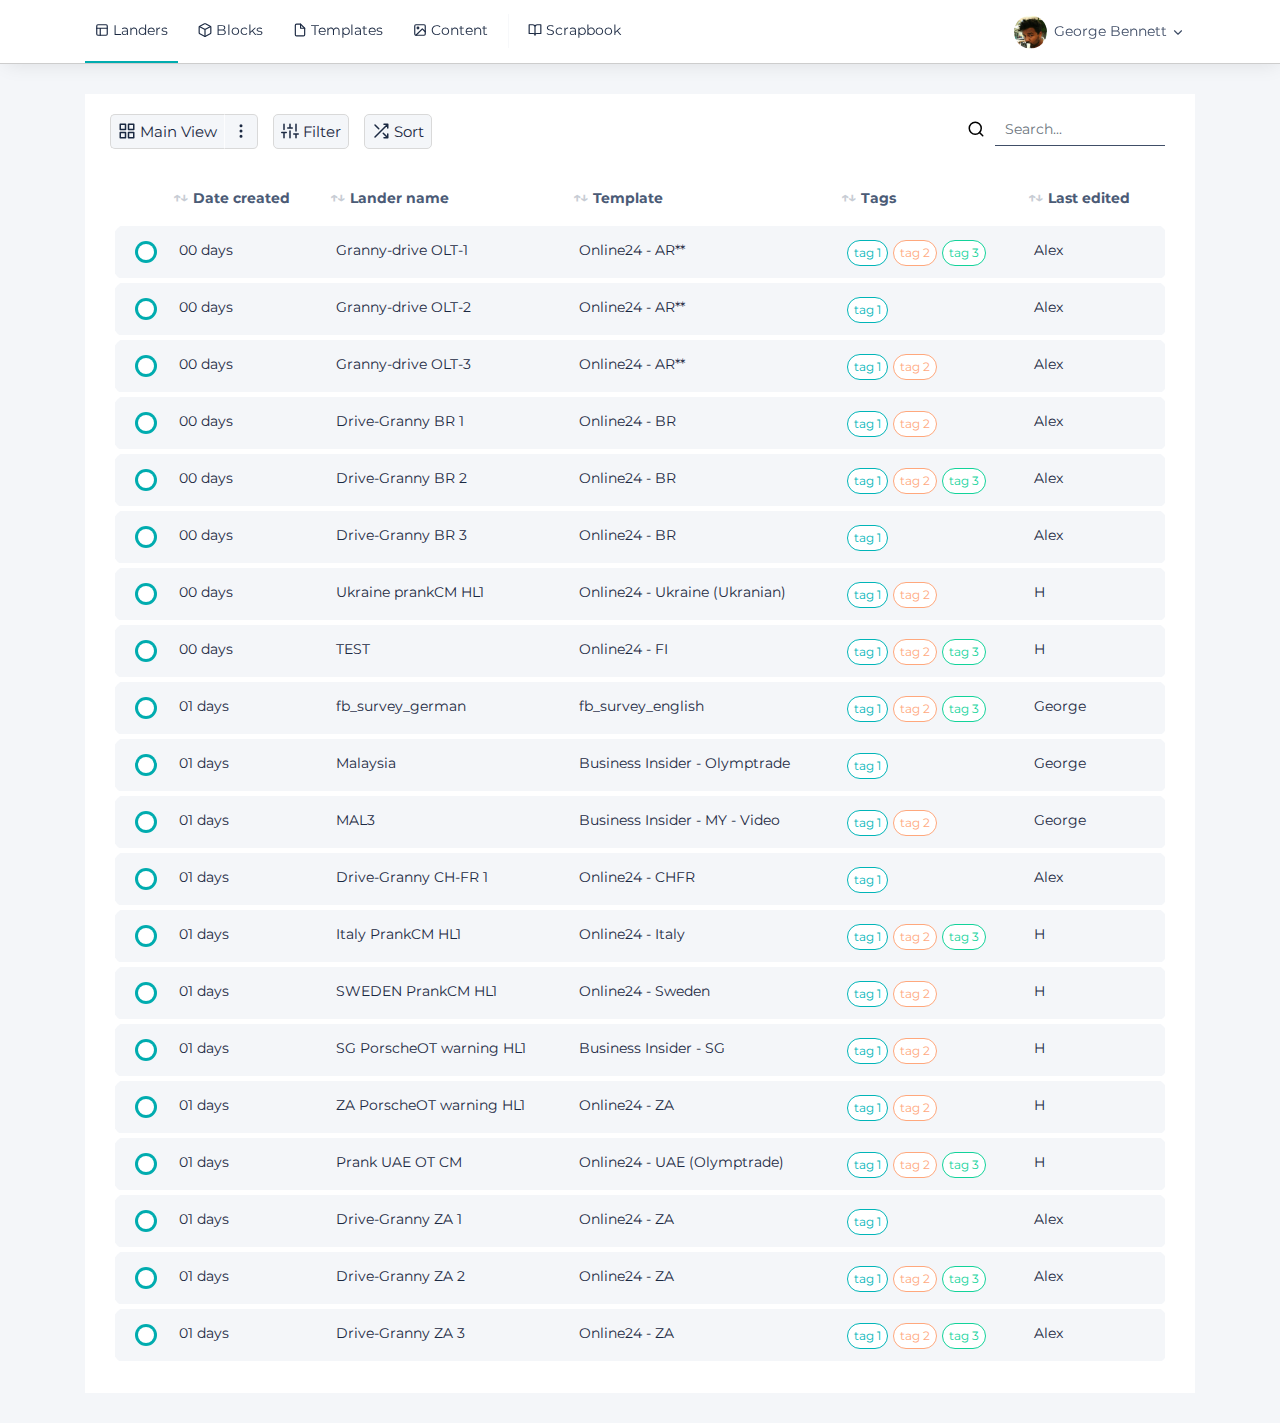
<file: index.html>
<!DOCTYPE html>
<html lang="en">

<head>

	<meta charset="utf-8">
	<!-- <base href="/"> -->

	<title>Convert</title>
	<meta name="description" content="Landing page building platform">

	<meta http-equiv="X-UA-Compatible" content="IE=edge">
	<meta name="viewport" content="width=device-width, initial-scale=1, maximum-scale=1">
	
	<!-- Template Basic Images Start -->
	<meta property="og:image" content="path/to/image.jpg">
	<link rel="icon" href="img/favicon/favicon.ico">
	<link rel="apple-touch-icon" sizes="180x180" href="img/favicon/apple-touch-icon-180x180.png">
	<!-- Template Basic Images End -->
	
	<!-- Custom Browsers Color Start -->
	<meta name="theme-color" content="#fff">
	<!-- Custom Browsers Color End -->

	<link rel="stylesheet" href="css/main.min.css">

</head>

<body>

	<!-- Preloader Start -->
	<div id="page-preloader" class="preloader">
		<div class="sk-fading-circle">
			<div class="sk-circle1 sk-circle"></div>
			<div class="sk-circle2 sk-circle"></div>
			<div class="sk-circle3 sk-circle"></div>
			<div class="sk-circle4 sk-circle"></div>
			<div class="sk-circle5 sk-circle"></div>
			<div class="sk-circle6 sk-circle"></div>
			<div class="sk-circle7 sk-circle"></div>
			<div class="sk-circle8 sk-circle"></div>
			<div class="sk-circle9 sk-circle"></div>
			<div class="sk-circle10 sk-circle"></div>
			<div class="sk-circle11 sk-circle"></div>
			<div class="sk-circle12 sk-circle"></div>
		</div>
	</div>
	<!-- Preloader End -->

	<!-- Navigation Menu Start -->
	<nav class="navbar navbar-shadow">
		<div class="container">
			<div class="row">
				<div class="col-12">

					<a href="index.html" class="navbar-item navbar-item-active">
						<svg class="feather">
						  <use xlink:href="img/sprite/feather-sprite.svg#layout"/>
						</svg>
						<span class="navbar-item__title">Landers</span>
					</a>

					<a href="blocks.html" class="navbar-item">
						<svg class="feather">
						  <use xlink:href="img/sprite/feather-sprite.svg#box"/>
						</svg>
						<span class="navbar-item__title">Blocks</span>
					</a>

					<a href="templates.html" class="navbar-item">
						<svg class="feather">
						  <use xlink:href="img/sprite/feather-sprite.svg#file"/>
						</svg>
						<span class="navbar-item__title">Templates</span>
					</a>

					<a href="content.html" class="navbar-item">
						<svg class="feather">
						  <use xlink:href="img/sprite/feather-sprite.svg#image"/>
						</svg>
						<span class="navbar-item__title">Content</span>
					</a>

					<a href="scrapbook.html" class="navbar-item navbar-itme--special">
						<svg class="feather">
						  <use xlink:href="img/sprite/feather-sprite.svg#book-open"/>
						</svg>
						<span class="navbar-item__title">Scrapbook</span>
					</a>

					<div class="navbar-user-group">

						<div class="dropdown show">

							<a href="#" class="user-link" id="user-link">		
								<img class="user-avatar" src="img/avatar.png" alt="User">
								<span>George Bennett</span>
								<svg class="feather">
								  <use xlink:href="img/sprite/feather-sprite.svg#chevron-down"/>
								</svg>	
							</a>

							<div class="dropdown-menu dropdown-menu-user">

								<a href="#" class="dropdown-menu-user-link">
									<svg class="feather">
									  <use xlink:href="img/sprite/feather-sprite.svg#user"/>
									</svg>
									<span>Edit profile</span>
								</a>

								<a href="#" class="dropdown-menu-user-link">
									<svg class="feather">
									  <use xlink:href="img/sprite/feather-sprite.svg#settings"/>
									</svg>
									<span>Settings</span>
								</a>

								<div class="divider-line"></div>

								<a href="login.html" class="dropdown-menu-user-link">
									<svg class="feather">
									  <use xlink:href="img/sprite/feather-sprite.svg#power"/>
									</svg>
									<span>Log out</span>
								</a>

							</div>
						</div>
					</div>	
				</div>
			</div>
		</div>
	</nav>
	<!-- Navigation Menu End -->

	<!-- Action Buttons Menu Start -->
	<div class="action-menu">
		<div class="container">
			<div class="row">
				<div class="col-12">
					
					<a href="#" class="action-menu-item">
						<svg class="feather feather-sm">
						  <use xlink:href="img/sprite/feather-sprite.svg#eye"/>
						</svg>
						<span class="action-menu-item__title">View</span>
					</a>

					<a href="#" class="action-menu-item">
						<svg class="feather feather-sm">
						  <use xlink:href="img/sprite/feather-sprite.svg#edit-2"/>
						</svg>
						<span class="action-menu-item__title">Edit</span>
					</a>

					<a href="#" class="action-menu-item">
						<svg class="feather feather-sm">
						  <use xlink:href="img/sprite/feather-sprite.svg#edit"/>
						</svg>
						<span class="action-menu-item__title">CK</span>
					</a>

					<a href="#" class="action-menu-item">
						<svg class="feather feather-sm">
						  <use xlink:href="img/sprite/feather-sprite.svg#copy"/>
						</svg>
						<span class="action-menu-item__title">Copy</span>
					</a>

					<a href="#" class="action-menu-item">
						<svg class="feather feather-sm">
						  <use xlink:href="img/sprite/feather-sprite.svg#folder"/>
						</svg>
						<span class="action-menu-item__title">Assign folder</span>
					</a>

					<a href="#" class="action-menu-item">
						<svg class="feather feather-sm">
						  <use xlink:href="img/sprite/feather-sprite.svg#x"/>
						</svg>
						<span class="action-menu-item__title">Delete</span>
					</a>

					<a href="#" class="action-menu-item">
						<svg class="feather feather-sm">
						  <use xlink:href="img/sprite/feather-sprite.svg#upload"/>
						</svg>
						<span class="action-menu-item__title">Deploy</span>
					</a>

				</div>
			</div>
		</div>
	</div>
	<!-- Action Buttons Menu End -->

	<!-- Card Start -->
	<div class="custom-card-section">
		<div class="container">
			<div class="row">
				<div class="col-12">
					
					<div class="custom-card">
						
						<div class="custom-card__header">

							<!-- <h1 class="custom-card__title">Landers</h1> -->

							<div class="custom-card__header-btngroup">

								<div class="dropdown show">

									<a href="#" class="custom-card__header-btn" id="view-link" href="#">
										<svg class="feather feather-lg">
										  <use xlink:href="img/sprite/feather-sprite.svg#grid"/>
										</svg>
										<span class="custom-card__header-btn-title" id="view-title">Main View</span>
										<input class="view-input" type="text" value="Main View" style="display: none">
									</a>

									<div class="dropdown-menu dropdown-menu-view">

										<a href="#" class="dropdown-menu-view__item dropdown-menu-view__item--active">
											<svg class="feather feather-lg">
											  <use xlink:href="img/sprite/feather-sprite.svg#grid"/>
											</svg>
											<span class="custom-card__header-btn-title" id="view-sub-title">Main View</span>
										</a>

										<a href="#" class="dropdown-menu-view__item">
											<svg class="feather feather-lg">
											  <use xlink:href="img/sprite/feather-sprite.svg#layers"/>
											</svg>
											<span class="custom-card__header-btn-title">Test View 1</span>
										</a>

										<a href="#" class="dropdown-menu-view__item">
											<svg class="feather feather-lg">
											  <use xlink:href="img/sprite/feather-sprite.svg#list"/>
											</svg>
											<span class="custom-card__header-btn-title">Test View 2</span>
										</a>

									</div>
								</div>

								<div class="dropdown show">

									<a href="#" class="custom-card__header-btn" id="more-link">
										<svg class="feather feather-lg">
										  <use xlink:href="img/sprite/feather-sprite.svg#more-vertical"/>
										</svg>
									</a>

									<div class="dropdown-menu dropdown-menu-more">
										
										<a href="#" class="dropdown-menu-view__item">
											<svg class="feather feather-lg">
											  <use xlink:href="img/sprite/feather-sprite.svg#plus-circle"/>
											</svg>
											<span class="custom-card__header-btn-title">Add view</span>
										</a>

										<a href="#" class="dropdown-menu-view__item" id="rename-view-btn">
											<svg class="feather feather-lg">
											  <use xlink:href="img/sprite/feather-sprite.svg#edit-3"/>
											</svg>
											<span class="custom-card__header-btn-title">Rename view</span>
										</a>

										<a href="#" class="dropdown-menu-view__item">
											<svg class="feather feather-lg">
											  <use xlink:href="img/sprite/feather-sprite.svg#copy"/>
											</svg>
											<span class="custom-card__header-btn-title">Duplicate view</span>
										</a>

										<a href="#" class="dropdown-menu-view__item">
											<svg class="feather feather-lg">
											  <use xlink:href="img/sprite/feather-sprite.svg#save"/>
											</svg>
											<span class="custom-card__header-btn-title">Save current view</span>
										</a>

										<a href="#" class="dropdown-menu-view__item">
											<svg class="feather feather-lg">
											  <use xlink:href="img/sprite/feather-sprite.svg#trash"/>
											</svg>
											<span class="custom-card__header-btn-title">Delete view</span>
										</a>

									</div>
								</div>

								<div class="dropdown show">
								
									<a href="#" class="custom-card__header-btn" id="filter-link">
										<svg class="feather feather-lg">
										  <use xlink:href="img/sprite/feather-sprite.svg#sliders"/>
										</svg>
										<span class="custom-card__header-btn-title">Filter</span>
									</a>

									<div class="dropdown-menu dropdown-menu-filter">
										
										<div class="dropdown-menu-filter__single-filter">
											<a href="#" class="remove-filter-btn">
												<svg class="feather feather-lg">
												  <use xlink:href="img/sprite/feather-sprite.svg#x-circle"/>
												</svg>
											</a>
												<span>Where</span>
												<select name="fieldselect" id="fieldselect">
													<option value="Date created">Date created</option>
													<option value="Lander name">Lander name</option>
													<option value="Template">Template</option>
													<option value="Tags">Tags</option>
													<option value="Last edited">Last edited</option>
												</select>
												<select name="optionselect" id="optionselect">
													<option value="contains">contains</option>
													<option value="does not contain">doesn't contain</option>
													<option value="is">is</option>
													<option value="is not">isn't</option>
													<option value="is empty">is empty</option>
													<option value="is not empty">isn't empty</option>
												</select>
												<input type="text" class="filter-input">
										</div>

										<div class="dropdown-menu-filter__addfilter">
											<a href="#" class="remove-filter-btn">
												<svg class="feather feather-lg">
												  <use xlink:href="img/sprite/feather-sprite.svg#plus"/>
												</svg>
												<span>Add filter</span>
											</a>
										</div>

									</div>
								</div>
								
								<div class="dropdown show">

									<a href="#" class="custom-card__header-btn" id="sort-link">
										<svg class="feather feather-lg">
										  <use xlink:href="img/sprite/feather-sprite.svg#shuffle"/>
										</svg>
										<span class="custom-card__header-btn-title">Sort</span>
									</a>

									<div class="dropdown-menu dropdown-menu-sort">
										
										<div class="dropdown-menu-sort__single-sort">
											<span>Sort by</span>
											<select name="fieldselect" id="fieldselect">
												<option value="Date created">Date created</option>
												<option value="Lander name">Lander name</option>
												<option value="Template">Template</option>
												<option value="Tags">Tags</option>
												<option value="Last edited">Last edited</option>
											</select>
											<span>from</span>
											<div class="can-toggle can-toggle--size-small">
												<input id="a" type="checkbox">
												<label for="a">
											    	<div class="can-toggle__switch" data-checked="Z &rarr; A" data-unchecked="A &rarr; Z"></div>
												</label>
											</div>
										</div>
									</div>
								</div>
							</div>
						</div>

						<div class="custom-card__body">

							<table class="table custom-table" id="example">
							  <thead>
							    <tr class="landers-tr">
							      <th scope="col" class="no-sort"></th>
							      <th scope="col">Date created</th>
							      <th scope="col">Lander name</th>
							      <th scope="col">Template</th>
							      <th scope="col">Tags</th>
							      <th scope="col">Last edited</th>
							    </tr>
							  </thead>
							  <tbody>
							    <tr class="landers-tr">
							      <td scope="row">	
								    <div class="custom-checkbox">
								      <input class="custom-checkbox-input" type="checkbox" value="None" id="check1" name="check" />
								      <label for="check1"></label>
								    </div>
							      </td>
							      <td>00 days</td>
							      <td>Granny-drive OLT-1</td>
							      <td>Online24 - AR**</td>
							      <td class="tag-cell">
							      	<div class="tag tag--blue">tag 1</div>
							      	<div class="tag tag--yellow">tag 2</div>
							      	<div class="tag tag--green">tag 3</div>
							      </td>
							      <td>Alex</td>
							    </tr>

							    <tr class="landers-tr">
							      <td scope="row">	
								    <div class="custom-checkbox">
								      <input class="custom-checkbox-input" type="checkbox" value="None" id="check2" name="check" />
								      <label for="check2"></label>
								    </div>
							      </td>
							      <td>00 days</td>
							      <td>Granny-drive OLT-2</td>
							      <td>Online24 - AR**</td>
							      <td class="tag-cell">
							      	<div class="tag tag--blue">tag 1</div>
							      </td>
							      <td>Alex</td>
							    </tr>

							    <tr class="landers-tr">
							      <td scope="row">	
								    <div class="custom-checkbox">
								      <input class="custom-checkbox-input" type="checkbox" value="None" id="check3" name="check" />
								      <label for="check3"></label>
								    </div>
							      </td>
							      <td>00 days</td>
							      <td>Granny-drive OLT-3</td>
							      <td>Online24 - AR**</td>
							      <td class="tag-cell">
							      	<div class="tag tag--blue">tag 1</div>
							      	<div class="tag tag--yellow">tag 2</div>
							      </td>
							      <td>Alex</td>
							    </tr>

							    <tr class="landers-tr">
							      <td scope="row">	
								    <div class="custom-checkbox">
								      <input class="custom-checkbox-input" type="checkbox" value="None" id="check4" name="check" />
								      <label for="check4"></label>
								    </div>
							      </td>
							      <td>00 days</td>
							      <td>Drive-Granny BR 1</td>
							      <td>Online24 - BR</td>
							      <td class="tag-cell">
							      	<div class="tag tag--blue">tag 1</div>
							      	<div class="tag tag--yellow">tag 2</div>
							      </td>
							      <td>Alex</td>
							    </tr>

							    <tr class="landers-tr">
							      <td scope="row">	
								    <div class="custom-checkbox">
								      <input class="custom-checkbox-input" type="checkbox" value="None" id="check5" name="check" />
								      <label for="check5"></label>
								    </div>
							      </td>
							      <td>00 days</td>
							      <td>Drive-Granny BR 2</td>
							      <td>Online24 - BR</td>
							      <td class="tag-cell">
							      	<div class="tag tag--blue">tag 1</div>
							      	<div class="tag tag--yellow">tag 2</div>
							      	<div class="tag tag--green">tag 3</div>
							      </td>
							      <td>Alex</td>
							    </tr>

							    <tr class="landers-tr">
							      <td scope="row">	
								    <div class="custom-checkbox">
								      <input class="custom-checkbox-input" type="checkbox" value="None" id="check6" name="check" />
								      <label for="check6"></label>
								    </div>
							      </td>
							      <td>00 days</td>
							      <td>Drive-Granny BR 3</td>
							      <td>Online24 - BR</td>
							      <td class="tag-cell">
							      	<div class="tag tag--blue">tag 1</div>
							      </td>
							      <td>Alex</td>
							    </tr>

							    <tr class="landers-tr">
							      <td scope="row">	
								    <div class="custom-checkbox">
								      <input class="custom-checkbox-input" type="checkbox" value="None" id="check7" name="check" />
								      <label for="check7"></label>
								    </div>
							      </td>
							      <td>00 days</td>
							      <td>Ukraine prankCM HL1</td>
							      <td>Online24 - Ukraine (Ukranian)</td>
							      <td class="tag-cell">
							      	<div class="tag tag--blue">tag 1</div>
							      	<div class="tag tag--yellow">tag 2</div>
							      </td>
							      <td>H</td>
							    </tr>

							    <tr class="landers-tr">
							      <td scope="row">	
								    <div class="custom-checkbox">
								      <input class="custom-checkbox-input" type="checkbox" value="None" id="check8" name="check" />
								      <label for="check8"></label>
								    </div>
							      </td>
							      <td>00 days</td>
							      <td>TEST</td>
							      <td>Online24 - FI</td>
							      <td class="tag-cell">
							      	<div class="tag tag--blue">tag 1</div>
							      	<div class="tag tag--yellow">tag 2</div>
							      	<div class="tag tag--green">tag 3</div>
							      </td>
							      <td>H</td>
							    </tr>

							    <tr class="landers-tr">
							      <td scope="row">	
								    <div class="custom-checkbox">
								      <input class="custom-checkbox-input" type="checkbox" value="None" id="check9" name="check" />
								      <label for="check9"></label>
								    </div>
							      </td>
							      <td>01 days</td>
							      <td>fb_survey_german</td>
							      <td>fb_survey_english</td>
							      <td class="tag-cell">
							      	<div class="tag tag--blue">tag 1</div>
							      	<div class="tag tag--yellow">tag 2</div>
							      	<div class="tag tag--green">tag 3</div>
							      </td>
							      <td>George</td>
							    </tr>

							    <tr class="landers-tr">
							      <td scope="row">	
								    <div class="custom-checkbox">
								      <input class="custom-checkbox-input" type="checkbox" value="None" id="check10" name="check" />
								      <label for="check10"></label>
								    </div>
							      </td>
							      <td>01 days</td>
							      <td>Malaysia</td>
							      <td>Business Insider - Olymptrade</td>
							      <td class="tag-cell">
							      	<div class="tag tag--blue">tag 1</div>
							      </td>
							      <td>George</td>
							    </tr>

							    <tr class="landers-tr">
							      <td scope="row">	
								    <div class="custom-checkbox">
								      <input class="custom-checkbox-input" type="checkbox" value="None" id="check11" name="check" />
								      <label for="check11"></label>
								    </div>
							      </td>
							      <td>01 days</td>
							      <td>MAL3</td>
							      <td>Business Insider - MY - Video</td>
							      <td class="tag-cell">
							      	<div class="tag tag--blue">tag 1</div>
							      	<div class="tag tag--yellow">tag 2</div>
							      </td>
							      <td>George</td>
							    </tr>

							    <tr class="landers-tr">
							      <td scope="row">	
								    <div class="custom-checkbox">
								      <input class="custom-checkbox-input" type="checkbox" value="None" id="check12" name="check" />
								      <label for="check12"></label>
								    </div>
							      </td>
							      <td>01 days</td>
							      <td>Drive-Granny CH-FR 1</td>
							      <td>Online24 - CHFR</td>
							      <td class="tag-cell">
							      	<div class="tag tag--blue">tag 1</div>
							      </td>
							      <td>Alex</td>
							    </tr>

							    <tr class="landers-tr">
							      <td scope="row">	
								    <div class="custom-checkbox">
								      <input class="custom-checkbox-input" type="checkbox" value="None" id="check13" name="check" />
								      <label for="check13"></label>
								    </div>
							      </td>
							      <td>01 days</td>
							      <td>Italy PrankCM HL1</td>
							      <td>Online24 - Italy</td>
							      <td class="tag-cell">
							      	<div class="tag tag--blue">tag 1</div>
							      	<div class="tag tag--yellow">tag 2</div>
							      	<div class="tag tag--green">tag 3</div>
							      </td>
							      <td>H</td>
							    </tr>

							    <tr class="landers-tr">
							      <td scope="row">	
								    <div class="custom-checkbox">
								      <input class="custom-checkbox-input" type="checkbox" value="None" id="check14" name="check" />
								      <label for="check14"></label>
								    </div>
							      </td>
							      <td>01 days</td>
							      <td>SWEDEN PrankCM HL1</td>
							      <td>Online24 - Sweden</td>
							      <td class="tag-cell">
							      	<div class="tag tag--blue">tag 1</div>
							      	<div class="tag tag--yellow">tag 2</div>
							      </td>
							      <td>H</td>
							    </tr>

							    <tr class="landers-tr">
							      <td scope="row">	
								    <div class="custom-checkbox">
								      <input class="custom-checkbox-input" type="checkbox" value="None" id="check15" name="check" />
								      <label for="check15"></label>
								    </div>
							      </td>
							      <td>01 days</td>
							      <td>SG PorscheOT warning HL1</td>
							      <td>Business Insider - SG</td>
							      <td class="tag-cell">
							      	<div class="tag tag--blue">tag 1</div>
							      	<div class="tag tag--yellow">tag 2</div>
							      </td>
							      <td>H</td>
							    </tr>

							    <tr class="landers-tr">
							      <td scope="row">	
								    <div class="custom-checkbox">
								      <input class="custom-checkbox-input" type="checkbox" value="None" id="check16" name="check" />
								      <label for="check16"></label>
								    </div>
							      </td>
							      <td>01 days</td>
							      <td>ZA PorscheOT warning HL1</td>
							      <td>Online24 - ZA</td>
							      <td class="tag-cell">
							      	<div class="tag tag--blue">tag 1</div>
							      	<div class="tag tag--yellow">tag 2</div>
							      </td>
							      <td>H</td>
							    </tr>

							    <tr class="landers-tr">
							      <td scope="row">	
								    <div class="custom-checkbox">
								      <input class="custom-checkbox-input" type="checkbox" value="None" id="check17" name="check" />
								      <label for="check17"></label>
								    </div>
							      </td>
							      <td>01 days</td>
							      <td>Prank UAE OT CM</td>
							      <td>Online24 - UAE (Olymptrade)</td>
							      <td class="tag-cell">
							      	<div class="tag tag--blue">tag 1</div>
							      	<div class="tag tag--yellow">tag 2</div>
							      	<div class="tag tag--green">tag 3</div>
							      </td>
							      <td>H</td>
							    </tr>

							    <tr class="landers-tr">
							      <td scope="row">	
								    <div class="custom-checkbox">
								      <input class="custom-checkbox-input" type="checkbox" value="None" id="check18" name="check" />
								      <label for="check18"></label>
								    </div>
							      </td>
							      <td>01 days</td>
							      <td>Drive-Granny ZA 1</td>
							      <td>Online24 - ZA</td>
							      <td class="tag-cell">
							      	<div class="tag tag--blue">tag 1</div>
							      </td>
							      <td>Alex</td>
							    </tr>

							    <tr class="landers-tr">
							      <td scope="row">	
								    <div class="custom-checkbox">
								      <input class="custom-checkbox-input" type="checkbox" value="None" id="check19" name="check" />
								      <label for="check19"></label>
								    </div>
							      </td>
							      <td>01 days</td>
							      <td>Drive-Granny ZA 2</td>
							      <td>Online24 - ZA</td>
							      <td class="tag-cell">
							      	<div class="tag tag--blue">tag 1</div>
							      	<div class="tag tag--yellow">tag 2</div>
							      	<div class="tag tag--green">tag 3</div>
							      </td>
							      <td>Alex</td>
							    </tr>

							    <tr class="landers-tr">
							      <td scope="row">	
								    <div class="custom-checkbox">
								      <input class="custom-checkbox-input" type="checkbox" value="None" id="check20" name="check" />
								      <label for="check20"></label>
								    </div>
							      </td>
							      <td>01 days</td>
							      <td>Drive-Granny ZA 3</td>
							      <td>Online24 - ZA</td>
							      <td class="tag-cell">
							      	<div class="tag tag--blue">tag 1</div>
							      	<div class="tag tag--yellow">tag 2</div>
							      	<div class="tag tag--green">tag 3</div>
							      </td>
							      <td>Alex</td>
							    </tr>

							  </tbody>
							</table>

						</div>
					</div>
				</div>
			</div>
		</div>
	</div>
	<!-- Card End -->

	<script src="js/scripts.min.js"></script>

</body>
</html>
</file>
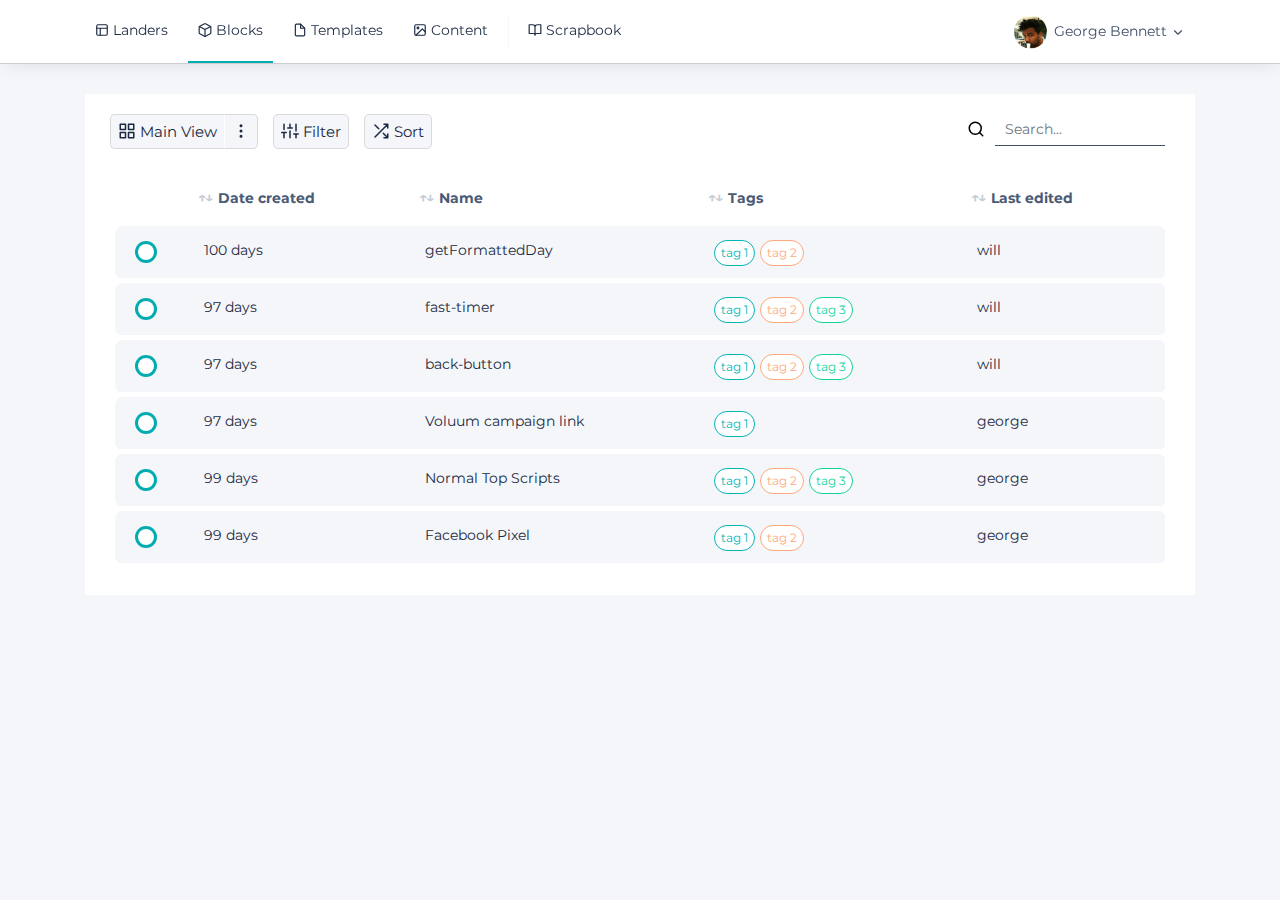
<file: blocks.html>
<!DOCTYPE html>
<html lang="en">

<head>

	<meta charset="utf-8">
	<!-- <base href="/"> -->

	<title>Convert</title>
	<meta name="description" content="Landing page building platform">

	<meta http-equiv="X-UA-Compatible" content="IE=edge">
	<meta name="viewport" content="width=device-width, initial-scale=1, maximum-scale=1">
	
	<!-- Template Basic Images Start -->
	<meta property="og:image" content="path/to/image.jpg">
	<link rel="icon" href="img/favicon/favicon.ico">
	<link rel="apple-touch-icon" sizes="180x180" href="img/favicon/apple-touch-icon-180x180.png">
	<!-- Template Basic Images End -->
	
	<!-- Custom Browsers Color Start -->
	<meta name="theme-color" content="#fff">
	<!-- Custom Browsers Color End -->

	<link rel="stylesheet" href="css/main.min.css">

</head>

<body>

	<!-- Preloader Start -->
	<div id="page-preloader" class="preloader">
		<div class="sk-fading-circle">
			<div class="sk-circle1 sk-circle"></div>
			<div class="sk-circle2 sk-circle"></div>
			<div class="sk-circle3 sk-circle"></div>
			<div class="sk-circle4 sk-circle"></div>
			<div class="sk-circle5 sk-circle"></div>
			<div class="sk-circle6 sk-circle"></div>
			<div class="sk-circle7 sk-circle"></div>
			<div class="sk-circle8 sk-circle"></div>
			<div class="sk-circle9 sk-circle"></div>
			<div class="sk-circle10 sk-circle"></div>
			<div class="sk-circle11 sk-circle"></div>
			<div class="sk-circle12 sk-circle"></div>
		</div>
	</div>
	<!-- Preloader End -->

	<!-- Navigation Menu Start -->
	<nav class="navbar navbar-shadow">
		<div class="container">
			<div class="row">
				<div class="col-12">

					<a href="index.html" class="navbar-item">
						<svg class="feather">
						  <use xlink:href="img/sprite/feather-sprite.svg#layout"/>
						</svg>
						<span class="navbar-item__title">Landers</span>
					</a>

					<a href="blocks.html" class="navbar-item navbar-item-active">
						<svg class="feather">
						  <use xlink:href="img/sprite/feather-sprite.svg#box"/>
						</svg>
						<span class="navbar-item__title">Blocks</span>
					</a>

					<a href="templates.html" class="navbar-item">
						<svg class="feather">
						  <use xlink:href="img/sprite/feather-sprite.svg#file"/>
						</svg>
						<span class="navbar-item__title">Templates</span>
					</a>

					<a href="content.html" class="navbar-item">
						<svg class="feather">
						  <use xlink:href="img/sprite/feather-sprite.svg#image"/>
						</svg>
						<span class="navbar-item__title">Content</span>
					</a>

					<a href="scrapbook.html" class="navbar-item navbar-itme--special">
						<svg class="feather">
						  <use xlink:href="img/sprite/feather-sprite.svg#book-open"/>
						</svg>
						<span class="navbar-item__title">Scrapbook</span>
					</a>

					<div class="navbar-user-group">

						<div class="dropdown show">

							<a href="#" class="user-link" id="user-link">
								
								<img class="user-avatar" src="img/avatar.png" alt="User">
								<span>George Bennett</span>
								<svg class="feather">
								  <use xlink:href="img/sprite/feather-sprite.svg#chevron-down"/>
								</svg>
								
							</a>

							<div class="dropdown-menu dropdown-menu-user">
								<a href="#" class="dropdown-menu-user-link">
									<svg class="feather">
									  <use xlink:href="img/sprite/feather-sprite.svg#user"/>
									</svg>
									<span>Edit profile</span>
								</a>
								<a href="#" class="dropdown-menu-user-link">
									<svg class="feather">
									  <use xlink:href="img/sprite/feather-sprite.svg#settings"/>
									</svg>
									<span>Settings</span>
								</a>
								<div class="divider-line"></div>
								<a href="login.html" class="dropdown-menu-user-link">
									<svg class="feather">
									  <use xlink:href="img/sprite/feather-sprite.svg#power"/>
									</svg>
									<span>Log out</span>
								</a>
							</div>

						</div>

					</div>
					
				</div>
			</div>
		</div>
	</nav>
	<!-- Navigation Menu End -->

	<!-- Action Buttons Menu Start -->
	<div class="action-menu">
		<div class="container">
			<div class="row">
				<div class="col-12">
					
					<a href="#" class="action-menu-item">
						<svg class="feather feather-sm">
						  <use xlink:href="img/sprite/feather-sprite.svg#eye"/>
						</svg>
						<span class="action-menu-item__title">View</span>
					</a>

					<a href="#" class="action-menu-item">
						<svg class="feather feather-sm">
						  <use xlink:href="img/sprite/feather-sprite.svg#edit-2"/>
						</svg>
						<span class="action-menu-item__title">Edit</span>
					</a>

					<a href="#" class="action-menu-item">
						<svg class="feather feather-sm">
						  <use xlink:href="img/sprite/feather-sprite.svg#copy"/>
						</svg>
						<span class="action-menu-item__title">Copy</span>
					</a>

					<a href="#" class="action-menu-item">
						<svg class="feather feather-sm">
						  <use xlink:href="img/sprite/feather-sprite.svg#folder"/>
						</svg>
						<span class="action-menu-item__title">Assign folder</span>
					</a>

					<a href="#" class="action-menu-item">
						<svg class="feather feather-sm">
						  <use xlink:href="img/sprite/feather-sprite.svg#x"/>
						</svg>
						<span class="action-menu-item__title">Delete</span>
					</a>

				</div>
			</div>
		</div>
	</div>
	<!-- Action Buttons Menu End -->

	<!-- Card Start -->
	<div class="custom-card-section">
		<div class="container">
			<div class="row">
				<div class="col-12">
					
					<div class="custom-card">
						
						<div class="custom-card__header">

							<!-- <h1 class="custom-card__title">Landers</h1> -->

							<div class="custom-card__header-btngroup">

								<div class="dropdown show">

									<a href="#" class="custom-card__header-btn" id="view-link" href="#">
										<svg class="feather feather-lg">
										  <use xlink:href="img/sprite/feather-sprite.svg#grid"/>
										</svg>
										<span class="custom-card__header-btn-title" id="view-title">Main View</span>
										<input class="view-input" type="text" value="Main View" style="display: none">
									</a>

									<div class="dropdown-menu dropdown-menu-view">

										<a href="#" class="dropdown-menu-view__item dropdown-menu-view__item--active">
											<svg class="feather feather-lg">
											  <use xlink:href="img/sprite/feather-sprite.svg#grid"/>
											</svg>
											<span class="custom-card__header-btn-title" id="view-sub-title">Main View</span>
										</a>

										<a href="#" class="dropdown-menu-view__item">
											<svg class="feather feather-lg">
											  <use xlink:href="img/sprite/feather-sprite.svg#layers"/>
											</svg>
											<span class="custom-card__header-btn-title">Test View 1</span>
										</a>

										<a href="#" class="dropdown-menu-view__item">
											<svg class="feather feather-lg">
											  <use xlink:href="img/sprite/feather-sprite.svg#list"/>
											</svg>
											<span class="custom-card__header-btn-title">Test View 2</span>
										</a>

									</div>
								</div>

								<div class="dropdown show">

									<a href="#" class="custom-card__header-btn" id="more-link">
										<svg class="feather feather-lg">
										  <use xlink:href="img/sprite/feather-sprite.svg#more-vertical"/>
										</svg>
									</a>

									<div class="dropdown-menu dropdown-menu-more">
										
										<a href="#" class="dropdown-menu-view__item">
											<svg class="feather feather-lg">
											  <use xlink:href="img/sprite/feather-sprite.svg#plus-circle"/>
											</svg>
											<span class="custom-card__header-btn-title">Add view</span>
										</a>

										<a href="#" class="dropdown-menu-view__item" id="rename-view-btn">
											<svg class="feather feather-lg">
											  <use xlink:href="img/sprite/feather-sprite.svg#edit-3"/>
											</svg>
											<span class="custom-card__header-btn-title">Rename view</span>
										</a>

										<a href="#" class="dropdown-menu-view__item">
											<svg class="feather feather-lg">
											  <use xlink:href="img/sprite/feather-sprite.svg#copy"/>
											</svg>
											<span class="custom-card__header-btn-title">Duplicate view</span>
										</a>

										<a href="#" class="dropdown-menu-view__item">
											<svg class="feather feather-lg">
											  <use xlink:href="img/sprite/feather-sprite.svg#save"/>
											</svg>
											<span class="custom-card__header-btn-title">Save current view</span>
										</a>

										<a href="#" class="dropdown-menu-view__item">
											<svg class="feather feather-lg">
											  <use xlink:href="img/sprite/feather-sprite.svg#trash"/>
											</svg>
											<span class="custom-card__header-btn-title">Delete view</span>
										</a>

									</div>

								</div>

								<div class="dropdown show">
								
									<a href="#" class="custom-card__header-btn" id="filter-link">
										<svg class="feather feather-lg">
										  <use xlink:href="img/sprite/feather-sprite.svg#sliders"/>
										</svg>
										<span class="custom-card__header-btn-title">Filter</span>
									</a>

									<div class="dropdown-menu dropdown-menu-filter">
										
										<div class="dropdown-menu-filter__single-filter">

											<a href="#" class="remove-filter-btn">
												<svg class="feather feather-lg">
												  <use xlink:href="img/sprite/feather-sprite.svg#x-circle"/>
												</svg>
											</a>
												<span>Where</span>

												<select name="fieldselect" id="fieldselect">
													<option value="Date created">Date created</option>
													<option value="Lander name">Lander name</option>
													<option value="Template">Template</option>
													<option value="Tags">Tags</option>
													<option value="Last edited">Last edited</option>
												</select>

												<select name="optionselect" id="optionselect">
													<option value="contains">contains</option>
													<option value="does not contain">doesn't contain</option>
													<option value="is">is</option>
													<option value="is not">isn't</option>
													<option value="is empty">is empty</option>
													<option value="is not empty">isn't empty</option>
												</select>
												<input type="text" class="filter-input">
										</div>

										<div class="dropdown-menu-filter__addfilter">
											
											<a href="#" class="remove-filter-btn">
												<svg class="feather feather-lg">
												  <use xlink:href="img/sprite/feather-sprite.svg#plus"/>
												</svg>
												<span>Add filter</span>
											</a>

										</div>

									</div>

								</div>
								
								<div class="dropdown show">

									<a href="#" class="custom-card__header-btn" id="sort-link">
										<svg class="feather feather-lg">
										  <use xlink:href="img/sprite/feather-sprite.svg#shuffle"/>
										</svg>
										<span class="custom-card__header-btn-title">Sort</span>
									</a>

									<div class="dropdown-menu dropdown-menu-sort">
										
										<div class="dropdown-menu-sort__single-sort">
											<span>Sort by</span>
											<select name="fieldselect" id="fieldselect">
												<option value="Date created">Date created</option>
												<option value="Lander name">Lander name</option>
												<option value="Template">Template</option>
												<option value="Tags">Tags</option>
												<option value="Last edited">Last edited</option>
											</select>
											<span>from</span>
											<div class="can-toggle can-toggle--size-small">
												<input id="a" type="checkbox">
												<label for="a">
											    	<div class="can-toggle__switch" data-checked="Z &rarr; A" data-unchecked="A &rarr; Z"></div>
												</label>
											</div>

										</div>
									</div>
								</div>
							</div>
						</div>

						<div class="custom-card__body">

							<table class="table custom-table" id="example">
							  <thead>
							    <tr>
							      <th scope="col" class="no-sort"></th>
							      <th scope="col">Date created</th>
							      <th scope="col">Name</th>
							      <th scope="col">Tags</th>
							      <th scope="col">Last edited</th>
							    </tr>
							  </thead>
							  <tbody>

							    <tr class="blocks-tr">
							      <td scope="row">	
								    <div class="custom-checkbox">
								      <input class="custom-checkbox-input" type="checkbox" value="None" id="check1" name="check" />
								      <label for="check1"></label>
								    </div>
							      </td>
							      <td>100 days</td>
							      <td>getFormattedDay</td>
							      <td class="tag-cell">
							      	<div class="tag tag--blue">tag 1</div>
							      	<div class="tag tag--yellow">tag 2</div>
							      </td>
							      <td>will</td>
							    </tr>

							    <tr class="blocks-tr">
							      <td scope="row">	
								    <div class="custom-checkbox">
								      <input class="custom-checkbox-input" type="checkbox" value="None" id="check1" name="check" />
								      <label for="check1"></label>
								    </div>
							      </td>
							      <td>97 days</td>
							      <td>fast-timer</td>
							      <td class="tag-cell">
							      	<div class="tag tag--blue">tag 1</div>
							      	<div class="tag tag--yellow">tag 2</div>
							      	<div class="tag tag--green">tag 3</div>
							      </td>
							      <td>will</td>
							    </tr>

							    <tr class="blocks-tr">
							      <td scope="row">	
								    <div class="custom-checkbox">
								      <input class="custom-checkbox-input" type="checkbox" value="None" id="check1" name="check" />
								      <label for="check1"></label>
								    </div>
							      </td>
							      <td>97 days</td>
							      <td>back-button</td>
							      <td class="tag-cell">
							      	<div class="tag tag--blue">tag 1</div>
							      	<div class="tag tag--yellow">tag 2</div>
							      	<div class="tag tag--green">tag 3</div>
							      </td>
							      <td>will</td>
							    </tr>

							    <tr class="blocks-tr">
							      <td scope="row">	
								    <div class="custom-checkbox">
								      <input class="custom-checkbox-input" type="checkbox" value="None" id="check1" name="check" />
								      <label for="check1"></label>
								    </div>
							      </td>
							      <td>97 days</td>
							      <td>Voluum campaign link</td>
							      <td class="tag-cell">
							      	<div class="tag tag--blue">tag 1</div>
							      </td>
							      <td>george</td>
							    </tr>

							    <tr class="blocks-tr">
							      <td scope="row">	
								    <div class="custom-checkbox">
								      <input class="custom-checkbox-input" type="checkbox" value="None" id="check1" name="check" />
								      <label for="check1"></label>
								    </div>
							      </td>
							      <td>99 days</td>
							      <td>Normal Top Scripts</td>
							      <td class="tag-cell">
							      	<div class="tag tag--blue">tag 1</div>
							      	<div class="tag tag--yellow">tag 2</div>
							      	<div class="tag tag--green">tag 3</div>
							      </td>
							      <td>george</td>
							    </tr>

							    <tr class="blocks-tr">
							      <td scope="row">	
								    <div class="custom-checkbox">
								      <input class="custom-checkbox-input" type="checkbox" value="None" id="check1" name="check" />
								      <label for="check1"></label>
								    </div>
							      </td>
							      <td>99 days</td>
							      <td>Facebook Pixel</td>
							      <td class="tag-cell">
							      	<div class="tag tag--blue">tag 1</div>
							      	<div class="tag tag--yellow">tag 2</div>
							      </td>
							      <td>george</td>
							    </tr>

							  </tbody>
							</table>
						</div>
					</div>
				</div>
			</div>
		</div>
	</div>
	<!-- Card End -->

	<script src="js/scripts.min.js"></script>

</body>
</html>
</file>
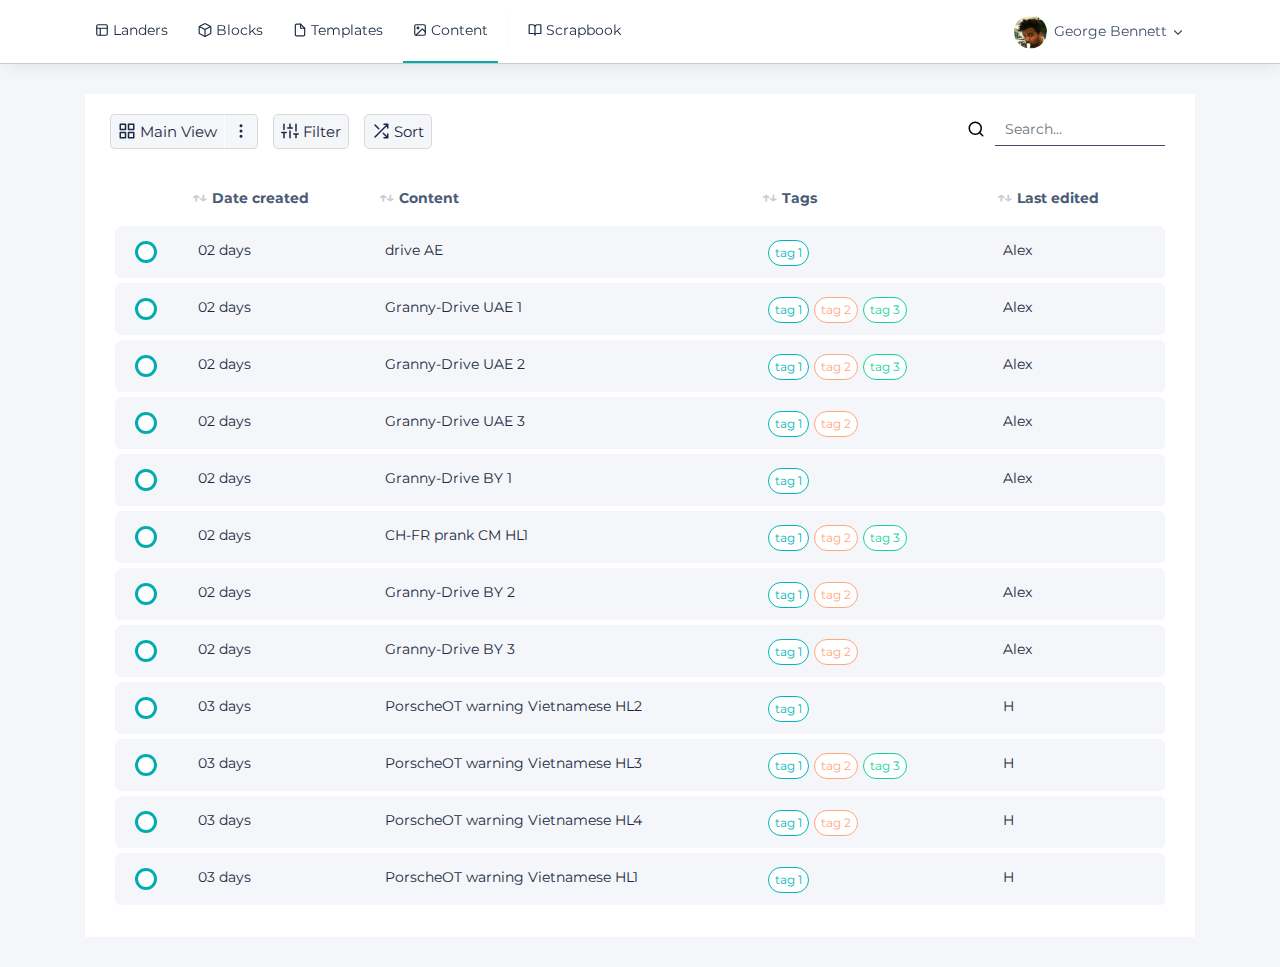
<file: content.html>
<!DOCTYPE html>
<html lang="en">

<head>

	<meta charset="utf-8">
	<!-- <base href="/"> -->

	<title>Convert</title>
	<meta name="description" content="Landing page building platform">

	<meta http-equiv="X-UA-Compatible" content="IE=edge">
	<meta name="viewport" content="width=device-width, initial-scale=1, maximum-scale=1">
	
	<!-- Template Basic Images Start -->
	<meta property="og:image" content="path/to/image.jpg">
	<link rel="icon" href="img/favicon/favicon.ico">
	<link rel="apple-touch-icon" sizes="180x180" href="img/favicon/apple-touch-icon-180x180.png">
	<!-- Template Basic Images End -->
	
	<!-- Custom Browsers Color Start -->
	<meta name="theme-color" content="#fff">
	<!-- Custom Browsers Color End -->

	<link rel="stylesheet" href="css/main.min.css">

</head>

<body>

	<!-- Preloader Start -->
	<div id="page-preloader" class="preloader">
		<div class="sk-fading-circle">
			<div class="sk-circle1 sk-circle"></div>
			<div class="sk-circle2 sk-circle"></div>
			<div class="sk-circle3 sk-circle"></div>
			<div class="sk-circle4 sk-circle"></div>
			<div class="sk-circle5 sk-circle"></div>
			<div class="sk-circle6 sk-circle"></div>
			<div class="sk-circle7 sk-circle"></div>
			<div class="sk-circle8 sk-circle"></div>
			<div class="sk-circle9 sk-circle"></div>
			<div class="sk-circle10 sk-circle"></div>
			<div class="sk-circle11 sk-circle"></div>
			<div class="sk-circle12 sk-circle"></div>
		</div>
	</div>
	<!-- Preloader End -->

	<!-- Navigation Menu Start -->
	<nav class="navbar navbar-shadow">
		<div class="container">
			<div class="row">
				<div class="col-12">

					<a href="index.html" class="navbar-item">
						<svg class="feather">
						  <use xlink:href="img/sprite/feather-sprite.svg#layout"/>
						</svg>
						<span class="navbar-item__title">Landers</span>
					</a>

					<a href="blocks.html" class="navbar-item">
						<svg class="feather">
						  <use xlink:href="img/sprite/feather-sprite.svg#box"/>
						</svg>
						<span class="navbar-item__title">Blocks</span>
					</a>

					<a href="templates.html" class="navbar-item">
						<svg class="feather">
						  <use xlink:href="img/sprite/feather-sprite.svg#file"/>
						</svg>
						<span class="navbar-item__title">Templates</span>
					</a>

					<a href="content.html" class="navbar-item navbar-item-active">
						<svg class="feather">
						  <use xlink:href="img/sprite/feather-sprite.svg#image"/>
						</svg>
						<span class="navbar-item__title">Content</span>
					</a>

					<a href="scrapbook.html" class="navbar-item navbar-itme--special">
						<svg class="feather">
						  <use xlink:href="img/sprite/feather-sprite.svg#book-open"/>
						</svg>
						<span class="navbar-item__title">Scrapbook</span>
					</a>

					<div class="navbar-user-group">

						<div class="dropdown show">

							<a href="#" class="user-link" id="user-link">		
								<img class="user-avatar" src="img/avatar.png" alt="User">
								<span>George Bennett</span>
								<svg class="feather">
								  <use xlink:href="img/sprite/feather-sprite.svg#chevron-down"/>
								</svg>	
							</a>

							<div class="dropdown-menu dropdown-menu-user">
								<a href="#" class="dropdown-menu-user-link">
									<svg class="feather">
									  <use xlink:href="img/sprite/feather-sprite.svg#user"/>
									</svg>
									<span>Edit profile</span>
								</a>
								<a href="#" class="dropdown-menu-user-link">
									<svg class="feather">
									  <use xlink:href="img/sprite/feather-sprite.svg#settings"/>
									</svg>
									<span>Settings</span>
								</a>
								<div class="divider-line"></div>
								<a href="login.html" class="dropdown-menu-user-link">
									<svg class="feather">
									  <use xlink:href="img/sprite/feather-sprite.svg#power"/>
									</svg>
									<span>Log out</span>
								</a>
							</div>
						</div>
					</div>
				</div>
			</div>
		</div>
	</nav>
	<!-- Navigation Menu End -->

	<!-- Action Buttons Menu Start -->
	<div class="action-menu">
		<div class="container">
			<div class="row">
				<div class="col-12">
					
					<a href="#" class="action-menu-item">
						<svg class="feather feather-sm">
						  <use xlink:href="img/sprite/feather-sprite.svg#eye"/>
						</svg>
						<span class="action-menu-item__title">View</span>
					</a>

					<a href="#" class="action-menu-item">
						<svg class="feather feather-sm">
						  <use xlink:href="img/sprite/feather-sprite.svg#edit-2"/>
						</svg>
						<span class="action-menu-item__title">Edit</span>
					</a>

					<a href="#" class="action-menu-item">
						<svg class="feather feather-sm">
						  <use xlink:href="img/sprite/feather-sprite.svg#copy"/>
						</svg>
						<span class="action-menu-item__title">Copy</span>
					</a>

					<a href="#" class="action-menu-item">
						<svg class="feather feather-sm">
						  <use xlink:href="img/sprite/feather-sprite.svg#folder"/>
						</svg>
						<span class="action-menu-item__title">Assign folder</span>
					</a>

					<a href="#" class="action-menu-item">
						<svg class="feather feather-sm">
						  <use xlink:href="img/sprite/feather-sprite.svg#x"/>
						</svg>
						<span class="action-menu-item__title">Delete</span>
					</a>

					<a href="#" class="action-menu-item">
						<svg class="feather feather-sm">
						  <use xlink:href="img/sprite/feather-sprite.svg#file-plus"/>
						</svg>
						<span class="action-menu-item__title">Create lander</span>
					</a>

				</div>
			</div>
		</div>
	</div>
	<!-- Action Buttons Menu End -->

	<!-- Card Start -->
	<div class="custom-card-section">
		<div class="container">
			<div class="row">
				<div class="col-12">
					
					<div class="custom-card">
						
						<div class="custom-card__header">

							<div class="custom-card__header-btngroup">

								<div class="dropdown show">

									<a href="#" class="custom-card__header-btn" id="view-link" href="#">
										<svg class="feather feather-lg">
										  <use xlink:href="img/sprite/feather-sprite.svg#grid"/>
										</svg>
										<span class="custom-card__header-btn-title" id="view-title">Main View</span>
										<input class="view-input" type="text" value="Main View" style="display: none">
									</a>

									<div class="dropdown-menu dropdown-menu-view">
										<a href="#" class="dropdown-menu-view__item dropdown-menu-view__item--active">
											<svg class="feather feather-lg">
											  <use xlink:href="img/sprite/feather-sprite.svg#grid"/>
											</svg>
											<span class="custom-card__header-btn-title" id="view-sub-title">Main View</span>
										</a>
										<a href="#" class="dropdown-menu-view__item">
											<svg class="feather feather-lg">
											  <use xlink:href="img/sprite/feather-sprite.svg#layers"/>
											</svg>
											<span class="custom-card__header-btn-title">Test View 1</span>
										</a>
										<a href="#" class="dropdown-menu-view__item">
											<svg class="feather feather-lg">
											  <use xlink:href="img/sprite/feather-sprite.svg#list"/>
											</svg>
											<span class="custom-card__header-btn-title">Test View 2</span>
										</a>
									</div>

								</div>

								<div class="dropdown show">

									<a href="#" class="custom-card__header-btn" id="more-link">
										<svg class="feather feather-lg">
										  <use xlink:href="img/sprite/feather-sprite.svg#more-vertical"/>
										</svg>
									</a>

									<div class="dropdown-menu dropdown-menu-more">
										
										<a href="#" class="dropdown-menu-view__item">
											<svg class="feather feather-lg">
											  <use xlink:href="img/sprite/feather-sprite.svg#plus-circle"/>
											</svg>
											<span class="custom-card__header-btn-title">Add view</span>
										</a>

										<a href="#" class="dropdown-menu-view__item" id="rename-view-btn">
											<svg class="feather feather-lg">
											  <use xlink:href="img/sprite/feather-sprite.svg#edit-3"/>
											</svg>
											<span class="custom-card__header-btn-title">Rename view</span>
										</a>

										<a href="#" class="dropdown-menu-view__item">
											<svg class="feather feather-lg">
											  <use xlink:href="img/sprite/feather-sprite.svg#copy"/>
											</svg>
											<span class="custom-card__header-btn-title">Duplicate view</span>
										</a>

										<a href="#" class="dropdown-menu-view__item">
											<svg class="feather feather-lg">
											  <use xlink:href="img/sprite/feather-sprite.svg#save"/>
											</svg>
											<span class="custom-card__header-btn-title">Save current view</span>
										</a>

										<a href="#" class="dropdown-menu-view__item">
											<svg class="feather feather-lg">
											  <use xlink:href="img/sprite/feather-sprite.svg#trash"/>
											</svg>
											<span class="custom-card__header-btn-title">Delete view</span>
										</a>

									</div>

								</div>

								<div class="dropdown show">
								
									<a href="#" class="custom-card__header-btn" id="filter-link">
										<svg class="feather feather-lg">
										  <use xlink:href="img/sprite/feather-sprite.svg#sliders"/>
										</svg>
										<span class="custom-card__header-btn-title">Filter</span>
									</a>

									<div class="dropdown-menu dropdown-menu-filter">
										
										<div class="dropdown-menu-filter__single-filter">
											<a href="#" class="remove-filter-btn">
												<svg class="feather feather-lg">
												  <use xlink:href="img/sprite/feather-sprite.svg#x-circle"/>
												</svg>
											</a>
											<span>Where</span>
											<select name="fieldselect" id="fieldselect">
												<option value="Date created">Date created</option>
												<option value="Lander name">Lander name</option>
												<option value="Template">Template</option>
												<option value="Tags">Tags</option>
												<option value="Last edited">Last edited</option>
											</select>
											<select name="optionselect" id="optionselect">
												<option value="contains">contains</option>
												<option value="does not contain">doesn't contain</option>
												<option value="is">is</option>
												<option value="is not">isn't</option>
												<option value="is empty">is empty</option>
												<option value="is not empty">isn't empty</option>
											</select>
											<input type="text" class="filter-input">
										</div>

										<div class="dropdown-menu-filter__addfilter">
											<a href="#" class="remove-filter-btn">
												<svg class="feather feather-lg">
												  <use xlink:href="img/sprite/feather-sprite.svg#plus"/>
												</svg>
												<span>Add filter</span>
											</a>
										</div>

									</div>

								</div>
								
								<div class="dropdown show">

									<a href="#" class="custom-card__header-btn" id="sort-link">
										<svg class="feather feather-lg">
										  <use xlink:href="img/sprite/feather-sprite.svg#shuffle"/>
										</svg>
										<span class="custom-card__header-btn-title">Sort</span>
									</a>

									<div class="dropdown-menu dropdown-menu-sort">
										
										<div class="dropdown-menu-sort__single-sort">
											<span>Sort by</span>
											<select name="fieldselect" id="fieldselect">
												<option value="Date created">Date created</option>
												<option value="Lander name">Lander name</option>
												<option value="Template">Template</option>
												<option value="Tags">Tags</option>
												<option value="Last edited">Last edited</option>
											</select>
											<span>from</span>
											<div class="can-toggle can-toggle--size-small">
												<input id="a" type="checkbox">
												<label for="a">
											    	<div class="can-toggle__switch" data-checked="Z &rarr; A" data-unchecked="A &rarr; Z"></div>
												</label>
											</div>
										</div>

									</div>
								</div>
							</div>
						</div>

						<div class="custom-card__body">

							<table class="table custom-table" id="example">
							  <thead>
							    <tr>
							      <th scope="col" class="no-sort"></th>
							      <th scope="col">Date created</th>
							      <th scope="col">Content</th>
							      <th scope="col">Tags</th>
							      <th scope="col">Last edited</th>
							    </tr>
							  </thead>
							  <tbody>
							    <tr class="content-tr">
							      <td scope="row">	
								    <div class="custom-checkbox">
								      <input class="custom-checkbox-input" type="checkbox" value="None" id="check1" name="check" />
								      <label for="check1"></label>
								    </div>
							      </td>
							      <td>02 days</td>
							      <td>drive AE</td>
							      <td class="tag-cell">
							      	<div class="tag tag--blue">tag 1</div>
							      </td>
							      <td>Alex</td>
							    </tr>

							    <tr class="content-tr">
							      <td scope="row">	
								    <div class="custom-checkbox">
								      <input class="custom-checkbox-input" type="checkbox" value="None" id="check1" name="check" />
								      <label for="check1"></label>
								    </div>
							      </td>
							      <td>02 days</td>
							      <td>Granny-Drive UAE 1</td>
							      <td class="tag-cell">
							      	<div class="tag tag--blue">tag 1</div>
							      	<div class="tag tag--yellow">tag 2</div>
							      	<div class="tag tag--green">tag 3</div>
							      </td>
							      <td>Alex</td>
							    </tr>

							    <tr class="content-tr">
							      <td scope="row">	
								    <div class="custom-checkbox">
								      <input class="custom-checkbox-input" type="checkbox" value="None" id="check1" name="check" />
								      <label for="check1"></label>
								    </div>
							      </td>
							      <td>02 days</td>
							      <td>Granny-Drive UAE 2</td>
							      <td class="tag-cell">
							      	<div class="tag tag--blue">tag 1</div>
							      	<div class="tag tag--yellow">tag 2</div>
							      	<div class="tag tag--green">tag 3</div>
							      </td>
							      <td>Alex</td>
							    </tr>

							    <tr class="content-tr">
							      <td scope="row">	
								    <div class="custom-checkbox">
								      <input class="custom-checkbox-input" type="checkbox" value="None" id="check1" name="check" />
								      <label for="check1"></label>
								    </div>
							      </td>
							      <td>02 days</td>
							      <td>Granny-Drive UAE 3</td>
							      <td class="tag-cell">
							      	<div class="tag tag--blue">tag 1</div>
							      	<div class="tag tag--yellow">tag 2</div>
							      </td>
							      <td>Alex</td>
							    </tr>

							    <tr class="content-tr">
							      <td scope="row">	
								    <div class="custom-checkbox">
								      <input class="custom-checkbox-input" type="checkbox" value="None" id="check1" name="check" />
								      <label for="check1"></label>
								    </div>
							      </td>
							      <td>02 days</td>
							      <td>Granny-Drive BY 1</td>
							      <td class="tag-cell">
							      	<div class="tag tag--blue">tag 1</div>
							      </td>
							      <td>Alex</td>
							    </tr>

							    <tr class="content-tr">
							      <td scope="row">	
								    <div class="custom-checkbox">
								      <input class="custom-checkbox-input" type="checkbox" value="None" id="check1" name="check" />
								      <label for="check1"></label>
								    </div>
							      </td>
							      <td>02 days</td>
							      <td>CH-FR prank CM HL1</td>
							      <td class="tag-cell">
							      	<div class="tag tag--blue">tag 1</div>
							      	<div class="tag tag--yellow">tag 2</div>
							      	<div class="tag tag--green">tag 3</div>
							      </td>
							      <td></td>
							    </tr>

							    <tr class="content-tr">
							      <td scope="row">	
								    <div class="custom-checkbox">
								      <input class="custom-checkbox-input" type="checkbox" value="None" id="check1" name="check" />
								      <label for="check1"></label>
								    </div>
							      </td>
							      <td>02 days</td>
							      <td>Granny-Drive BY 2</td>
							      <td class="tag-cell">
							      	<div class="tag tag--blue">tag 1</div>
							      	<div class="tag tag--yellow">tag 2</div>
							      </td>
							      <td>Alex</td>
							    </tr>

							    <tr class="content-tr">
							      <td scope="row">	
								    <div class="custom-checkbox">
								      <input class="custom-checkbox-input" type="checkbox" value="None" id="check1" name="check" />
								      <label for="check1"></label>
								    </div>
							      </td>
							      <td>02 days</td>
							      <td>Granny-Drive BY 3</td>
							      <td class="tag-cell">
							      	<div class="tag tag--blue">tag 1</div>
							      	<div class="tag tag--yellow">tag 2</div>
							      </td>
							      <td>Alex</td>
							    </tr>

							    <tr class="content-tr">
							      <td scope="row">	
								    <div class="custom-checkbox">
								      <input class="custom-checkbox-input" type="checkbox" value="None" id="check1" name="check" />
								      <label for="check1"></label>
								    </div>
							      </td>
							      <td>03 days</td>
							      <td>PorscheOT warning Vietnamese HL2</td>
							      <td class="tag-cell">
							      	<div class="tag tag--blue">tag 1</div>
							      </td>
							      <td>H</td>
							    </tr>

							    <tr class="content-tr">
							      <td scope="row">	
								    <div class="custom-checkbox">
								      <input class="custom-checkbox-input" type="checkbox" value="None" id="check1" name="check" />
								      <label for="check1"></label>
								    </div>
							      </td>
							      <td>03 days</td>
							      <td>PorscheOT warning Vietnamese HL3</td>
							      <td class="tag-cell">
							      	<div class="tag tag--blue">tag 1</div>
							      	<div class="tag tag--yellow">tag 2</div>
							      	<div class="tag tag--green">tag 3</div>
							      </td>
							      <td>H</td>
							    </tr>

							    <tr class="content-tr">
							      <td scope="row">	
								    <div class="custom-checkbox">
								      <input class="custom-checkbox-input" type="checkbox" value="None" id="check1" name="check" />
								      <label for="check1"></label>
								    </div>
							      </td>
							      <td>03 days</td>
							      <td>PorscheOT warning Vietnamese HL4</td>
							      <td class="tag-cell">
							      	<div class="tag tag--blue">tag 1</div>
							      	<div class="tag tag--yellow">tag 2</div>
							      </td>
							      <td>H</td>
							    </tr>

							    <tr class="content-tr">
							      <td scope="row">	
								    <div class="custom-checkbox">
								      <input class="custom-checkbox-input" type="checkbox" value="None" id="check1" name="check" />
								      <label for="check1"></label>
								    </div>
							      </td>
							      <td>03 days</td>
							      <td>PorscheOT warning Vietnamese HL1</td>
							      <td class="tag-cell">
							      	<div class="tag tag--blue">tag 1</div>
							      </td>
							      <td>H</td>
							    </tr>

							  </tbody>
							</table>
						</div>
					</div>
				</div>
			</div>
		</div>
	</div>
	<!-- Card End -->

	<script src="js/scripts.min.js"></script>

</body>
</html>
</file>
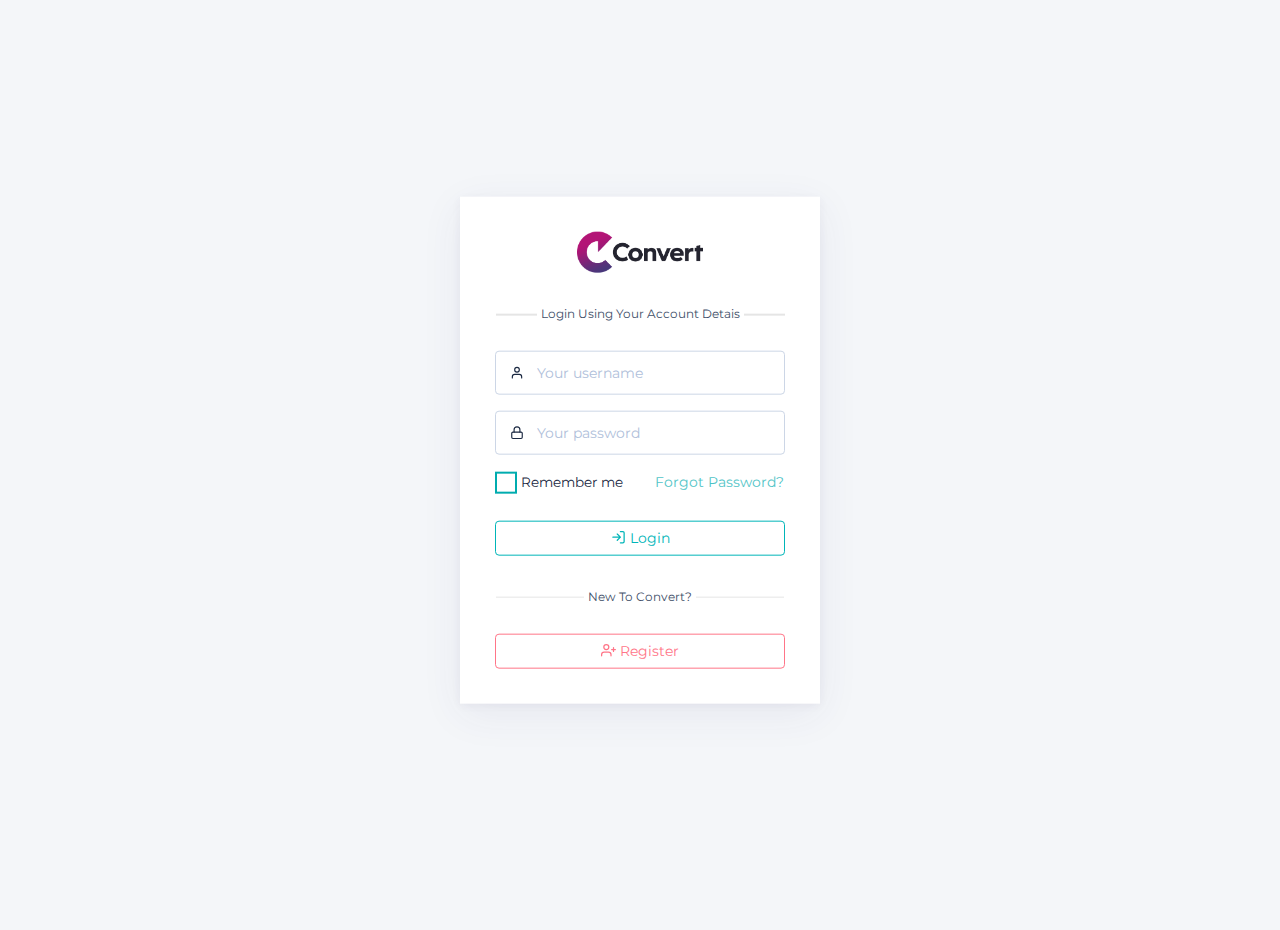
<file: login.html>
<!DOCTYPE html>
<html lang="en">

<head>

	<meta charset="utf-8">
	<!-- <base href="/"> -->

	<title>Convert</title>
	<meta name="description" content="Landing page building platform">

	<meta http-equiv="X-UA-Compatible" content="IE=edge">
	<meta name="viewport" content="width=device-width, initial-scale=1, maximum-scale=1">
	
	<!-- Template Basic Images Start -->
	<meta property="og:image" content="path/to/image.jpg">
	<link rel="icon" href="img/favicon/favicon.ico">
	<link rel="apple-touch-icon" sizes="180x180" href="img/favicon/apple-touch-icon-180x180.png">
	<!-- Template Basic Images End -->
	
	<!-- Custom Browsers Color Start -->
	<meta name="theme-color" content="#fff">
	<!-- Custom Browsers Color End -->

	<link rel="stylesheet" href="css/main.min.css">

</head>

<body>

	<!-- Preloader Start -->
	<div id="page-preloader" class="preloader">
		<div class="sk-fading-circle">
			<div class="sk-circle1 sk-circle"></div>
			<div class="sk-circle2 sk-circle"></div>
			<div class="sk-circle3 sk-circle"></div>
			<div class="sk-circle4 sk-circle"></div>
			<div class="sk-circle5 sk-circle"></div>
			<div class="sk-circle6 sk-circle"></div>
			<div class="sk-circle7 sk-circle"></div>
			<div class="sk-circle8 sk-circle"></div>
			<div class="sk-circle9 sk-circle"></div>
			<div class="sk-circle10 sk-circle"></div>
			<div class="sk-circle11 sk-circle"></div>
			<div class="sk-circle12 sk-circle"></div>
		</div>
	</div>
	<!-- Preloader End -->

	<div class="login-card-wrap">

		<div class="login-card">
			<div class="login-logo">
				<a href="index.html"><img src="img/logo.png" alt="Logo" class="img-responsive"></a>
			</div>

			<div class="login-description">
				<h6>Login using your account detais</h6>
			</div>

			<form action="index.html" class="form-horizontal login-form" novalidate>
				
				<fieldset class="position-relative form-group login-form-field">
					<input type="text" class="form-control login-username" placeholder="Your username">
					<svg class="feather">
					  <use xlink:href="img/sprite/feather-sprite.svg#user"/>
					</svg>
				</fieldset>

				<fieldset class="position-relative form-group login-form-field">
					<input type="password" class="form-control login-password" placeholder="Your password">
					<svg class="feather">
					  <use xlink:href="img/sprite/feather-sprite.svg#lock"/>
					</svg>
				</fieldset>

				<div class="form-group row remember-me-group">
					<div class="col-md-6 col-12">
						<fieldset class="remember-me-field">

							<div class="custom-checkbox">
						      <input class="custom-checkbox-input" type="checkbox" value="None" id="login-check" name="check">
						      <label for="login-check"></label>
						    </div>

						    <label for="login-check">Remember me</label>

						</fieldset>
					</div>

					<div class="col-md-6 col-12">
						<a href="#" class="forgot-psw-link">Forgot password?</a>
					</div>

				</div>

				<button type="submit" class="btn btn-outline-primary btn-block">
					<svg class="feather feather-md">
					  <use xlink:href="img/sprite/feather-sprite.svg#log-in"/>
					</svg>
					<span>Login</span>
				</button>
				
			</form>

			<div class="register-description">
				<h6>New to Convert?</h6>
			</div>

			<button onClick="location.href='register.html'" type="submit" class="btn btn-outline-danger btn-block">
				<svg class="feather feather-md">
				  <use xlink:href="img/sprite/feather-sprite.svg#user-plus"/>
				</svg>
				<span>Register</span>
			</button>

		</div>
	</div>
	
	<script src="js/scripts.min.js"></script>

</body>
</html>
</file>
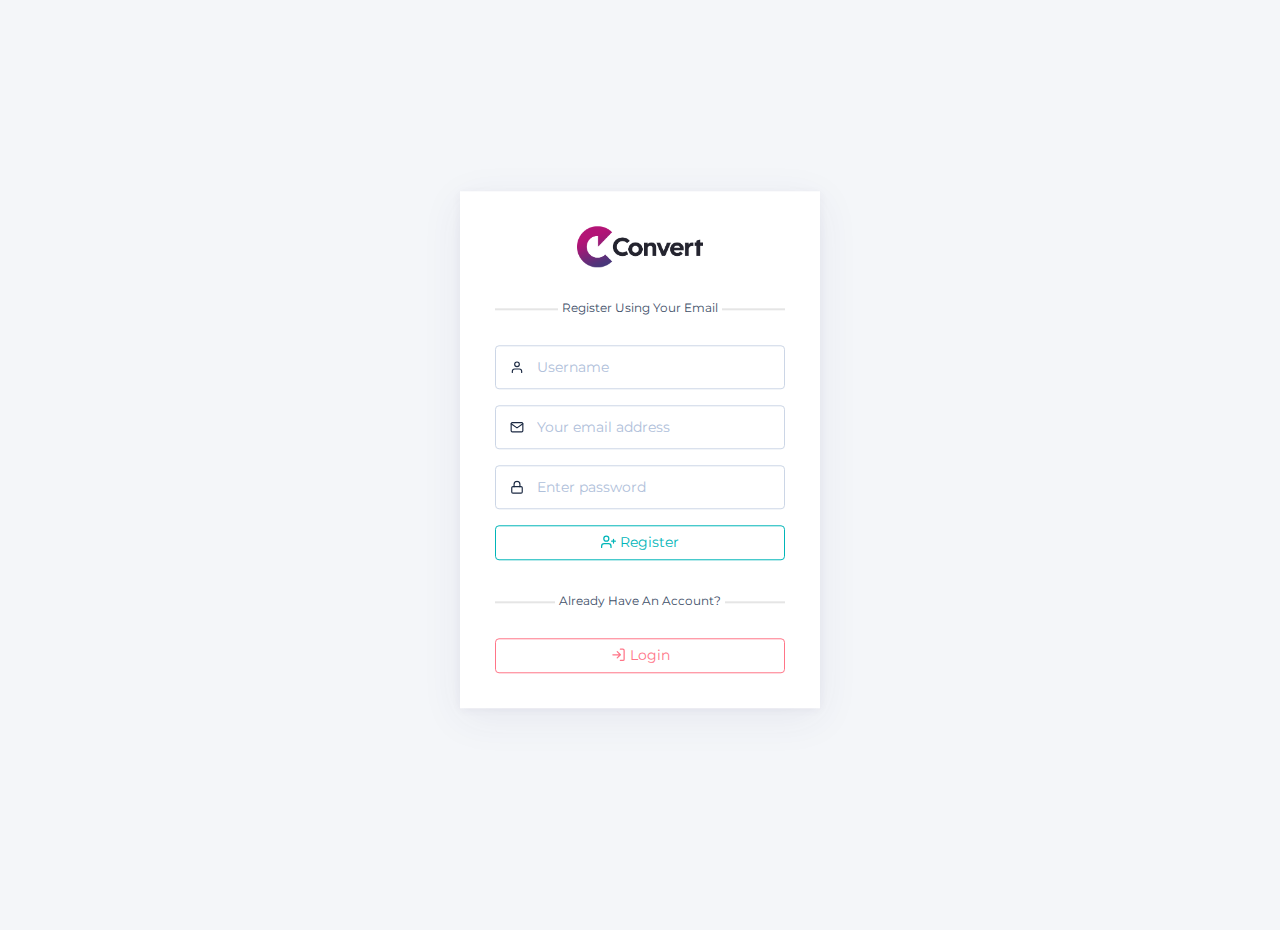
<file: register.html>
<!DOCTYPE html>
<html lang="en">

<head>

	<meta charset="utf-8">
	<!-- <base href="/"> -->

	<title>Convert</title>
	<meta name="description" content="Landing page building platform">

	<meta http-equiv="X-UA-Compatible" content="IE=edge">
	<meta name="viewport" content="width=device-width, initial-scale=1, maximum-scale=1">
	
	<!-- Template Basic Images Start -->
	<meta property="og:image" content="path/to/image.jpg">
	<link rel="icon" href="img/favicon/favicon.ico">
	<link rel="apple-touch-icon" sizes="180x180" href="img/favicon/apple-touch-icon-180x180.png">
	<!-- Template Basic Images End -->
	
	<!-- Custom Browsers Color Start -->
	<meta name="theme-color" content="#fff">
	<!-- Custom Browsers Color End -->

	<link rel="stylesheet" href="css/main.min.css">

</head>

<body>

	<!-- Preloader Start -->
	<div id="page-preloader" class="preloader">
		<div class="sk-fading-circle">
			<div class="sk-circle1 sk-circle"></div>
			<div class="sk-circle2 sk-circle"></div>
			<div class="sk-circle3 sk-circle"></div>
			<div class="sk-circle4 sk-circle"></div>
			<div class="sk-circle5 sk-circle"></div>
			<div class="sk-circle6 sk-circle"></div>
			<div class="sk-circle7 sk-circle"></div>
			<div class="sk-circle8 sk-circle"></div>
			<div class="sk-circle9 sk-circle"></div>
			<div class="sk-circle10 sk-circle"></div>
			<div class="sk-circle11 sk-circle"></div>
			<div class="sk-circle12 sk-circle"></div>
		</div>
	</div>
	<!-- Preloader End -->

	<div class="register-card-wrap">

		<div class="register-card">
			<div class="register-logo">
				<a href="index.html"><img src="img/logo.png" alt="Logo" class="img-responsive"></a>
			</div>

			<div class="register-card__register-description">
				<h6>Register using your email</h6>
			</div>

			<form action="index.html" class="form-horizontal register-form" novalidate>
				
				<fieldset class="position-relative form-group register-form-field">
					<input type="text" class="form-control register-username" placeholder="Username">
					<svg class="feather">
					  <use xlink:href="img/sprite/feather-sprite.svg#user"/>
					</svg>
				</fieldset>

				<fieldset class="position-relative form-group register-form-field">
					<input type="text" class="form-control register-username" placeholder="Your email address">
					<svg class="feather">
					  <use xlink:href="img/sprite/feather-sprite.svg#mail"/>
					</svg>
				</fieldset>

				<fieldset class="position-relative form-group register-form-field">
					<input type="password" class="form-control register-password" placeholder="Enter password">
					<svg class="feather">
					  <use xlink:href="img/sprite/feather-sprite.svg#lock"/>
					</svg>
				</fieldset>

				<button type="submit" class="btn btn-outline-primary btn-block">
					<svg class="feather feather-md">
					  <use xlink:href="img/sprite/feather-sprite.svg#user-plus"/>
					</svg>
					<span>Register</span>
				</button>
				
			</form>

			<div class="register-card__login-description">
				<h6>Already have an account?</h6>
			</div>

			<button onClick="location.href='login.html'" type="submit" class="btn btn-outline-danger btn-block">
				<svg class="feather feather-md">
				  <use xlink:href="img/sprite/feather-sprite.svg#log-in"/>
				</svg>
				<span>Login</span>
			</button>
			
		</div>

	</div>

	<script src="js/scripts.min.js"></script>

</body>
</html>
</file>
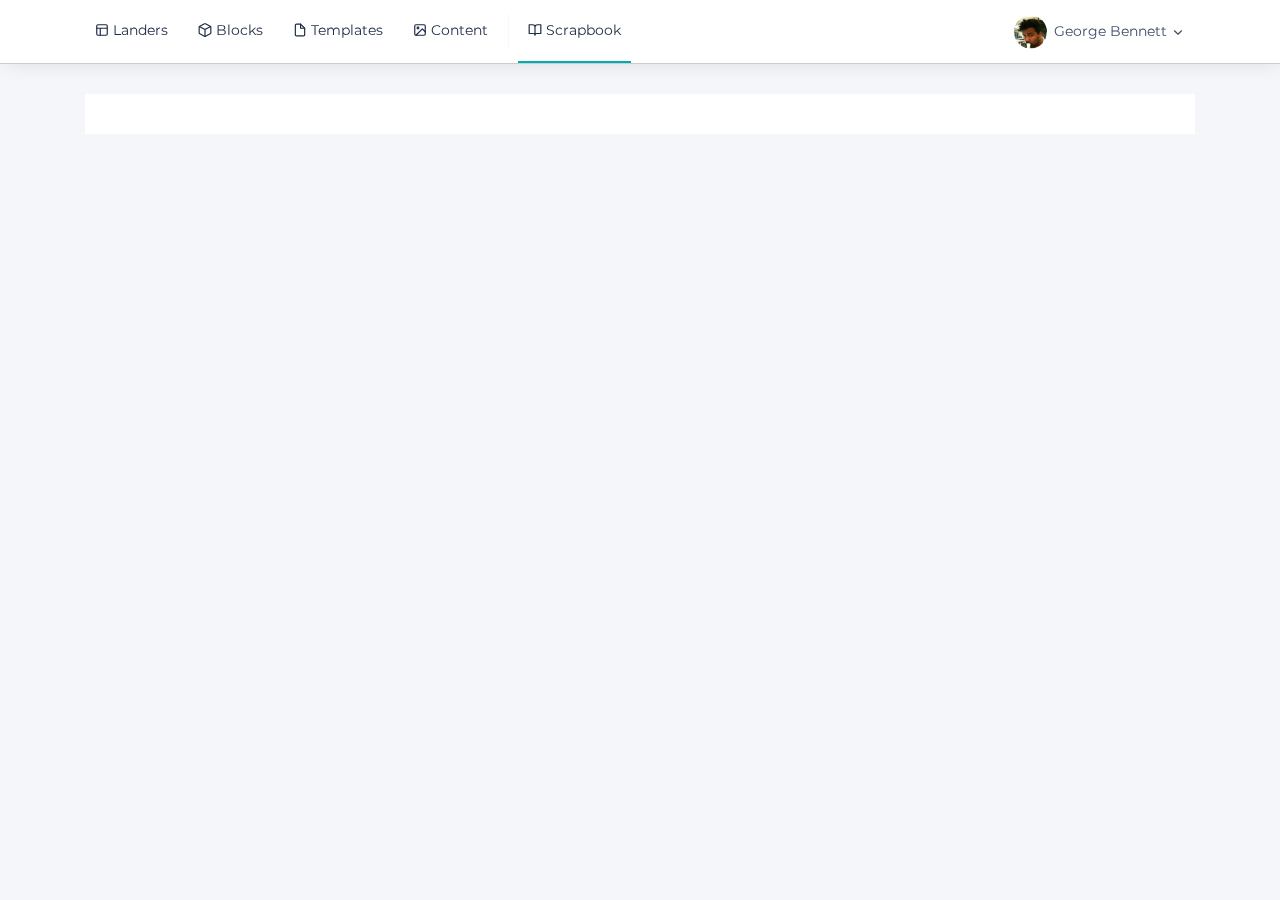
<file: scrapbook.html>
<!DOCTYPE html>
<html lang="en">

<head>

	<meta charset="utf-8">
	<!-- <base href="/"> -->

	<title>Convert</title>
	<meta name="description" content="Landing page building platform">

	<meta http-equiv="X-UA-Compatible" content="IE=edge">
	<meta name="viewport" content="width=device-width, initial-scale=1, maximum-scale=1">
	
	<!-- Template Basic Images Start -->
	<meta property="og:image" content="path/to/image.jpg">
	<link rel="icon" href="img/favicon/favicon.ico">
	<link rel="apple-touch-icon" sizes="180x180" href="img/favicon/apple-touch-icon-180x180.png">
	<!-- Template Basic Images End -->
	
	<!-- Custom Browsers Color Start -->
	<meta name="theme-color" content="#fff">
	<!-- Custom Browsers Color End -->

	<link rel="stylesheet" href="css/main.min.css">

</head>

<body>

	<!-- Preloader Start -->
	<div id="page-preloader" class="preloader">
		<div class="sk-fading-circle">
			<div class="sk-circle1 sk-circle"></div>
			<div class="sk-circle2 sk-circle"></div>
			<div class="sk-circle3 sk-circle"></div>
			<div class="sk-circle4 sk-circle"></div>
			<div class="sk-circle5 sk-circle"></div>
			<div class="sk-circle6 sk-circle"></div>
			<div class="sk-circle7 sk-circle"></div>
			<div class="sk-circle8 sk-circle"></div>
			<div class="sk-circle9 sk-circle"></div>
			<div class="sk-circle10 sk-circle"></div>
			<div class="sk-circle11 sk-circle"></div>
			<div class="sk-circle12 sk-circle"></div>
		</div>
	</div>
	<!-- Preloader End -->

	<!-- Navigation Menu Start -->
	<nav class="navbar navbar-shadow">
		<div class="container">
			<div class="row">
				<div class="col-12">

					<a href="index.html" class="navbar-item">
						<svg class="feather">
						  <use xlink:href="img/sprite/feather-sprite.svg#layout"/>
						</svg>
						<span class="navbar-item__title">Landers</span>
					</a>

					<a href="blocks.html" class="navbar-item">
						<svg class="feather">
						  <use xlink:href="img/sprite/feather-sprite.svg#box"/>
						</svg>
						<span class="navbar-item__title">Blocks</span>
					</a>

					<a href="templates.html" class="navbar-item">
						<svg class="feather">
						  <use xlink:href="img/sprite/feather-sprite.svg#file"/>
						</svg>
						<span class="navbar-item__title">Templates</span>
					</a>

					<a href="content.html" class="navbar-item">
						<svg class="feather">
						  <use xlink:href="img/sprite/feather-sprite.svg#image"/>
						</svg>
						<span class="navbar-item__title">Content</span>
					</a>

					<a href="scrapbook.html" class="navbar-item navbar-itme--special navbar-item-active">
						<svg class="feather">
						  <use xlink:href="img/sprite/feather-sprite.svg#book-open"/>
						</svg>
						<span class="navbar-item__title">Scrapbook</span>
					</a>

					<div class="navbar-user-group">

						<div class="dropdown show">

							<a href="#" class="user-link" id="user-link">	
								<img class="user-avatar" src="img/avatar.png" alt="User">
								<span>George Bennett</span>
								<svg class="feather">
								  <use xlink:href="img/sprite/feather-sprite.svg#chevron-down"/>
								</svg>	
							</a>

							<div class="dropdown-menu dropdown-menu-user">
								<a href="#" class="dropdown-menu-user-link">
									<svg class="feather">
									  <use xlink:href="img/sprite/feather-sprite.svg#user"/>
									</svg>
									<span>Edit profile</span>
								</a>
								<a href="#" class="dropdown-menu-user-link">
									<svg class="feather">
									  <use xlink:href="img/sprite/feather-sprite.svg#settings"/>
									</svg>
									<span>Settings</span>
								</a>
								<div class="divider-line"></div>
								<a href="login.html" class="dropdown-menu-user-link">
									<svg class="feather">
									  <use xlink:href="img/sprite/feather-sprite.svg#power"/>
									</svg>
									<span>Log out</span>
								</a>
							</div>
						</div>
					</div>		
				</div>
			</div>
		</div>
	</nav>
	<!-- Navigation Menu End -->

	<!-- Card Start -->
	<div class="custom-card-section">
		<div class="container">
			<div class="row">
				<div class="col-12">
					
					<div class="custom-card">

						<div class="custom-card__body">	

						</div>
					</div>
				</div>
			</div>
		</div>
	</div>
	<!-- Card End -->

	<script src="js/scripts.min.js"></script>

</body>
</html>
</file>
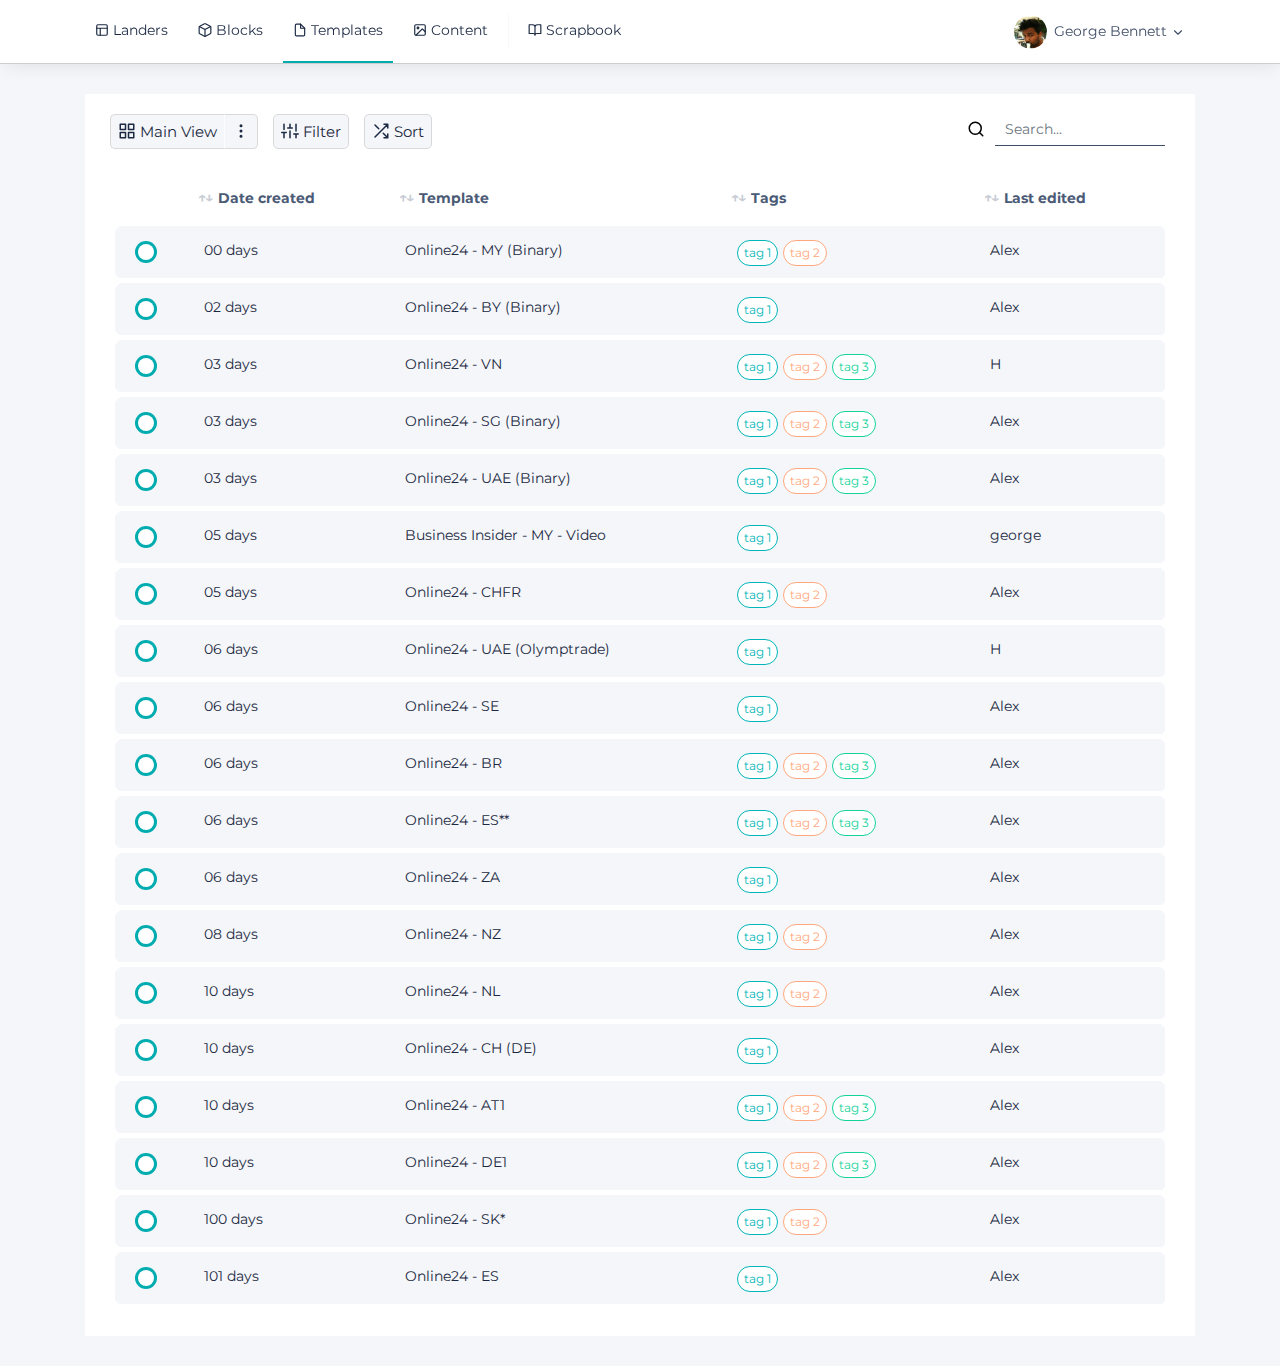
<file: templates.html>
<!DOCTYPE html>
<html lang="en">

<head>

	<meta charset="utf-8">
	<!-- <base href="/"> -->

	<title>Convert</title>
	<meta name="description" content="Landing page building platform">

	<meta http-equiv="X-UA-Compatible" content="IE=edge">
	<meta name="viewport" content="width=device-width, initial-scale=1, maximum-scale=1">
	
	<!-- Template Basic Images Start -->
	<meta property="og:image" content="path/to/image.jpg">
	<link rel="icon" href="img/favicon/favicon.ico">
	<link rel="apple-touch-icon" sizes="180x180" href="img/favicon/apple-touch-icon-180x180.png">
	<!-- Template Basic Images End -->
	
	<!-- Custom Browsers Color Start -->
	<meta name="theme-color" content="#fff">
	<!-- Custom Browsers Color End -->

	<link rel="stylesheet" href="css/main.min.css">

</head>

<body>

	<!-- Preloader Start -->
	<div id="page-preloader" class="preloader">
		<div class="sk-fading-circle">
			<div class="sk-circle1 sk-circle"></div>
			<div class="sk-circle2 sk-circle"></div>
			<div class="sk-circle3 sk-circle"></div>
			<div class="sk-circle4 sk-circle"></div>
			<div class="sk-circle5 sk-circle"></div>
			<div class="sk-circle6 sk-circle"></div>
			<div class="sk-circle7 sk-circle"></div>
			<div class="sk-circle8 sk-circle"></div>
			<div class="sk-circle9 sk-circle"></div>
			<div class="sk-circle10 sk-circle"></div>
			<div class="sk-circle11 sk-circle"></div>
			<div class="sk-circle12 sk-circle"></div>
		</div>
	</div>
	<!-- Preloader End -->

	<!-- Navigation Menu Start -->
	<nav class="navbar navbar-shadow">
		<div class="container">
			<div class="row">
				<div class="col-12">

					<a href="index.html" class="navbar-item">
						<svg class="feather">
						  <use xlink:href="img/sprite/feather-sprite.svg#layout"/>
						</svg>
						<span class="navbar-item__title">Landers</span>
					</a>

					<a href="blocks.html" class="navbar-item">
						<svg class="feather">
						  <use xlink:href="img/sprite/feather-sprite.svg#box"/>
						</svg>
						<span class="navbar-item__title">Blocks</span>
					</a>

					<a href="templates.html" class="navbar-item navbar-item-active">
						<svg class="feather">
						  <use xlink:href="img/sprite/feather-sprite.svg#file"/>
						</svg>
						<span class="navbar-item__title">Templates</span>
					</a>

					<a href="content.html" class="navbar-item">
						<svg class="feather">
						  <use xlink:href="img/sprite/feather-sprite.svg#image"/>
						</svg>
						<span class="navbar-item__title">Content</span>
					</a>

					<a href="scrapbook.html" class="navbar-item navbar-itme--special">
						<svg class="feather">
						  <use xlink:href="img/sprite/feather-sprite.svg#book-open"/>
						</svg>
						<span class="navbar-item__title">Scrapbook</span>
					</a>

					<div class="navbar-user-group">

						<div class="dropdown show">

							<a href="#" class="user-link" id="user-link">	
								<img class="user-avatar" src="img/avatar.png" alt="User">
								<span>George Bennett</span>
								<svg class="feather">
								  <use xlink:href="img/sprite/feather-sprite.svg#chevron-down"/>
								</svg>
							</a>

							<div class="dropdown-menu dropdown-menu-user">

								<a href="#" class="dropdown-menu-user-link">
									<svg class="feather">
									  <use xlink:href="img/sprite/feather-sprite.svg#user"/>
									</svg>
									<span>Edit profile</span>
								</a>

								<a href="#" class="dropdown-menu-user-link">
									<svg class="feather">
									  <use xlink:href="img/sprite/feather-sprite.svg#settings"/>
									</svg>
									<span>Settings</span>
								</a>

								<div class="divider-line"></div>

								<a href="login.html" class="dropdown-menu-user-link">
									<svg class="feather">
									  <use xlink:href="img/sprite/feather-sprite.svg#power"/>
									</svg>
									<span>Log out</span>
								</a>

							</div>
						</div>
					</div>
				</div>
			</div>
		</div>
	</nav>
	<!-- Navigation Menu End -->

	<!-- Action Buttons Menu Start -->
	<div class="action-menu">
		<div class="container">
			<div class="row">
				<div class="col-12">
					
					<a href="#" class="action-menu-item">
						<svg class="feather feather-sm">
						  <use xlink:href="img/sprite/feather-sprite.svg#eye"/>
						</svg>
						<span class="action-menu-item__title">View</span>
					</a>

					<a href="#" class="action-menu-item">
						<svg class="feather feather-sm">
						  <use xlink:href="img/sprite/feather-sprite.svg#edit-2"/>
						</svg>
						<span class="action-menu-item__title">Edit</span>
					</a>

					<a href="#" class="action-menu-item">
						<svg class="feather feather-sm">
						  <use xlink:href="img/sprite/feather-sprite.svg#copy"/>
						</svg>
						<span class="action-menu-item__title">Copy</span>
					</a>

					<a href="#" class="action-menu-item">
						<svg class="feather feather-sm">
						  <use xlink:href="img/sprite/feather-sprite.svg#folder"/>
						</svg>
						<span class="action-menu-item__title">Assign folder</span>
					</a>

					<a href="#" class="action-menu-item">
						<svg class="feather feather-sm">
						  <use xlink:href="img/sprite/feather-sprite.svg#x"/>
						</svg>
						<span class="action-menu-item__title">Delete</span>
					</a>

				</div>
			</div>
		</div>
	</div>
	<!-- Action Buttons Menu End -->

	<!-- Card Start -->
	<div class="custom-card-section">
		<div class="container">
			<div class="row">
				<div class="col-12">
					
					<div class="custom-card">
						
						<div class="custom-card__header">

							<div class="custom-card__header-btngroup">

								<div class="dropdown show">

									<a href="#" class="custom-card__header-btn" id="view-link" href="#">
										<svg class="feather feather-lg">
										  <use xlink:href="img/sprite/feather-sprite.svg#grid"/>
										</svg>
										<span class="custom-card__header-btn-title" id="view-title">Main View</span>
										<input class="view-input" type="text" value="Main View" style="display: none">
									</a>

									<div class="dropdown-menu dropdown-menu-view">

										<a href="#" class="dropdown-menu-view__item dropdown-menu-view__item--active">
											<svg class="feather feather-lg">
											  <use xlink:href="img/sprite/feather-sprite.svg#grid"/>
											</svg>
											<span class="custom-card__header-btn-title" id="view-sub-title">Main View</span>
										</a>

										<a href="#" class="dropdown-menu-view__item">
											<svg class="feather feather-lg">
											  <use xlink:href="img/sprite/feather-sprite.svg#layers"/>
											</svg>
											<span class="custom-card__header-btn-title">Test View 1</span>
										</a>

										<a href="#" class="dropdown-menu-view__item">
											<svg class="feather feather-lg">
											  <use xlink:href="img/sprite/feather-sprite.svg#list"/>
											</svg>
											<span class="custom-card__header-btn-title">Test View 2</span>
										</a>

									</div>

								</div>

								<div class="dropdown show">

									<a href="#" class="custom-card__header-btn" id="more-link">
										<svg class="feather feather-lg">
										  <use xlink:href="img/sprite/feather-sprite.svg#more-vertical"/>
										</svg>
									</a>

									<div class="dropdown-menu dropdown-menu-more">
										
										<a href="#" class="dropdown-menu-view__item">
											<svg class="feather feather-lg">
											  <use xlink:href="img/sprite/feather-sprite.svg#plus-circle"/>
											</svg>
											<span class="custom-card__header-btn-title">Add view</span>
										</a>

										<a href="#" class="dropdown-menu-view__item" id="rename-view-btn">
											<svg class="feather feather-lg">
											  <use xlink:href="img/sprite/feather-sprite.svg#edit-3"/>
											</svg>
											<span class="custom-card__header-btn-title">Rename view</span>
										</a>

										<a href="#" class="dropdown-menu-view__item">
											<svg class="feather feather-lg">
											  <use xlink:href="img/sprite/feather-sprite.svg#copy"/>
											</svg>
											<span class="custom-card__header-btn-title">Duplicate view</span>
										</a>

										<a href="#" class="dropdown-menu-view__item">
											<svg class="feather feather-lg">
											  <use xlink:href="img/sprite/feather-sprite.svg#save"/>
											</svg>
											<span class="custom-card__header-btn-title">Save current view</span>
										</a>

										<a href="#" class="dropdown-menu-view__item">
											<svg class="feather feather-lg">
											  <use xlink:href="img/sprite/feather-sprite.svg#trash"/>
											</svg>
											<span class="custom-card__header-btn-title">Delete view</span>
										</a>

									</div>

								</div>

								<div class="dropdown show">
								
									<a href="#" class="custom-card__header-btn" id="filter-link">
										<svg class="feather feather-lg">
										  <use xlink:href="img/sprite/feather-sprite.svg#sliders"/>
										</svg>
										<span class="custom-card__header-btn-title">Filter</span>
									</a>

									<div class="dropdown-menu dropdown-menu-filter">
										
										<div class="dropdown-menu-filter__single-filter">
											<a href="#" class="remove-filter-btn">
												<svg class="feather feather-lg">
												  <use xlink:href="img/sprite/feather-sprite.svg#x-circle"/>
												</svg>
											</a>
											<span>Where</span>
											<select name="fieldselect" id="fieldselect">
												<option value="Date created">Date created</option>
												<option value="Lander name">Lander name</option>
												<option value="Template">Template</option>
												<option value="Tags">Tags</option>
												<option value="Last edited">Last edited</option>
											</select>
											<select name="optionselect" id="optionselect">
												<option value="contains">contains</option>
												<option value="does not contain">doesn't contain</option>
												<option value="is">is</option>
												<option value="is not">isn't</option>
												<option value="is empty">is empty</option>
												<option value="is not empty">isn't empty</option>
											</select>
											<input type="text" class="filter-input">
										</div>

										<div class="dropdown-menu-filter__addfilter">
											<a href="#" class="remove-filter-btn">
												<svg class="feather feather-lg">
												  <use xlink:href="img/sprite/feather-sprite.svg#plus"/>
												</svg>
												<span>Add filter</span>
											</a>
										</div>

									</div>

								</div>
								
								<div class="dropdown show">

									<a href="#" class="custom-card__header-btn" id="sort-link">
										<svg class="feather feather-lg">
										  <use xlink:href="img/sprite/feather-sprite.svg#shuffle"/>
										</svg>
										<span class="custom-card__header-btn-title">Sort</span>
									</a>

									<div class="dropdown-menu dropdown-menu-sort">
										
										<div class="dropdown-menu-sort__single-sort">
											<span>Sort by</span>
											<select name="fieldselect" id="fieldselect">
												<option value="Date created">Date created</option>
												<option value="Lander name">Lander name</option>
												<option value="Template">Template</option>
												<option value="Tags">Tags</option>
												<option value="Last edited">Last edited</option>
											</select>
											<span>from</span>
											<div class="can-toggle can-toggle--size-small">
												<input id="a" type="checkbox">
												<label for="a">
											    	<div class="can-toggle__switch" data-checked="Z &rarr; A" data-unchecked="A &rarr; Z"></div>
												</label>
											</div>
										</div>

									</div>
								</div>
							</div>
						</div>

						<div class="custom-card__body">

							<table class="table custom-table" id="example">
							  <thead>
							    <tr>
							      <th scope="col" class="no-sort"></th>
							      <th scope="col">Date created</th>
							      <th scope="col">Template</th>
							      <th scope="col">Tags</th>
							      <th scope="col">Last edited</th>
							    </tr>
							  </thead>
							  <tbody>
							    <tr class="templates-tr">
							      <td scope="row">	
								    <div class="custom-checkbox">
								      <input class="custom-checkbox-input" type="checkbox" value="None" id="check1" name="check" />
								      <label for="check1"></label>
								    </div>
							      </td>
							      <td>00 days</td>
							      <td>Online24 - MY (Binary)</td>
							      <td class="tag-cell">
							      	<div class="tag tag--blue">tag 1</div>
							      	<div class="tag tag--yellow">tag 2</div>
							      </td>
							      <td>Alex</td>
							    </tr>

							    <tr class="templates-tr">
							      <td scope="row">	
								    <div class="custom-checkbox">
								      <input class="custom-checkbox-input" type="checkbox" value="None" id="check1" name="check" />
								      <label for="check1"></label>
								    </div>
							      </td>
							      <td>02 days</td>
							      <td>Online24 - BY (Binary)</td>
							      <td class="tag-cell">
							      	<div class="tag tag--blue">tag 1</div>
							      </td>
							      <td>Alex</td>
							    </tr>

							    <tr class="templates-tr">
							      <td scope="row">	
								    <div class="custom-checkbox">
								      <input class="custom-checkbox-input" type="checkbox" value="None" id="check1" name="check" />
								      <label for="check1"></label>
								    </div>
							      </td>
							      <td>03 days</td>
							      <td>Online24 - VN</td>
							      <td class="tag-cell">
							      	<div class="tag tag--blue">tag 1</div>
							      	<div class="tag tag--yellow">tag 2</div>
							      	<div class="tag tag--green">tag 3</div>
							      </td>
							      <td>H</td>
							    </tr>

							    <tr class="templates-tr">
							      <td scope="row">	
								    <div class="custom-checkbox">
								      <input class="custom-checkbox-input" type="checkbox" value="None" id="check1" name="check" />
								      <label for="check1"></label>
								    </div>
							      </td>
							      <td>03 days</td>
							      <td>Online24 - SG (Binary)</td>
							      <td class="tag-cell">
							      	<div class="tag tag--blue">tag 1</div>
							      	<div class="tag tag--yellow">tag 2</div>
							      	<div class="tag tag--green">tag 3</div>
							      </td>
							      <td>Alex</td>
							    </tr>

							    <tr class="templates-tr">
							      <td scope="row">	
								    <div class="custom-checkbox">
								      <input class="custom-checkbox-input" type="checkbox" value="None" id="check1" name="check" />
								      <label for="check1"></label>
								    </div>
							      </td>
							      <td>03 days</td>
							      <td>Online24 - UAE (Binary)</td>
							      <td class="tag-cell">
							      	<div class="tag tag--blue">tag 1</div>
							      	<div class="tag tag--yellow">tag 2</div>
							      	<div class="tag tag--green">tag 3</div>
							      </td>
							      <td>Alex</td>
							    </tr>

							    <tr class="templates-tr">
							      <td scope="row">	
								    <div class="custom-checkbox">
								      <input class="custom-checkbox-input" type="checkbox" value="None" id="check1" name="check" />
								      <label for="check1"></label>
								    </div>
							      </td>
							      <td>05 days</td>
							      <td>Business Insider - MY - Video</td>
							      <td class="tag-cell">
							      	<div class="tag tag--blue">tag 1</div>
							      </td>
							      <td>george</td>
							    </tr>

							    <tr class="templates-tr">
							      <td scope="row">	
								    <div class="custom-checkbox">
								      <input class="custom-checkbox-input" type="checkbox" value="None" id="check1" name="check" />
								      <label for="check1"></label>
								    </div>
							      </td>
							      <td>05 days</td>
							      <td>Online24 - CHFR</td>
							      <td class="tag-cell">
							      	<div class="tag tag--blue">tag 1</div>
							      	<div class="tag tag--yellow">tag 2</div>
							      </td>
							      <td>Alex</td>
							    </tr>

							    <tr class="templates-tr">
							      <td scope="row">	
								    <div class="custom-checkbox">
								      <input class="custom-checkbox-input" type="checkbox" value="None" id="check1" name="check" />
								      <label for="check1"></label>
								    </div>
							      </td>
							      <td>06 days</td>
							      <td>Online24 - UAE (Olymptrade)</td>
							      <td class="tag-cell">
							      	<div class="tag tag--blue">tag 1</div>
							      </td>
							      <td>H</td>
							    </tr>

							    <tr class="templates-tr">
							      <td scope="row">	
								    <div class="custom-checkbox">
								      <input class="custom-checkbox-input" type="checkbox" value="None" id="check1" name="check" />
								      <label for="check1"></label>
								    </div>
							      </td>
							      <td>06 days</td>
							      <td>Online24 - SE</td>
							      <td class="tag-cell">
							      	<div class="tag tag--blue">tag 1</div>
							      </td>
							      <td>Alex</td>
							    </tr>

							    <tr class="templates-tr">
							      <td scope="row">	
								    <div class="custom-checkbox">
								      <input class="custom-checkbox-input" type="checkbox" value="None" id="check1" name="check" />
								      <label for="check1"></label>
								    </div>
							      </td>
							      <td>06 days</td>
							      <td>Online24 - BR</td>
							      <td class="tag-cell">
							      	<div class="tag tag--blue">tag 1</div>
							      	<div class="tag tag--yellow">tag 2</div>
							      	<div class="tag tag--green">tag 3</div>
							      </td>
							      <td>Alex</td>
							    </tr>

							    <tr class="templates-tr">
							      <td scope="row">	
								    <div class="custom-checkbox">
								      <input class="custom-checkbox-input" type="checkbox" value="None" id="check1" name="check" />
								      <label for="check1"></label>
								    </div>
							      </td>
							      <td>06 days</td>
							      <td>Online24 - ES**</td>
							      <td class="tag-cell">
							      	<div class="tag tag--blue">tag 1</div>
							      	<div class="tag tag--yellow">tag 2</div>
							      	<div class="tag tag--green">tag 3</div>
							      </td>
							      <td>Alex</td>
							    </tr>

							    <tr class="templates-tr">
							      <td scope="row">	
								    <div class="custom-checkbox">
								      <input class="custom-checkbox-input" type="checkbox" value="None" id="check1" name="check" />
								      <label for="check1"></label>
								    </div>
							      </td>
							      <td>06 days</td>
							      <td>Online24 - ZA</td>
							      <td class="tag-cell">
							      	<div class="tag tag--blue">tag 1</div>
							      </td>
							      <td>Alex</td>
							    </tr>

							    <tr class="templates-tr">
							      <td scope="row">	
								    <div class="custom-checkbox">
								      <input class="custom-checkbox-input" type="checkbox" value="None" id="check1" name="check" />
								      <label for="check1"></label>
								    </div>
							      </td>
							      <td>08 days</td>
							      <td>Online24 - NZ</td>
							      <td class="tag-cell">
							      	<div class="tag tag--blue">tag 1</div>
							      	<div class="tag tag--yellow">tag 2</div>
							      </td>
							      <td>Alex</td>
							    </tr>

							    <tr class="templates-tr">
							      <td scope="row">	
								    <div class="custom-checkbox">
								      <input class="custom-checkbox-input" type="checkbox" value="None" id="check1" name="check" />
								      <label for="check1"></label>
								    </div>
							      </td>
							      <td>10 days</td>
							      <td>Online24 - NL</td>
							      <td class="tag-cell">
							      	<div class="tag tag--blue">tag 1</div>
							      	<div class="tag tag--yellow">tag 2</div>
							      </td>
							      <td>Alex</td>
							    </tr>

							    <tr class="templates-tr">
							      <td scope="row">	
								    <div class="custom-checkbox">
								      <input class="custom-checkbox-input" type="checkbox" value="None" id="check1" name="check" />
								      <label for="check1"></label>
								    </div>
							      </td>
							      <td>10 days</td>
							      <td>Online24 - CH (DE)</td>
							      <td class="tag-cell">
							      	<div class="tag tag--blue">tag 1</div>
							      </td>
							      <td>Alex</td>
							    </tr>

							    <tr class="templates-tr">
							      <td scope="row">	
								    <div class="custom-checkbox">
								      <input class="custom-checkbox-input" type="checkbox" value="None" id="check1" name="check" />
								      <label for="check1"></label>
								    </div>
							      </td>
							      <td>10 days</td>
							      <td>Online24 - AT1</td>
							      <td class="tag-cell">
							      	<div class="tag tag--blue">tag 1</div>
							      	<div class="tag tag--yellow">tag 2</div>
							      	<div class="tag tag--green">tag 3</div>
							      </td>
							      <td>Alex</td>
							    </tr>

							    <tr class="templates-tr">
							      <td scope="row">	
								    <div class="custom-checkbox">
								      <input class="custom-checkbox-input" type="checkbox" value="None" id="check1" name="check" />
								      <label for="check1"></label>
								    </div>
							      </td>
							      <td>10 days</td>
							      <td>Online24 - DE1</td>
							      <td class="tag-cell">
							      	<div class="tag tag--blue">tag 1</div>
							      	<div class="tag tag--yellow">tag 2</div>
							      	<div class="tag tag--green">tag 3</div>
							      </td>
							      <td>Alex</td>
							    </tr>

							    <tr class="templates-tr">
							      <td scope="row">	
								    <div class="custom-checkbox">
								      <input class="custom-checkbox-input" type="checkbox" value="None" id="check1" name="check" />
								      <label for="check1"></label>
								    </div>
							      </td>
							      <td>100 days</td>
							      <td>Online24 - SK*</td>
							      <td class="tag-cell">
							      	<div class="tag tag--blue">tag 1</div>
							      	<div class="tag tag--yellow">tag 2</div>
							      </td>
							      <td>Alex</td>
							    </tr>

							    <tr class="templates-tr">
							      <td scope="row">	
								    <div class="custom-checkbox">
								      <input class="custom-checkbox-input" type="checkbox" value="None" id="check1" name="check" />
								      <label for="check1"></label>
								    </div>
							      </td>
							      <td>101 days</td>
							      <td>Online24 - ES</td>
							      <td class="tag-cell">
							      	<div class="tag tag--blue">tag 1</div>
							      </td>
							      <td>Alex</td>
							    </tr>

							  </tbody>
							</table>
						</div>
					</div>
				</div>
			</div>
		</div>
	</div>
	<!-- Card End -->

	<script src="js/scripts.min.js"></script>

</body>
</html>
</file>
<file: css/main.min.css>
@charset "UTF-8";table.dataTable{clear:both;margin-top:6px!important;margin-bottom:6px!important;max-width:none!important;border-collapse:separate!important}table.dataTable td,table.dataTable th{-webkit-box-sizing:content-box;box-sizing:content-box}table.dataTable td.dataTables_empty,table.dataTable th.dataTables_empty{text-align:center}table.dataTable.nowrap td,table.dataTable.nowrap th{white-space:nowrap}div.dataTables_wrapper div.dataTables_length label{font-weight:400;text-align:left;white-space:nowrap}div.dataTables_wrapper div.dataTables_length select{width:75px;display:inline-block}div.dataTables_wrapper div.dataTables_filter{text-align:right}div.dataTables_wrapper div.dataTables_filter label{font-weight:400;white-space:nowrap;text-align:left}div.dataTables_wrapper div.dataTables_filter input{margin-left:.5em;display:inline-block;width:auto}div.dataTables_wrapper div.dataTables_info{padding-top:.85em;white-space:nowrap}div.dataTables_wrapper div.dataTables_paginate{margin:0;white-space:nowrap;text-align:right}div.dataTables_wrapper div.dataTables_paginate ul.pagination{margin:2px 0;white-space:nowrap;justify-content:flex-end}div.dataTables_wrapper div.dataTables_processing{position:absolute;top:50%;left:50%;width:200px;margin-left:-100px;margin-top:-26px;text-align:center;padding:1em 0}table.dataTable thead>tr>td.sorting,table.dataTable thead>tr>td.sorting_asc,table.dataTable thead>tr>td.sorting_desc,table.dataTable thead>tr>th.sorting,table.dataTable thead>tr>th.sorting_asc,table.dataTable thead>tr>th.sorting_desc{padding-right:30px}table.dataTable thead>tr>td:active,table.dataTable thead>tr>th:active{outline:0}table.dataTable thead .sorting,table.dataTable thead .sorting_asc,table.dataTable thead .sorting_asc_disabled,table.dataTable thead .sorting_desc,table.dataTable thead .sorting_desc_disabled{cursor:pointer;position:relative}table.dataTable thead .sorting:after,table.dataTable thead .sorting:before,table.dataTable thead .sorting_asc:after,table.dataTable thead .sorting_asc:before,table.dataTable thead .sorting_asc_disabled:after,table.dataTable thead .sorting_asc_disabled:before,table.dataTable thead .sorting_desc:after,table.dataTable thead .sorting_desc:before,table.dataTable thead .sorting_desc_disabled:after,table.dataTable thead .sorting_desc_disabled:before{position:absolute;bottom:.9em;display:block;opacity:.3}table.dataTable thead .sorting:before,table.dataTable thead .sorting_asc:before,table.dataTable thead .sorting_asc_disabled:before,table.dataTable thead .sorting_desc:before,table.dataTable thead .sorting_desc_disabled:before{right:1em;content:"\2191"}table.dataTable thead .sorting:after,table.dataTable thead .sorting_asc:after,table.dataTable thead .sorting_asc_disabled:after,table.dataTable thead .sorting_desc:after,table.dataTable thead .sorting_desc_disabled:after{right:.5em;content:"\2193"}table.dataTable thead .sorting_asc:before,table.dataTable thead .sorting_desc:after{opacity:1}table.dataTable thead .sorting_asc_disabled:before,table.dataTable thead .sorting_desc_disabled:after{opacity:0}div.dataTables_scrollHead table.dataTable{margin-bottom:0!important}div.dataTables_scrollBody table{border-top:none;margin-top:0!important;margin-bottom:0!important}div.dataTables_scrollBody table thead .sorting:after,div.dataTables_scrollBody table thead .sorting_asc:after,div.dataTables_scrollBody table thead .sorting_desc:after{display:none}div.dataTables_scrollBody table tbody tr:first-child td,div.dataTables_scrollBody table tbody tr:first-child th{border-top:none}div.dataTables_scrollFoot>.dataTables_scrollFootInner{box-sizing:content-box}div.dataTables_scrollFoot>.dataTables_scrollFootInner>table{margin-top:0!important;border-top:none}@media screen and (max-width:767px){div.dataTables_wrapper div.dataTables_filter,div.dataTables_wrapper div.dataTables_info,div.dataTables_wrapper div.dataTables_length,div.dataTables_wrapper div.dataTables_paginate{text-align:center}}table.dataTable.table-sm>thead>tr>th{padding-right:20px}table.dataTable.table-sm .sorting:before,table.dataTable.table-sm .sorting_asc:before,table.dataTable.table-sm .sorting_desc:before{top:5px;right:.85em}table.dataTable.table-sm .sorting:after,table.dataTable.table-sm .sorting_asc:after,table.dataTable.table-sm .sorting_desc:after{top:5px}table.table-bordered.dataTable td,table.table-bordered.dataTable th{border-left-width:0}table.table-bordered.dataTable td:last-child,table.table-bordered.dataTable th:last-child{border-right-width:0}table.table-bordered.dataTable tbody td,table.table-bordered.dataTable tbody th{border-bottom-width:0}div.dataTables_scrollHead table.table-bordered{border-bottom-width:0}div.table-responsive>div.dataTables_wrapper>div.row{margin:0}div.table-responsive>div.dataTables_wrapper>div.row>div[class^=col-]:first-child{padding-left:0}div.table-responsive>div.dataTables_wrapper>div.row>div[class^=col-]:last-child{padding-right:0}@-webkit-keyframes cm-spin{0%{-webkit-transform:translateY(-50%) rotate(0);transform:translateY(-50%) rotate(0)}100%{-webkit-transform:translateY(-50%) rotate(359deg);transform:translateY(-50%) rotate(359deg)}}@-o-keyframes cm-spin{0%{-webkit-transform:translateY(-50%) rotate(0);-o-transform:translateY(-50%) rotate(0);transform:translateY(-50%) rotate(0)}100%{-webkit-transform:translateY(-50%) rotate(359deg);-o-transform:translateY(-50%) rotate(359deg);transform:translateY(-50%) rotate(359deg)}}@keyframes cm-spin{0%{-webkit-transform:translateY(-50%) rotate(0);-o-transform:translateY(-50%) rotate(0);transform:translateY(-50%) rotate(0)}100%{-webkit-transform:translateY(-50%) rotate(359deg);-o-transform:translateY(-50%) rotate(359deg);transform:translateY(-50%) rotate(359deg)}}@font-face{font-family:context-menu-icons;font-style:normal;font-weight:400;src:url(../libs/fonts/fontawesome/fa-solid-900.eot);src:url(../libs/fonts/fontawesome/fa-solid-900.eot) format("embedded-opentype"),url(../libs/fonts/fontawesome/fa-solid-900.woff) format("woff2"),url(../libs/fonts/fontawesome/fa-solid-900.woff) format("woff"),url(../libs/fonts/fontawesome/fa-solid-900.ttf) format("truetype")}.context-menu-icon-add:before{content:"\f067"}.context-menu-icon-copy:before{content:"\EA02"}.context-menu-icon-cut:before{content:"\EA03"}.context-menu-icon-delete:before{content:"\f00d"}.context-menu-icon-edit:before{content:"\EA05"}.context-menu-icon-loading:before{content:"\EA06"}.context-menu-icon-paste:before{content:"\EA07"}.context-menu-icon-quit:before{content:"\EA08"}.context-menu-icon::before{position:absolute;top:50%;left:0;width:2em;font-family:context-menu-icons;font-size:1em;font-style:normal;font-weight:400;line-height:1;color:#2980b9;text-align:center;-webkit-transform:translateY(-50%);-ms-transform:translateY(-50%);-o-transform:translateY(-50%);transform:translateY(-50%);-webkit-font-smoothing:antialiased;-moz-osx-font-smoothing:grayscale}.context-menu-icon.context-menu-hover:before{color:#fff}.context-menu-icon.context-menu-disabled::before{color:#bbb}.context-menu-icon.context-menu-icon-loading:before{-webkit-animation:cm-spin 2s infinite;-o-animation:cm-spin 2s infinite;animation:cm-spin 2s infinite}.context-menu-icon.context-menu-icon--fa{display:list-item;font-family:inherit;line-height:inherit}.context-menu-icon.context-menu-icon--fa::before{position:absolute;top:50%;left:0;width:2em;font-family:FontAwesome;font-size:1em;font-style:normal;font-weight:400;line-height:1;color:#2980b9;text-align:center;-webkit-transform:translateY(-50%);-ms-transform:translateY(-50%);-o-transform:translateY(-50%);transform:translateY(-50%);-webkit-font-smoothing:antialiased;-moz-osx-font-smoothing:grayscale}.context-menu-icon.context-menu-icon--fa.context-menu-hover:before{color:#fff}.context-menu-icon.context-menu-icon--fa.context-menu-disabled::before{color:#bbb}.context-menu-list{position:absolute;display:inline-block;min-width:13em;max-width:26em;padding:.25em 0;margin:.3em;font-family:inherit;font-size:inherit;list-style-type:none;background:#fff;border:1px solid #bebebe;border-radius:.2em;-webkit-box-shadow:0 2px 5px rgba(0,0,0,.5);box-shadow:0 2px 5px rgba(0,0,0,.5)}.context-menu-item{position:relative;-webkit-box-sizing:content-box;-moz-box-sizing:content-box;box-sizing:content-box;padding:.2em 2em;color:#2f2f2f;-webkit-user-select:none;-moz-user-select:none;-ms-user-select:none;user-select:none;background-color:#fff}.context-menu-separator{padding:0;margin:.35em 0;border-bottom:1px solid #e6e6e6}.context-menu-item>label>input,.context-menu-item>label>textarea{-webkit-user-select:text;-moz-user-select:text;-ms-user-select:text;user-select:text}.context-menu-item.context-menu-hover{color:#fff;cursor:pointer;background-color:#2980b9}.context-menu-item.context-menu-disabled{color:#bbb;cursor:default;background-color:#fff}.context-menu-input.context-menu-hover{color:#2f2f2f;cursor:default}.context-menu-submenu:after{position:absolute;top:50%;right:.5em;z-index:1;width:0;height:0;content:'';border-color:transparent transparent transparent #2f2f2f;border-style:solid;border-width:.25em 0 .25em .25em;-webkit-transform:translateY(-50%);-ms-transform:translateY(-50%);-o-transform:translateY(-50%);transform:translateY(-50%)}.context-menu-item.context-menu-input{padding:.3em .6em}.context-menu-input>label>*{vertical-align:top}.context-menu-input>label>input[type=checkbox],.context-menu-input>label>input[type=radio]{position:relative;top:.12em;margin-right:.4em}.context-menu-input>label{margin:0}.context-menu-input>label,.context-menu-input>label>input[type=text],.context-menu-input>label>select,.context-menu-input>label>textarea{display:block;width:100%;-webkit-box-sizing:border-box;-moz-box-sizing:border-box;box-sizing:border-box}.context-menu-input>label>textarea{height:7em}.context-menu-item>.context-menu-list{top:.3em;right:-.3em;display:none}.context-menu-item.context-menu-visible>.context-menu-list{display:block}.context-menu-accesskey{text-decoration:underline}@font-face{font-family:Montserrat;font-weight:400;font-style:normal;src:url(../fonts/Montserrat-Regular/Montserrat-Regular.eot);src:url(../fonts/Montserrat-Regular/Montserrat-Regular.eot?#iefix) format("embedded-opentype"),url(../fonts/Montserrat-Regular/Montserrat-Regular.woff) format("woff"),url(../fonts/Montserrat-Regular/Montserrat-Regular.ttf) format("truetype")}@font-face{font-family:Montserrat;font-weight:700;font-style:normal;src:url(../fonts/Montserrat-Bold/Montserrat-Bold.eot);src:url(../fonts/Montserrat-Bold/Montserrat-Bold.eot?#iefix) format("embedded-opentype"),url(../fonts/Montserrat-Bold/Montserrat-Bold.woff) format("woff"),url(../fonts/Montserrat-Bold/Montserrat-Bold.ttf) format("truetype")}@font-face{font-family:Montserrat;font-weight:500;font-style:normal;src:url(../fonts/Montserrat-Medium/Montserrat-Medium.eot);src:url(../fonts/Montserrat-Medium/Montserrat-Medium.eot?#iefix) format("embedded-opentype"),url(../fonts/Montserrat-Medium/Montserrat-Medium.woff) format("woff"),url(../fonts/Montserrat-Medium/Montserrat-Medium.ttf) format("truetype")}*,::after,::before{-webkit-box-sizing:border-box;box-sizing:border-box}html{font-family:sans-serif;line-height:1.15;-webkit-text-size-adjust:100%;-ms-text-size-adjust:100%;-ms-overflow-style:scrollbar;-webkit-tap-highlight-color:transparent}@-ms-viewport{width:device-width}article,aside,dialog,figcaption,figure,footer,header,hgroup,main,nav,section{display:block}body{margin:0;font-family:-apple-system,BlinkMacSystemFont,"Segoe UI",Roboto,"Helvetica Neue",Arial,sans-serif,"Apple Color Emoji","Segoe UI Emoji","Segoe UI Symbol";font-size:1rem;font-weight:400;line-height:1.5;color:#212529;text-align:left;background-color:#fff}[tabindex="-1"]:focus{outline:0!important}hr{-webkit-box-sizing:content-box;box-sizing:content-box;height:0;overflow:visible}h1,h2,h3,h4,h5,h6{margin-top:0;margin-bottom:.5rem}p{margin-top:0;margin-bottom:1rem}abbr[data-original-title],abbr[title]{text-decoration:underline;-webkit-text-decoration:underline dotted;text-decoration:underline dotted;cursor:help;border-bottom:0}address{margin-bottom:1rem;font-style:normal;line-height:inherit}dl,ol,ul{margin-top:0;margin-bottom:1rem}ol ol,ol ul,ul ol,ul ul{margin-bottom:0}dt{font-weight:700}dd{margin-bottom:.5rem;margin-left:0}blockquote{margin:0 0 1rem}dfn{font-style:italic}b,strong{font-weight:bolder}small{font-size:80%}sub,sup{position:relative;font-size:75%;line-height:0;vertical-align:baseline}sub{bottom:-.25em}sup{top:-.5em}a{color:#007bff;text-decoration:none;background-color:transparent;-webkit-text-decoration-skip:objects}a:hover{color:#0056b3;text-decoration:underline}a:not([href]):not([tabindex]){color:inherit;text-decoration:none}a:not([href]):not([tabindex]):focus,a:not([href]):not([tabindex]):hover{color:inherit;text-decoration:none}a:not([href]):not([tabindex]):focus{outline:0}code,kbd,pre,samp{font-family:monospace,monospace;font-size:1em}pre{margin-top:0;margin-bottom:1rem;overflow:auto;-ms-overflow-style:scrollbar}figure{margin:0 0 1rem}img{vertical-align:middle;border-style:none}svg:not(:root){overflow:hidden}table{border-collapse:collapse}caption{padding-top:.75rem;padding-bottom:.75rem;color:#6c757d;text-align:left;caption-side:bottom}th{text-align:inherit}label{display:inline-block;margin-bottom:.5rem}button{-webkit-border-radius:0;border-radius:0}button:focus{outline:1px dotted;outline:5px auto -webkit-focus-ring-color}button,input,optgroup,select,textarea{margin:0;font-family:inherit;font-size:inherit;line-height:inherit}button,input{overflow:visible}button,select{text-transform:none}[type=reset],[type=submit],button,html [type=button]{-webkit-appearance:button}[type=button]::-moz-focus-inner,[type=reset]::-moz-focus-inner,[type=submit]::-moz-focus-inner,button::-moz-focus-inner{padding:0;border-style:none}input[type=checkbox],input[type=radio]{-webkit-box-sizing:border-box;box-sizing:border-box;padding:0}input[type=date],input[type=datetime-local],input[type=month],input[type=time]{-webkit-appearance:listbox}textarea{overflow:auto;resize:vertical}fieldset{min-width:0;padding:0;margin:0;border:0}legend{display:block;width:100%;max-width:100%;padding:0;margin-bottom:.5rem;font-size:1.5rem;line-height:inherit;color:inherit;white-space:normal}progress{vertical-align:baseline}[type=number]::-webkit-inner-spin-button,[type=number]::-webkit-outer-spin-button{height:auto}[type=search]{outline-offset:-2px;-webkit-appearance:none}[type=search]::-webkit-search-cancel-button,[type=search]::-webkit-search-decoration{-webkit-appearance:none}::-webkit-file-upload-button{font:inherit;-webkit-appearance:button}output{display:inline-block}summary{display:list-item;cursor:pointer}template{display:none}[hidden]{display:none!important}@-ms-viewport{width:device-width}html{-webkit-box-sizing:border-box;box-sizing:border-box;-ms-overflow-style:scrollbar}*,::after,::before{-webkit-box-sizing:inherit;box-sizing:inherit}.container{width:100%;padding-right:15px;padding-left:15px;margin-right:auto;margin-left:auto}@media (min-width:576px){.container{max-width:540px}}@media (min-width:768px){.container{max-width:720px}}@media (min-width:992px){.container{max-width:960px}}@media (min-width:1200px){.container{max-width:1140px}}.container-fluid{width:100%;padding-right:15px;padding-left:15px;margin-right:auto;margin-left:auto}.row{display:-webkit-box;display:-webkit-flex;display:-ms-flexbox;display:flex;-webkit-flex-wrap:wrap;-ms-flex-wrap:wrap;flex-wrap:wrap;margin-right:-15px;margin-left:-15px}.no-gutters{margin-right:0;margin-left:0}.no-gutters>.col,.no-gutters>[class*=col-]{padding-right:0;padding-left:0}.col,.col-1,.col-10,.col-11,.col-12,.col-2,.col-3,.col-4,.col-5,.col-6,.col-7,.col-8,.col-9,.col-auto,.col-lg,.col-lg-1,.col-lg-10,.col-lg-11,.col-lg-12,.col-lg-2,.col-lg-3,.col-lg-4,.col-lg-5,.col-lg-6,.col-lg-7,.col-lg-8,.col-lg-9,.col-lg-auto,.col-md,.col-md-1,.col-md-10,.col-md-11,.col-md-12,.col-md-2,.col-md-3,.col-md-4,.col-md-5,.col-md-6,.col-md-7,.col-md-8,.col-md-9,.col-md-auto,.col-sm,.col-sm-1,.col-sm-10,.col-sm-11,.col-sm-12,.col-sm-2,.col-sm-3,.col-sm-4,.col-sm-5,.col-sm-6,.col-sm-7,.col-sm-8,.col-sm-9,.col-sm-auto,.col-xl,.col-xl-1,.col-xl-10,.col-xl-11,.col-xl-12,.col-xl-2,.col-xl-3,.col-xl-4,.col-xl-5,.col-xl-6,.col-xl-7,.col-xl-8,.col-xl-9,.col-xl-auto{position:relative;width:100%;min-height:1px;padding-right:15px;padding-left:15px}.col{-webkit-flex-basis:0;-ms-flex-preferred-size:0;flex-basis:0;-webkit-box-flex:1;-webkit-flex-grow:1;-ms-flex-positive:1;flex-grow:1;max-width:100%}.col-auto{-webkit-box-flex:0;-webkit-flex:0 0 auto;-ms-flex:0 0 auto;flex:0 0 auto;width:auto;max-width:none}.col-1{-webkit-box-flex:0;-webkit-flex:0 0 8.33333%;-ms-flex:0 0 8.33333%;flex:0 0 8.33333%;max-width:8.33333%}.col-2{-webkit-box-flex:0;-webkit-flex:0 0 16.66667%;-ms-flex:0 0 16.66667%;flex:0 0 16.66667%;max-width:16.66667%}.col-3{-webkit-box-flex:0;-webkit-flex:0 0 25%;-ms-flex:0 0 25%;flex:0 0 25%;max-width:25%}.col-4{-webkit-box-flex:0;-webkit-flex:0 0 33.33333%;-ms-flex:0 0 33.33333%;flex:0 0 33.33333%;max-width:33.33333%}.col-5{-webkit-box-flex:0;-webkit-flex:0 0 41.66667%;-ms-flex:0 0 41.66667%;flex:0 0 41.66667%;max-width:41.66667%}.col-6{-webkit-box-flex:0;-webkit-flex:0 0 50%;-ms-flex:0 0 50%;flex:0 0 50%;max-width:50%}.col-7{-webkit-box-flex:0;-webkit-flex:0 0 58.33333%;-ms-flex:0 0 58.33333%;flex:0 0 58.33333%;max-width:58.33333%}.col-8{-webkit-box-flex:0;-webkit-flex:0 0 66.66667%;-ms-flex:0 0 66.66667%;flex:0 0 66.66667%;max-width:66.66667%}.col-9{-webkit-box-flex:0;-webkit-flex:0 0 75%;-ms-flex:0 0 75%;flex:0 0 75%;max-width:75%}.col-10{-webkit-box-flex:0;-webkit-flex:0 0 83.33333%;-ms-flex:0 0 83.33333%;flex:0 0 83.33333%;max-width:83.33333%}.col-11{-webkit-box-flex:0;-webkit-flex:0 0 91.66667%;-ms-flex:0 0 91.66667%;flex:0 0 91.66667%;max-width:91.66667%}.col-12{-webkit-box-flex:0;-webkit-flex:0 0 100%;-ms-flex:0 0 100%;flex:0 0 100%;max-width:100%}.order-first{-webkit-box-ordinal-group:0;-webkit-order:-1;-ms-flex-order:-1;order:-1}.order-last{-webkit-box-ordinal-group:14;-webkit-order:13;-ms-flex-order:13;order:13}.order-0{-webkit-box-ordinal-group:1;-webkit-order:0;-ms-flex-order:0;order:0}.order-1{-webkit-box-ordinal-group:2;-webkit-order:1;-ms-flex-order:1;order:1}.order-2{-webkit-box-ordinal-group:3;-webkit-order:2;-ms-flex-order:2;order:2}.order-3{-webkit-box-ordinal-group:4;-webkit-order:3;-ms-flex-order:3;order:3}.order-4{-webkit-box-ordinal-group:5;-webkit-order:4;-ms-flex-order:4;order:4}.order-5{-webkit-box-ordinal-group:6;-webkit-order:5;-ms-flex-order:5;order:5}.order-6{-webkit-box-ordinal-group:7;-webkit-order:6;-ms-flex-order:6;order:6}.order-7{-webkit-box-ordinal-group:8;-webkit-order:7;-ms-flex-order:7;order:7}.order-8{-webkit-box-ordinal-group:9;-webkit-order:8;-ms-flex-order:8;order:8}.order-9{-webkit-box-ordinal-group:10;-webkit-order:9;-ms-flex-order:9;order:9}.order-10{-webkit-box-ordinal-group:11;-webkit-order:10;-ms-flex-order:10;order:10}.order-11{-webkit-box-ordinal-group:12;-webkit-order:11;-ms-flex-order:11;order:11}.order-12{-webkit-box-ordinal-group:13;-webkit-order:12;-ms-flex-order:12;order:12}.offset-1{margin-left:8.33333%}.offset-2{margin-left:16.66667%}.offset-3{margin-left:25%}.offset-4{margin-left:33.33333%}.offset-5{margin-left:41.66667%}.offset-6{margin-left:50%}.offset-7{margin-left:58.33333%}.offset-8{margin-left:66.66667%}.offset-9{margin-left:75%}.offset-10{margin-left:83.33333%}.offset-11{margin-left:91.66667%}@media (min-width:576px){.col-sm{-webkit-flex-basis:0;-ms-flex-preferred-size:0;flex-basis:0;-webkit-box-flex:1;-webkit-flex-grow:1;-ms-flex-positive:1;flex-grow:1;max-width:100%}.col-sm-auto{-webkit-box-flex:0;-webkit-flex:0 0 auto;-ms-flex:0 0 auto;flex:0 0 auto;width:auto;max-width:none}.col-sm-1{-webkit-box-flex:0;-webkit-flex:0 0 8.33333%;-ms-flex:0 0 8.33333%;flex:0 0 8.33333%;max-width:8.33333%}.col-sm-2{-webkit-box-flex:0;-webkit-flex:0 0 16.66667%;-ms-flex:0 0 16.66667%;flex:0 0 16.66667%;max-width:16.66667%}.col-sm-3{-webkit-box-flex:0;-webkit-flex:0 0 25%;-ms-flex:0 0 25%;flex:0 0 25%;max-width:25%}.col-sm-4{-webkit-box-flex:0;-webkit-flex:0 0 33.33333%;-ms-flex:0 0 33.33333%;flex:0 0 33.33333%;max-width:33.33333%}.col-sm-5{-webkit-box-flex:0;-webkit-flex:0 0 41.66667%;-ms-flex:0 0 41.66667%;flex:0 0 41.66667%;max-width:41.66667%}.col-sm-6{-webkit-box-flex:0;-webkit-flex:0 0 50%;-ms-flex:0 0 50%;flex:0 0 50%;max-width:50%}.col-sm-7{-webkit-box-flex:0;-webkit-flex:0 0 58.33333%;-ms-flex:0 0 58.33333%;flex:0 0 58.33333%;max-width:58.33333%}.col-sm-8{-webkit-box-flex:0;-webkit-flex:0 0 66.66667%;-ms-flex:0 0 66.66667%;flex:0 0 66.66667%;max-width:66.66667%}.col-sm-9{-webkit-box-flex:0;-webkit-flex:0 0 75%;-ms-flex:0 0 75%;flex:0 0 75%;max-width:75%}.col-sm-10{-webkit-box-flex:0;-webkit-flex:0 0 83.33333%;-ms-flex:0 0 83.33333%;flex:0 0 83.33333%;max-width:83.33333%}.col-sm-11{-webkit-box-flex:0;-webkit-flex:0 0 91.66667%;-ms-flex:0 0 91.66667%;flex:0 0 91.66667%;max-width:91.66667%}.col-sm-12{-webkit-box-flex:0;-webkit-flex:0 0 100%;-ms-flex:0 0 100%;flex:0 0 100%;max-width:100%}.order-sm-first{-webkit-box-ordinal-group:0;-webkit-order:-1;-ms-flex-order:-1;order:-1}.order-sm-last{-webkit-box-ordinal-group:14;-webkit-order:13;-ms-flex-order:13;order:13}.order-sm-0{-webkit-box-ordinal-group:1;-webkit-order:0;-ms-flex-order:0;order:0}.order-sm-1{-webkit-box-ordinal-group:2;-webkit-order:1;-ms-flex-order:1;order:1}.order-sm-2{-webkit-box-ordinal-group:3;-webkit-order:2;-ms-flex-order:2;order:2}.order-sm-3{-webkit-box-ordinal-group:4;-webkit-order:3;-ms-flex-order:3;order:3}.order-sm-4{-webkit-box-ordinal-group:5;-webkit-order:4;-ms-flex-order:4;order:4}.order-sm-5{-webkit-box-ordinal-group:6;-webkit-order:5;-ms-flex-order:5;order:5}.order-sm-6{-webkit-box-ordinal-group:7;-webkit-order:6;-ms-flex-order:6;order:6}.order-sm-7{-webkit-box-ordinal-group:8;-webkit-order:7;-ms-flex-order:7;order:7}.order-sm-8{-webkit-box-ordinal-group:9;-webkit-order:8;-ms-flex-order:8;order:8}.order-sm-9{-webkit-box-ordinal-group:10;-webkit-order:9;-ms-flex-order:9;order:9}.order-sm-10{-webkit-box-ordinal-group:11;-webkit-order:10;-ms-flex-order:10;order:10}.order-sm-11{-webkit-box-ordinal-group:12;-webkit-order:11;-ms-flex-order:11;order:11}.order-sm-12{-webkit-box-ordinal-group:13;-webkit-order:12;-ms-flex-order:12;order:12}.offset-sm-0{margin-left:0}.offset-sm-1{margin-left:8.33333%}.offset-sm-2{margin-left:16.66667%}.offset-sm-3{margin-left:25%}.offset-sm-4{margin-left:33.33333%}.offset-sm-5{margin-left:41.66667%}.offset-sm-6{margin-left:50%}.offset-sm-7{margin-left:58.33333%}.offset-sm-8{margin-left:66.66667%}.offset-sm-9{margin-left:75%}.offset-sm-10{margin-left:83.33333%}.offset-sm-11{margin-left:91.66667%}}@media (min-width:768px){.col-md{-webkit-flex-basis:0;-ms-flex-preferred-size:0;flex-basis:0;-webkit-box-flex:1;-webkit-flex-grow:1;-ms-flex-positive:1;flex-grow:1;max-width:100%}.col-md-auto{-webkit-box-flex:0;-webkit-flex:0 0 auto;-ms-flex:0 0 auto;flex:0 0 auto;width:auto;max-width:none}.col-md-1{-webkit-box-flex:0;-webkit-flex:0 0 8.33333%;-ms-flex:0 0 8.33333%;flex:0 0 8.33333%;max-width:8.33333%}.col-md-2{-webkit-box-flex:0;-webkit-flex:0 0 16.66667%;-ms-flex:0 0 16.66667%;flex:0 0 16.66667%;max-width:16.66667%}.col-md-3{-webkit-box-flex:0;-webkit-flex:0 0 25%;-ms-flex:0 0 25%;flex:0 0 25%;max-width:25%}.col-md-4{-webkit-box-flex:0;-webkit-flex:0 0 33.33333%;-ms-flex:0 0 33.33333%;flex:0 0 33.33333%;max-width:33.33333%}.col-md-5{-webkit-box-flex:0;-webkit-flex:0 0 41.66667%;-ms-flex:0 0 41.66667%;flex:0 0 41.66667%;max-width:41.66667%}.col-md-6{-webkit-box-flex:0;-webkit-flex:0 0 50%;-ms-flex:0 0 50%;flex:0 0 50%;max-width:50%}.col-md-7{-webkit-box-flex:0;-webkit-flex:0 0 58.33333%;-ms-flex:0 0 58.33333%;flex:0 0 58.33333%;max-width:58.33333%}.col-md-8{-webkit-box-flex:0;-webkit-flex:0 0 66.66667%;-ms-flex:0 0 66.66667%;flex:0 0 66.66667%;max-width:66.66667%}.col-md-9{-webkit-box-flex:0;-webkit-flex:0 0 75%;-ms-flex:0 0 75%;flex:0 0 75%;max-width:75%}.col-md-10{-webkit-box-flex:0;-webkit-flex:0 0 83.33333%;-ms-flex:0 0 83.33333%;flex:0 0 83.33333%;max-width:83.33333%}.col-md-11{-webkit-box-flex:0;-webkit-flex:0 0 91.66667%;-ms-flex:0 0 91.66667%;flex:0 0 91.66667%;max-width:91.66667%}.col-md-12{-webkit-box-flex:0;-webkit-flex:0 0 100%;-ms-flex:0 0 100%;flex:0 0 100%;max-width:100%}.order-md-first{-webkit-box-ordinal-group:0;-webkit-order:-1;-ms-flex-order:-1;order:-1}.order-md-last{-webkit-box-ordinal-group:14;-webkit-order:13;-ms-flex-order:13;order:13}.order-md-0{-webkit-box-ordinal-group:1;-webkit-order:0;-ms-flex-order:0;order:0}.order-md-1{-webkit-box-ordinal-group:2;-webkit-order:1;-ms-flex-order:1;order:1}.order-md-2{-webkit-box-ordinal-group:3;-webkit-order:2;-ms-flex-order:2;order:2}.order-md-3{-webkit-box-ordinal-group:4;-webkit-order:3;-ms-flex-order:3;order:3}.order-md-4{-webkit-box-ordinal-group:5;-webkit-order:4;-ms-flex-order:4;order:4}.order-md-5{-webkit-box-ordinal-group:6;-webkit-order:5;-ms-flex-order:5;order:5}.order-md-6{-webkit-box-ordinal-group:7;-webkit-order:6;-ms-flex-order:6;order:6}.order-md-7{-webkit-box-ordinal-group:8;-webkit-order:7;-ms-flex-order:7;order:7}.order-md-8{-webkit-box-ordinal-group:9;-webkit-order:8;-ms-flex-order:8;order:8}.order-md-9{-webkit-box-ordinal-group:10;-webkit-order:9;-ms-flex-order:9;order:9}.order-md-10{-webkit-box-ordinal-group:11;-webkit-order:10;-ms-flex-order:10;order:10}.order-md-11{-webkit-box-ordinal-group:12;-webkit-order:11;-ms-flex-order:11;order:11}.order-md-12{-webkit-box-ordinal-group:13;-webkit-order:12;-ms-flex-order:12;order:12}.offset-md-0{margin-left:0}.offset-md-1{margin-left:8.33333%}.offset-md-2{margin-left:16.66667%}.offset-md-3{margin-left:25%}.offset-md-4{margin-left:33.33333%}.offset-md-5{margin-left:41.66667%}.offset-md-6{margin-left:50%}.offset-md-7{margin-left:58.33333%}.offset-md-8{margin-left:66.66667%}.offset-md-9{margin-left:75%}.offset-md-10{margin-left:83.33333%}.offset-md-11{margin-left:91.66667%}}@media (min-width:992px){.col-lg{-webkit-flex-basis:0;-ms-flex-preferred-size:0;flex-basis:0;-webkit-box-flex:1;-webkit-flex-grow:1;-ms-flex-positive:1;flex-grow:1;max-width:100%}.col-lg-auto{-webkit-box-flex:0;-webkit-flex:0 0 auto;-ms-flex:0 0 auto;flex:0 0 auto;width:auto;max-width:none}.col-lg-1{-webkit-box-flex:0;-webkit-flex:0 0 8.33333%;-ms-flex:0 0 8.33333%;flex:0 0 8.33333%;max-width:8.33333%}.col-lg-2{-webkit-box-flex:0;-webkit-flex:0 0 16.66667%;-ms-flex:0 0 16.66667%;flex:0 0 16.66667%;max-width:16.66667%}.col-lg-3{-webkit-box-flex:0;-webkit-flex:0 0 25%;-ms-flex:0 0 25%;flex:0 0 25%;max-width:25%}.col-lg-4{-webkit-box-flex:0;-webkit-flex:0 0 33.33333%;-ms-flex:0 0 33.33333%;flex:0 0 33.33333%;max-width:33.33333%}.col-lg-5{-webkit-box-flex:0;-webkit-flex:0 0 41.66667%;-ms-flex:0 0 41.66667%;flex:0 0 41.66667%;max-width:41.66667%}.col-lg-6{-webkit-box-flex:0;-webkit-flex:0 0 50%;-ms-flex:0 0 50%;flex:0 0 50%;max-width:50%}.col-lg-7{-webkit-box-flex:0;-webkit-flex:0 0 58.33333%;-ms-flex:0 0 58.33333%;flex:0 0 58.33333%;max-width:58.33333%}.col-lg-8{-webkit-box-flex:0;-webkit-flex:0 0 66.66667%;-ms-flex:0 0 66.66667%;flex:0 0 66.66667%;max-width:66.66667%}.col-lg-9{-webkit-box-flex:0;-webkit-flex:0 0 75%;-ms-flex:0 0 75%;flex:0 0 75%;max-width:75%}.col-lg-10{-webkit-box-flex:0;-webkit-flex:0 0 83.33333%;-ms-flex:0 0 83.33333%;flex:0 0 83.33333%;max-width:83.33333%}.col-lg-11{-webkit-box-flex:0;-webkit-flex:0 0 91.66667%;-ms-flex:0 0 91.66667%;flex:0 0 91.66667%;max-width:91.66667%}.col-lg-12{-webkit-box-flex:0;-webkit-flex:0 0 100%;-ms-flex:0 0 100%;flex:0 0 100%;max-width:100%}.order-lg-first{-webkit-box-ordinal-group:0;-webkit-order:-1;-ms-flex-order:-1;order:-1}.order-lg-last{-webkit-box-ordinal-group:14;-webkit-order:13;-ms-flex-order:13;order:13}.order-lg-0{-webkit-box-ordinal-group:1;-webkit-order:0;-ms-flex-order:0;order:0}.order-lg-1{-webkit-box-ordinal-group:2;-webkit-order:1;-ms-flex-order:1;order:1}.order-lg-2{-webkit-box-ordinal-group:3;-webkit-order:2;-ms-flex-order:2;order:2}.order-lg-3{-webkit-box-ordinal-group:4;-webkit-order:3;-ms-flex-order:3;order:3}.order-lg-4{-webkit-box-ordinal-group:5;-webkit-order:4;-ms-flex-order:4;order:4}.order-lg-5{-webkit-box-ordinal-group:6;-webkit-order:5;-ms-flex-order:5;order:5}.order-lg-6{-webkit-box-ordinal-group:7;-webkit-order:6;-ms-flex-order:6;order:6}.order-lg-7{-webkit-box-ordinal-group:8;-webkit-order:7;-ms-flex-order:7;order:7}.order-lg-8{-webkit-box-ordinal-group:9;-webkit-order:8;-ms-flex-order:8;order:8}.order-lg-9{-webkit-box-ordinal-group:10;-webkit-order:9;-ms-flex-order:9;order:9}.order-lg-10{-webkit-box-ordinal-group:11;-webkit-order:10;-ms-flex-order:10;order:10}.order-lg-11{-webkit-box-ordinal-group:12;-webkit-order:11;-ms-flex-order:11;order:11}.order-lg-12{-webkit-box-ordinal-group:13;-webkit-order:12;-ms-flex-order:12;order:12}.offset-lg-0{margin-left:0}.offset-lg-1{margin-left:8.33333%}.offset-lg-2{margin-left:16.66667%}.offset-lg-3{margin-left:25%}.offset-lg-4{margin-left:33.33333%}.offset-lg-5{margin-left:41.66667%}.offset-lg-6{margin-left:50%}.offset-lg-7{margin-left:58.33333%}.offset-lg-8{margin-left:66.66667%}.offset-lg-9{margin-left:75%}.offset-lg-10{margin-left:83.33333%}.offset-lg-11{margin-left:91.66667%}}@media (min-width:1200px){.col-xl{-webkit-flex-basis:0;-ms-flex-preferred-size:0;flex-basis:0;-webkit-box-flex:1;-webkit-flex-grow:1;-ms-flex-positive:1;flex-grow:1;max-width:100%}.col-xl-auto{-webkit-box-flex:0;-webkit-flex:0 0 auto;-ms-flex:0 0 auto;flex:0 0 auto;width:auto;max-width:none}.col-xl-1{-webkit-box-flex:0;-webkit-flex:0 0 8.33333%;-ms-flex:0 0 8.33333%;flex:0 0 8.33333%;max-width:8.33333%}.col-xl-2{-webkit-box-flex:0;-webkit-flex:0 0 16.66667%;-ms-flex:0 0 16.66667%;flex:0 0 16.66667%;max-width:16.66667%}.col-xl-3{-webkit-box-flex:0;-webkit-flex:0 0 25%;-ms-flex:0 0 25%;flex:0 0 25%;max-width:25%}.col-xl-4{-webkit-box-flex:0;-webkit-flex:0 0 33.33333%;-ms-flex:0 0 33.33333%;flex:0 0 33.33333%;max-width:33.33333%}.col-xl-5{-webkit-box-flex:0;-webkit-flex:0 0 41.66667%;-ms-flex:0 0 41.66667%;flex:0 0 41.66667%;max-width:41.66667%}.col-xl-6{-webkit-box-flex:0;-webkit-flex:0 0 50%;-ms-flex:0 0 50%;flex:0 0 50%;max-width:50%}.col-xl-7{-webkit-box-flex:0;-webkit-flex:0 0 58.33333%;-ms-flex:0 0 58.33333%;flex:0 0 58.33333%;max-width:58.33333%}.col-xl-8{-webkit-box-flex:0;-webkit-flex:0 0 66.66667%;-ms-flex:0 0 66.66667%;flex:0 0 66.66667%;max-width:66.66667%}.col-xl-9{-webkit-box-flex:0;-webkit-flex:0 0 75%;-ms-flex:0 0 75%;flex:0 0 75%;max-width:75%}.col-xl-10{-webkit-box-flex:0;-webkit-flex:0 0 83.33333%;-ms-flex:0 0 83.33333%;flex:0 0 83.33333%;max-width:83.33333%}.col-xl-11{-webkit-box-flex:0;-webkit-flex:0 0 91.66667%;-ms-flex:0 0 91.66667%;flex:0 0 91.66667%;max-width:91.66667%}.col-xl-12{-webkit-box-flex:0;-webkit-flex:0 0 100%;-ms-flex:0 0 100%;flex:0 0 100%;max-width:100%}.order-xl-first{-webkit-box-ordinal-group:0;-webkit-order:-1;-ms-flex-order:-1;order:-1}.order-xl-last{-webkit-box-ordinal-group:14;-webkit-order:13;-ms-flex-order:13;order:13}.order-xl-0{-webkit-box-ordinal-group:1;-webkit-order:0;-ms-flex-order:0;order:0}.order-xl-1{-webkit-box-ordinal-group:2;-webkit-order:1;-ms-flex-order:1;order:1}.order-xl-2{-webkit-box-ordinal-group:3;-webkit-order:2;-ms-flex-order:2;order:2}.order-xl-3{-webkit-box-ordinal-group:4;-webkit-order:3;-ms-flex-order:3;order:3}.order-xl-4{-webkit-box-ordinal-group:5;-webkit-order:4;-ms-flex-order:4;order:4}.order-xl-5{-webkit-box-ordinal-group:6;-webkit-order:5;-ms-flex-order:5;order:5}.order-xl-6{-webkit-box-ordinal-group:7;-webkit-order:6;-ms-flex-order:6;order:6}.order-xl-7{-webkit-box-ordinal-group:8;-webkit-order:7;-ms-flex-order:7;order:7}.order-xl-8{-webkit-box-ordinal-group:9;-webkit-order:8;-ms-flex-order:8;order:8}.order-xl-9{-webkit-box-ordinal-group:10;-webkit-order:9;-ms-flex-order:9;order:9}.order-xl-10{-webkit-box-ordinal-group:11;-webkit-order:10;-ms-flex-order:10;order:10}.order-xl-11{-webkit-box-ordinal-group:12;-webkit-order:11;-ms-flex-order:11;order:11}.order-xl-12{-webkit-box-ordinal-group:13;-webkit-order:12;-ms-flex-order:12;order:12}.offset-xl-0{margin-left:0}.offset-xl-1{margin-left:8.33333%}.offset-xl-2{margin-left:16.66667%}.offset-xl-3{margin-left:25%}.offset-xl-4{margin-left:33.33333%}.offset-xl-5{margin-left:41.66667%}.offset-xl-6{margin-left:50%}.offset-xl-7{margin-left:58.33333%}.offset-xl-8{margin-left:66.66667%}.offset-xl-9{margin-left:75%}.offset-xl-10{margin-left:83.33333%}.offset-xl-11{margin-left:91.66667%}}.d-none{display:none!important}.d-inline{display:inline!important}.d-inline-block{display:inline-block!important}.d-block{display:block!important}.d-table{display:table!important}.d-table-row{display:table-row!important}.d-table-cell{display:table-cell!important}.d-flex{display:-webkit-box!important;display:-webkit-flex!important;display:-ms-flexbox!important;display:flex!important}.d-inline-flex{display:-webkit-inline-box!important;display:-webkit-inline-flex!important;display:-ms-inline-flexbox!important;display:inline-flex!important}@media (min-width:576px){.d-sm-none{display:none!important}.d-sm-inline{display:inline!important}.d-sm-inline-block{display:inline-block!important}.d-sm-block{display:block!important}.d-sm-table{display:table!important}.d-sm-table-row{display:table-row!important}.d-sm-table-cell{display:table-cell!important}.d-sm-flex{display:-webkit-box!important;display:-webkit-flex!important;display:-ms-flexbox!important;display:flex!important}.d-sm-inline-flex{display:-webkit-inline-box!important;display:-webkit-inline-flex!important;display:-ms-inline-flexbox!important;display:inline-flex!important}}@media (min-width:768px){.d-md-none{display:none!important}.d-md-inline{display:inline!important}.d-md-inline-block{display:inline-block!important}.d-md-block{display:block!important}.d-md-table{display:table!important}.d-md-table-row{display:table-row!important}.d-md-table-cell{display:table-cell!important}.d-md-flex{display:-webkit-box!important;display:-webkit-flex!important;display:-ms-flexbox!important;display:flex!important}.d-md-inline-flex{display:-webkit-inline-box!important;display:-webkit-inline-flex!important;display:-ms-inline-flexbox!important;display:inline-flex!important}}@media (min-width:992px){.d-lg-none{display:none!important}.d-lg-inline{display:inline!important}.d-lg-inline-block{display:inline-block!important}.d-lg-block{display:block!important}.d-lg-table{display:table!important}.d-lg-table-row{display:table-row!important}.d-lg-table-cell{display:table-cell!important}.d-lg-flex{display:-webkit-box!important;display:-webkit-flex!important;display:-ms-flexbox!important;display:flex!important}.d-lg-inline-flex{display:-webkit-inline-box!important;display:-webkit-inline-flex!important;display:-ms-inline-flexbox!important;display:inline-flex!important}}@media (min-width:1200px){.d-xl-none{display:none!important}.d-xl-inline{display:inline!important}.d-xl-inline-block{display:inline-block!important}.d-xl-block{display:block!important}.d-xl-table{display:table!important}.d-xl-table-row{display:table-row!important}.d-xl-table-cell{display:table-cell!important}.d-xl-flex{display:-webkit-box!important;display:-webkit-flex!important;display:-ms-flexbox!important;display:flex!important}.d-xl-inline-flex{display:-webkit-inline-box!important;display:-webkit-inline-flex!important;display:-ms-inline-flexbox!important;display:inline-flex!important}}@media print{.d-print-none{display:none!important}.d-print-inline{display:inline!important}.d-print-inline-block{display:inline-block!important}.d-print-block{display:block!important}.d-print-table{display:table!important}.d-print-table-row{display:table-row!important}.d-print-table-cell{display:table-cell!important}.d-print-flex{display:-webkit-box!important;display:-webkit-flex!important;display:-ms-flexbox!important;display:flex!important}.d-print-inline-flex{display:-webkit-inline-box!important;display:-webkit-inline-flex!important;display:-ms-inline-flexbox!important;display:inline-flex!important}}.flex-row{-webkit-box-orient:horizontal!important;-webkit-box-direction:normal!important;-webkit-flex-direction:row!important;-ms-flex-direction:row!important;flex-direction:row!important}.flex-column{-webkit-box-orient:vertical!important;-webkit-box-direction:normal!important;-webkit-flex-direction:column!important;-ms-flex-direction:column!important;flex-direction:column!important}.flex-row-reverse{-webkit-box-orient:horizontal!important;-webkit-box-direction:reverse!important;-webkit-flex-direction:row-reverse!important;-ms-flex-direction:row-reverse!important;flex-direction:row-reverse!important}.flex-column-reverse{-webkit-box-orient:vertical!important;-webkit-box-direction:reverse!important;-webkit-flex-direction:column-reverse!important;-ms-flex-direction:column-reverse!important;flex-direction:column-reverse!important}.flex-wrap{-webkit-flex-wrap:wrap!important;-ms-flex-wrap:wrap!important;flex-wrap:wrap!important}.flex-nowrap{-webkit-flex-wrap:nowrap!important;-ms-flex-wrap:nowrap!important;flex-wrap:nowrap!important}.flex-wrap-reverse{-webkit-flex-wrap:wrap-reverse!important;-ms-flex-wrap:wrap-reverse!important;flex-wrap:wrap-reverse!important}.justify-content-start{-webkit-box-pack:start!important;-webkit-justify-content:flex-start!important;-ms-flex-pack:start!important;justify-content:flex-start!important}.justify-content-end{-webkit-box-pack:end!important;-webkit-justify-content:flex-end!important;-ms-flex-pack:end!important;justify-content:flex-end!important}.justify-content-center{-webkit-box-pack:center!important;-webkit-justify-content:center!important;-ms-flex-pack:center!important;justify-content:center!important}.justify-content-between{-webkit-box-pack:justify!important;-webkit-justify-content:space-between!important;-ms-flex-pack:justify!important;justify-content:space-between!important}.justify-content-around{-webkit-justify-content:space-around!important;-ms-flex-pack:distribute!important;justify-content:space-around!important}.align-items-start{-webkit-box-align:start!important;-webkit-align-items:flex-start!important;-ms-flex-align:start!important;align-items:flex-start!important}.align-items-end{-webkit-box-align:end!important;-webkit-align-items:flex-end!important;-ms-flex-align:end!important;align-items:flex-end!important}.align-items-center{-webkit-box-align:center!important;-webkit-align-items:center!important;-ms-flex-align:center!important;align-items:center!important}.align-items-baseline{-webkit-box-align:baseline!important;-webkit-align-items:baseline!important;-ms-flex-align:baseline!important;align-items:baseline!important}.align-items-stretch{-webkit-box-align:stretch!important;-webkit-align-items:stretch!important;-ms-flex-align:stretch!important;align-items:stretch!important}.align-content-start{-webkit-align-content:flex-start!important;-ms-flex-line-pack:start!important;align-content:flex-start!important}.align-content-end{-webkit-align-content:flex-end!important;-ms-flex-line-pack:end!important;align-content:flex-end!important}.align-content-center{-webkit-align-content:center!important;-ms-flex-line-pack:center!important;align-content:center!important}.align-content-between{-webkit-align-content:space-between!important;-ms-flex-line-pack:justify!important;align-content:space-between!important}.align-content-around{-webkit-align-content:space-around!important;-ms-flex-line-pack:distribute!important;align-content:space-around!important}.align-content-stretch{-webkit-align-content:stretch!important;-ms-flex-line-pack:stretch!important;align-content:stretch!important}.align-self-auto{-webkit-align-self:auto!important;-ms-flex-item-align:auto!important;align-self:auto!important}.align-self-start{-webkit-align-self:flex-start!important;-ms-flex-item-align:start!important;align-self:flex-start!important}.align-self-end{-webkit-align-self:flex-end!important;-ms-flex-item-align:end!important;align-self:flex-end!important}.align-self-center{-webkit-align-self:center!important;-ms-flex-item-align:center!important;align-self:center!important}.align-self-baseline{-webkit-align-self:baseline!important;-ms-flex-item-align:baseline!important;align-self:baseline!important}.align-self-stretch{-webkit-align-self:stretch!important;-ms-flex-item-align:stretch!important;align-self:stretch!important}@media (min-width:576px){.flex-sm-row{-webkit-box-orient:horizontal!important;-webkit-box-direction:normal!important;-webkit-flex-direction:row!important;-ms-flex-direction:row!important;flex-direction:row!important}.flex-sm-column{-webkit-box-orient:vertical!important;-webkit-box-direction:normal!important;-webkit-flex-direction:column!important;-ms-flex-direction:column!important;flex-direction:column!important}.flex-sm-row-reverse{-webkit-box-orient:horizontal!important;-webkit-box-direction:reverse!important;-webkit-flex-direction:row-reverse!important;-ms-flex-direction:row-reverse!important;flex-direction:row-reverse!important}.flex-sm-column-reverse{-webkit-box-orient:vertical!important;-webkit-box-direction:reverse!important;-webkit-flex-direction:column-reverse!important;-ms-flex-direction:column-reverse!important;flex-direction:column-reverse!important}.flex-sm-wrap{-webkit-flex-wrap:wrap!important;-ms-flex-wrap:wrap!important;flex-wrap:wrap!important}.flex-sm-nowrap{-webkit-flex-wrap:nowrap!important;-ms-flex-wrap:nowrap!important;flex-wrap:nowrap!important}.flex-sm-wrap-reverse{-webkit-flex-wrap:wrap-reverse!important;-ms-flex-wrap:wrap-reverse!important;flex-wrap:wrap-reverse!important}.justify-content-sm-start{-webkit-box-pack:start!important;-webkit-justify-content:flex-start!important;-ms-flex-pack:start!important;justify-content:flex-start!important}.justify-content-sm-end{-webkit-box-pack:end!important;-webkit-justify-content:flex-end!important;-ms-flex-pack:end!important;justify-content:flex-end!important}.justify-content-sm-center{-webkit-box-pack:center!important;-webkit-justify-content:center!important;-ms-flex-pack:center!important;justify-content:center!important}.justify-content-sm-between{-webkit-box-pack:justify!important;-webkit-justify-content:space-between!important;-ms-flex-pack:justify!important;justify-content:space-between!important}.justify-content-sm-around{-webkit-justify-content:space-around!important;-ms-flex-pack:distribute!important;justify-content:space-around!important}.align-items-sm-start{-webkit-box-align:start!important;-webkit-align-items:flex-start!important;-ms-flex-align:start!important;align-items:flex-start!important}.align-items-sm-end{-webkit-box-align:end!important;-webkit-align-items:flex-end!important;-ms-flex-align:end!important;align-items:flex-end!important}.align-items-sm-center{-webkit-box-align:center!important;-webkit-align-items:center!important;-ms-flex-align:center!important;align-items:center!important}.align-items-sm-baseline{-webkit-box-align:baseline!important;-webkit-align-items:baseline!important;-ms-flex-align:baseline!important;align-items:baseline!important}.align-items-sm-stretch{-webkit-box-align:stretch!important;-webkit-align-items:stretch!important;-ms-flex-align:stretch!important;align-items:stretch!important}.align-content-sm-start{-webkit-align-content:flex-start!important;-ms-flex-line-pack:start!important;align-content:flex-start!important}.align-content-sm-end{-webkit-align-content:flex-end!important;-ms-flex-line-pack:end!important;align-content:flex-end!important}.align-content-sm-center{-webkit-align-content:center!important;-ms-flex-line-pack:center!important;align-content:center!important}.align-content-sm-between{-webkit-align-content:space-between!important;-ms-flex-line-pack:justify!important;align-content:space-between!important}.align-content-sm-around{-webkit-align-content:space-around!important;-ms-flex-line-pack:distribute!important;align-content:space-around!important}.align-content-sm-stretch{-webkit-align-content:stretch!important;-ms-flex-line-pack:stretch!important;align-content:stretch!important}.align-self-sm-auto{-webkit-align-self:auto!important;-ms-flex-item-align:auto!important;align-self:auto!important}.align-self-sm-start{-webkit-align-self:flex-start!important;-ms-flex-item-align:start!important;align-self:flex-start!important}.align-self-sm-end{-webkit-align-self:flex-end!important;-ms-flex-item-align:end!important;align-self:flex-end!important}.align-self-sm-center{-webkit-align-self:center!important;-ms-flex-item-align:center!important;align-self:center!important}.align-self-sm-baseline{-webkit-align-self:baseline!important;-ms-flex-item-align:baseline!important;align-self:baseline!important}.align-self-sm-stretch{-webkit-align-self:stretch!important;-ms-flex-item-align:stretch!important;align-self:stretch!important}}@media (min-width:768px){.flex-md-row{-webkit-box-orient:horizontal!important;-webkit-box-direction:normal!important;-webkit-flex-direction:row!important;-ms-flex-direction:row!important;flex-direction:row!important}.flex-md-column{-webkit-box-orient:vertical!important;-webkit-box-direction:normal!important;-webkit-flex-direction:column!important;-ms-flex-direction:column!important;flex-direction:column!important}.flex-md-row-reverse{-webkit-box-orient:horizontal!important;-webkit-box-direction:reverse!important;-webkit-flex-direction:row-reverse!important;-ms-flex-direction:row-reverse!important;flex-direction:row-reverse!important}.flex-md-column-reverse{-webkit-box-orient:vertical!important;-webkit-box-direction:reverse!important;-webkit-flex-direction:column-reverse!important;-ms-flex-direction:column-reverse!important;flex-direction:column-reverse!important}.flex-md-wrap{-webkit-flex-wrap:wrap!important;-ms-flex-wrap:wrap!important;flex-wrap:wrap!important}.flex-md-nowrap{-webkit-flex-wrap:nowrap!important;-ms-flex-wrap:nowrap!important;flex-wrap:nowrap!important}.flex-md-wrap-reverse{-webkit-flex-wrap:wrap-reverse!important;-ms-flex-wrap:wrap-reverse!important;flex-wrap:wrap-reverse!important}.justify-content-md-start{-webkit-box-pack:start!important;-webkit-justify-content:flex-start!important;-ms-flex-pack:start!important;justify-content:flex-start!important}.justify-content-md-end{-webkit-box-pack:end!important;-webkit-justify-content:flex-end!important;-ms-flex-pack:end!important;justify-content:flex-end!important}.justify-content-md-center{-webkit-box-pack:center!important;-webkit-justify-content:center!important;-ms-flex-pack:center!important;justify-content:center!important}.justify-content-md-between{-webkit-box-pack:justify!important;-webkit-justify-content:space-between!important;-ms-flex-pack:justify!important;justify-content:space-between!important}.justify-content-md-around{-webkit-justify-content:space-around!important;-ms-flex-pack:distribute!important;justify-content:space-around!important}.align-items-md-start{-webkit-box-align:start!important;-webkit-align-items:flex-start!important;-ms-flex-align:start!important;align-items:flex-start!important}.align-items-md-end{-webkit-box-align:end!important;-webkit-align-items:flex-end!important;-ms-flex-align:end!important;align-items:flex-end!important}.align-items-md-center{-webkit-box-align:center!important;-webkit-align-items:center!important;-ms-flex-align:center!important;align-items:center!important}.align-items-md-baseline{-webkit-box-align:baseline!important;-webkit-align-items:baseline!important;-ms-flex-align:baseline!important;align-items:baseline!important}.align-items-md-stretch{-webkit-box-align:stretch!important;-webkit-align-items:stretch!important;-ms-flex-align:stretch!important;align-items:stretch!important}.align-content-md-start{-webkit-align-content:flex-start!important;-ms-flex-line-pack:start!important;align-content:flex-start!important}.align-content-md-end{-webkit-align-content:flex-end!important;-ms-flex-line-pack:end!important;align-content:flex-end!important}.align-content-md-center{-webkit-align-content:center!important;-ms-flex-line-pack:center!important;align-content:center!important}.align-content-md-between{-webkit-align-content:space-between!important;-ms-flex-line-pack:justify!important;align-content:space-between!important}.align-content-md-around{-webkit-align-content:space-around!important;-ms-flex-line-pack:distribute!important;align-content:space-around!important}.align-content-md-stretch{-webkit-align-content:stretch!important;-ms-flex-line-pack:stretch!important;align-content:stretch!important}.align-self-md-auto{-webkit-align-self:auto!important;-ms-flex-item-align:auto!important;align-self:auto!important}.align-self-md-start{-webkit-align-self:flex-start!important;-ms-flex-item-align:start!important;align-self:flex-start!important}.align-self-md-end{-webkit-align-self:flex-end!important;-ms-flex-item-align:end!important;align-self:flex-end!important}.align-self-md-center{-webkit-align-self:center!important;-ms-flex-item-align:center!important;align-self:center!important}.align-self-md-baseline{-webkit-align-self:baseline!important;-ms-flex-item-align:baseline!important;align-self:baseline!important}.align-self-md-stretch{-webkit-align-self:stretch!important;-ms-flex-item-align:stretch!important;align-self:stretch!important}}@media (min-width:992px){.flex-lg-row{-webkit-box-orient:horizontal!important;-webkit-box-direction:normal!important;-webkit-flex-direction:row!important;-ms-flex-direction:row!important;flex-direction:row!important}.flex-lg-column{-webkit-box-orient:vertical!important;-webkit-box-direction:normal!important;-webkit-flex-direction:column!important;-ms-flex-direction:column!important;flex-direction:column!important}.flex-lg-row-reverse{-webkit-box-orient:horizontal!important;-webkit-box-direction:reverse!important;-webkit-flex-direction:row-reverse!important;-ms-flex-direction:row-reverse!important;flex-direction:row-reverse!important}.flex-lg-column-reverse{-webkit-box-orient:vertical!important;-webkit-box-direction:reverse!important;-webkit-flex-direction:column-reverse!important;-ms-flex-direction:column-reverse!important;flex-direction:column-reverse!important}.flex-lg-wrap{-webkit-flex-wrap:wrap!important;-ms-flex-wrap:wrap!important;flex-wrap:wrap!important}.flex-lg-nowrap{-webkit-flex-wrap:nowrap!important;-ms-flex-wrap:nowrap!important;flex-wrap:nowrap!important}.flex-lg-wrap-reverse{-webkit-flex-wrap:wrap-reverse!important;-ms-flex-wrap:wrap-reverse!important;flex-wrap:wrap-reverse!important}.justify-content-lg-start{-webkit-box-pack:start!important;-webkit-justify-content:flex-start!important;-ms-flex-pack:start!important;justify-content:flex-start!important}.justify-content-lg-end{-webkit-box-pack:end!important;-webkit-justify-content:flex-end!important;-ms-flex-pack:end!important;justify-content:flex-end!important}.justify-content-lg-center{-webkit-box-pack:center!important;-webkit-justify-content:center!important;-ms-flex-pack:center!important;justify-content:center!important}.justify-content-lg-between{-webkit-box-pack:justify!important;-webkit-justify-content:space-between!important;-ms-flex-pack:justify!important;justify-content:space-between!important}.justify-content-lg-around{-webkit-justify-content:space-around!important;-ms-flex-pack:distribute!important;justify-content:space-around!important}.align-items-lg-start{-webkit-box-align:start!important;-webkit-align-items:flex-start!important;-ms-flex-align:start!important;align-items:flex-start!important}.align-items-lg-end{-webkit-box-align:end!important;-webkit-align-items:flex-end!important;-ms-flex-align:end!important;align-items:flex-end!important}.align-items-lg-center{-webkit-box-align:center!important;-webkit-align-items:center!important;-ms-flex-align:center!important;align-items:center!important}.align-items-lg-baseline{-webkit-box-align:baseline!important;-webkit-align-items:baseline!important;-ms-flex-align:baseline!important;align-items:baseline!important}.align-items-lg-stretch{-webkit-box-align:stretch!important;-webkit-align-items:stretch!important;-ms-flex-align:stretch!important;align-items:stretch!important}.align-content-lg-start{-webkit-align-content:flex-start!important;-ms-flex-line-pack:start!important;align-content:flex-start!important}.align-content-lg-end{-webkit-align-content:flex-end!important;-ms-flex-line-pack:end!important;align-content:flex-end!important}.align-content-lg-center{-webkit-align-content:center!important;-ms-flex-line-pack:center!important;align-content:center!important}.align-content-lg-between{-webkit-align-content:space-between!important;-ms-flex-line-pack:justify!important;align-content:space-between!important}.align-content-lg-around{-webkit-align-content:space-around!important;-ms-flex-line-pack:distribute!important;align-content:space-around!important}.align-content-lg-stretch{-webkit-align-content:stretch!important;-ms-flex-line-pack:stretch!important;align-content:stretch!important}.align-self-lg-auto{-webkit-align-self:auto!important;-ms-flex-item-align:auto!important;align-self:auto!important}.align-self-lg-start{-webkit-align-self:flex-start!important;-ms-flex-item-align:start!important;align-self:flex-start!important}.align-self-lg-end{-webkit-align-self:flex-end!important;-ms-flex-item-align:end!important;align-self:flex-end!important}.align-self-lg-center{-webkit-align-self:center!important;-ms-flex-item-align:center!important;align-self:center!important}.align-self-lg-baseline{-webkit-align-self:baseline!important;-ms-flex-item-align:baseline!important;align-self:baseline!important}.align-self-lg-stretch{-webkit-align-self:stretch!important;-ms-flex-item-align:stretch!important;align-self:stretch!important}}@media (min-width:1200px){.flex-xl-row{-webkit-box-orient:horizontal!important;-webkit-box-direction:normal!important;-webkit-flex-direction:row!important;-ms-flex-direction:row!important;flex-direction:row!important}.flex-xl-column{-webkit-box-orient:vertical!important;-webkit-box-direction:normal!important;-webkit-flex-direction:column!important;-ms-flex-direction:column!important;flex-direction:column!important}.flex-xl-row-reverse{-webkit-box-orient:horizontal!important;-webkit-box-direction:reverse!important;-webkit-flex-direction:row-reverse!important;-ms-flex-direction:row-reverse!important;flex-direction:row-reverse!important}.flex-xl-column-reverse{-webkit-box-orient:vertical!important;-webkit-box-direction:reverse!important;-webkit-flex-direction:column-reverse!important;-ms-flex-direction:column-reverse!important;flex-direction:column-reverse!important}.flex-xl-wrap{-webkit-flex-wrap:wrap!important;-ms-flex-wrap:wrap!important;flex-wrap:wrap!important}.flex-xl-nowrap{-webkit-flex-wrap:nowrap!important;-ms-flex-wrap:nowrap!important;flex-wrap:nowrap!important}.flex-xl-wrap-reverse{-webkit-flex-wrap:wrap-reverse!important;-ms-flex-wrap:wrap-reverse!important;flex-wrap:wrap-reverse!important}.justify-content-xl-start{-webkit-box-pack:start!important;-webkit-justify-content:flex-start!important;-ms-flex-pack:start!important;justify-content:flex-start!important}.justify-content-xl-end{-webkit-box-pack:end!important;-webkit-justify-content:flex-end!important;-ms-flex-pack:end!important;justify-content:flex-end!important}.justify-content-xl-center{-webkit-box-pack:center!important;-webkit-justify-content:center!important;-ms-flex-pack:center!important;justify-content:center!important}.justify-content-xl-between{-webkit-box-pack:justify!important;-webkit-justify-content:space-between!important;-ms-flex-pack:justify!important;justify-content:space-between!important}.justify-content-xl-around{-webkit-justify-content:space-around!important;-ms-flex-pack:distribute!important;justify-content:space-around!important}.align-items-xl-start{-webkit-box-align:start!important;-webkit-align-items:flex-start!important;-ms-flex-align:start!important;align-items:flex-start!important}.align-items-xl-end{-webkit-box-align:end!important;-webkit-align-items:flex-end!important;-ms-flex-align:end!important;align-items:flex-end!important}.align-items-xl-center{-webkit-box-align:center!important;-webkit-align-items:center!important;-ms-flex-align:center!important;align-items:center!important}.align-items-xl-baseline{-webkit-box-align:baseline!important;-webkit-align-items:baseline!important;-ms-flex-align:baseline!important;align-items:baseline!important}.align-items-xl-stretch{-webkit-box-align:stretch!important;-webkit-align-items:stretch!important;-ms-flex-align:stretch!important;align-items:stretch!important}.align-content-xl-start{-webkit-align-content:flex-start!important;-ms-flex-line-pack:start!important;align-content:flex-start!important}.align-content-xl-end{-webkit-align-content:flex-end!important;-ms-flex-line-pack:end!important;align-content:flex-end!important}.align-content-xl-center{-webkit-align-content:center!important;-ms-flex-line-pack:center!important;align-content:center!important}.align-content-xl-between{-webkit-align-content:space-between!important;-ms-flex-line-pack:justify!important;align-content:space-between!important}.align-content-xl-around{-webkit-align-content:space-around!important;-ms-flex-line-pack:distribute!important;align-content:space-around!important}.align-content-xl-stretch{-webkit-align-content:stretch!important;-ms-flex-line-pack:stretch!important;align-content:stretch!important}.align-self-xl-auto{-webkit-align-self:auto!important;-ms-flex-item-align:auto!important;align-self:auto!important}.align-self-xl-start{-webkit-align-self:flex-start!important;-ms-flex-item-align:start!important;align-self:flex-start!important}.align-self-xl-end{-webkit-align-self:flex-end!important;-ms-flex-item-align:end!important;align-self:flex-end!important}.align-self-xl-center{-webkit-align-self:center!important;-ms-flex-item-align:center!important;align-self:center!important}.align-self-xl-baseline{-webkit-align-self:baseline!important;-ms-flex-item-align:baseline!important;align-self:baseline!important}.align-self-xl-stretch{-webkit-align-self:stretch!important;-ms-flex-item-align:stretch!important;align-self:stretch!important}}.dropdown,.dropup{position:relative}.dropdown-toggle::after{display:inline-block;width:0;height:0;margin-left:.255em;vertical-align:.255em;content:"";border-top:.3em solid;border-right:.3em solid transparent;border-bottom:0;border-left:.3em solid transparent}.dropdown-toggle:empty::after{margin-left:0}.dropdown-menu{position:absolute;top:100%;left:0;z-index:1000;display:none;float:left;min-width:10rem;padding:.5rem 0;margin:.125rem 0 0;font-size:1rem;color:#212529;text-align:left;list-style:none;background-color:#fff;-webkit-background-clip:padding-box;background-clip:padding-box;border:1px solid rgba(0,0,0,.15);-webkit-border-radius:.25rem;border-radius:.25rem}.dropup .dropdown-menu{margin-top:0;margin-bottom:.125rem}.dropup .dropdown-toggle::after{display:inline-block;width:0;height:0;margin-left:.255em;vertical-align:.255em;content:"";border-top:0;border-right:.3em solid transparent;border-bottom:.3em solid;border-left:.3em solid transparent}.dropup .dropdown-toggle:empty::after{margin-left:0}.dropright .dropdown-menu{margin-top:0;margin-left:.125rem}.dropright .dropdown-toggle::after{display:inline-block;width:0;height:0;margin-left:.255em;vertical-align:.255em;content:"";border-top:.3em solid transparent;border-bottom:.3em solid transparent;border-left:.3em solid}.dropright .dropdown-toggle:empty::after{margin-left:0}.dropright .dropdown-toggle::after{vertical-align:0}.dropleft .dropdown-menu{margin-top:0;margin-right:.125rem}.dropleft .dropdown-toggle::after{display:inline-block;width:0;height:0;margin-left:.255em;vertical-align:.255em;content:""}.dropleft .dropdown-toggle::after{display:none}.dropleft .dropdown-toggle::before{display:inline-block;width:0;height:0;margin-right:.255em;vertical-align:.255em;content:"";border-top:.3em solid transparent;border-right:.3em solid;border-bottom:.3em solid transparent}.dropleft .dropdown-toggle:empty::after{margin-left:0}.dropleft .dropdown-toggle::before{vertical-align:0}.dropdown-divider{height:0;margin:.5rem 0;overflow:hidden;border-top:1px solid #e9ecef}.dropdown-item{display:block;width:100%;padding:.25rem 1.5rem;clear:both;font-weight:400;color:#212529;text-align:inherit;white-space:nowrap;background-color:transparent;border:0}.dropdown-item:focus,.dropdown-item:hover{color:#16181b;text-decoration:none;background-color:#f8f9fa}.dropdown-item.active,.dropdown-item:active{color:#fff;text-decoration:none;background-color:#007bff}.dropdown-item.disabled,.dropdown-item:disabled{color:#6c757d;background-color:transparent}.dropdown-menu.show{display:block}.dropdown-header{display:block;padding:.5rem 1.5rem;margin-bottom:0;font-size:.875rem;color:#6c757d;white-space:nowrap}.w-25{width:25%!important}.w-50{width:50%!important}.w-75{width:75%!important}.w-100{width:100%!important}.h-25{height:25%!important}.h-50{height:50%!important}.h-75{height:75%!important}.h-100{height:100%!important}.mw-100{max-width:100%!important}.mh-100{max-height:100%!important}.table{width:100%;max-width:100%;margin-bottom:1rem;background-color:transparent}.table td,.table th{padding:.75rem;vertical-align:top;border-top:1px solid #dee2e6}.table thead th{vertical-align:bottom;border-bottom:2px solid #dee2e6}.table tbody+tbody{border-top:2px solid #dee2e6}.table .table{background-color:#fff}.table-sm td,.table-sm th{padding:.3rem}.table-bordered{border:1px solid #dee2e6}.table-bordered td,.table-bordered th{border:1px solid #dee2e6}.table-bordered thead td,.table-bordered thead th{border-bottom-width:2px}.table-striped tbody tr:nth-of-type(odd){background-color:rgba(0,0,0,.05)}.table-hover tbody tr:hover{background-color:rgba(0,0,0,.075)}.table-primary,.table-primary>td,.table-primary>th{background-color:#b8daff}.table-hover .table-primary:hover{background-color:#9fcdff}.table-hover .table-primary:hover>td,.table-hover .table-primary:hover>th{background-color:#9fcdff}.table-secondary,.table-secondary>td,.table-secondary>th{background-color:#d6d8db}.table-hover .table-secondary:hover{background-color:#c8cbcf}.table-hover .table-secondary:hover>td,.table-hover .table-secondary:hover>th{background-color:#c8cbcf}.table-success,.table-success>td,.table-success>th{background-color:#c3e6cb}.table-hover .table-success:hover{background-color:#b1dfbb}.table-hover .table-success:hover>td,.table-hover .table-success:hover>th{background-color:#b1dfbb}.table-info,.table-info>td,.table-info>th{background-color:#bee5eb}.table-hover .table-info:hover{background-color:#abdde5}.table-hover .table-info:hover>td,.table-hover .table-info:hover>th{background-color:#abdde5}.table-warning,.table-warning>td,.table-warning>th{background-color:#ffeeba}.table-hover .table-warning:hover{background-color:#ffe8a1}.table-hover .table-warning:hover>td,.table-hover .table-warning:hover>th{background-color:#ffe8a1}.table-danger,.table-danger>td,.table-danger>th{background-color:#f5c6cb}.table-hover .table-danger:hover{background-color:#f1b0b7}.table-hover .table-danger:hover>td,.table-hover .table-danger:hover>th{background-color:#f1b0b7}.table-light,.table-light>td,.table-light>th{background-color:#fdfdfe}.table-hover .table-light:hover{background-color:#ececf6}.table-hover .table-light:hover>td,.table-hover .table-light:hover>th{background-color:#ececf6}.table-dark,.table-dark>td,.table-dark>th{background-color:#c6c8ca}.table-hover .table-dark:hover{background-color:#b9bbbe}.table-hover .table-dark:hover>td,.table-hover .table-dark:hover>th{background-color:#b9bbbe}.table-active,.table-active>td,.table-active>th{background-color:rgba(0,0,0,.075)}.table-hover .table-active:hover{background-color:rgba(0,0,0,.075)}.table-hover .table-active:hover>td,.table-hover .table-active:hover>th{background-color:rgba(0,0,0,.075)}.table .thead-dark th{color:#fff;background-color:#212529;border-color:#32383e}.table .thead-light th{color:#495057;background-color:#e9ecef;border-color:#dee2e6}.table-dark{color:#fff;background-color:#212529}.table-dark td,.table-dark th,.table-dark thead th{border-color:#32383e}.table-dark.table-bordered{border:0}.table-dark.table-striped tbody tr:nth-of-type(odd){background-color:rgba(255,255,255,.05)}.table-dark.table-hover tbody tr:hover{background-color:rgba(255,255,255,.075)}@media (max-width:575.98px){.table-responsive-sm{display:block;width:100%;overflow-x:auto;-webkit-overflow-scrolling:touch;-ms-overflow-style:-ms-autohiding-scrollbar}.table-responsive-sm>.table-bordered{border:0}}@media (max-width:767.98px){.table-responsive-md{display:block;width:100%;overflow-x:auto;-webkit-overflow-scrolling:touch;-ms-overflow-style:-ms-autohiding-scrollbar}.table-responsive-md>.table-bordered{border:0}}@media (max-width:991.98px){.table-responsive-lg{display:block;width:100%;overflow-x:auto;-webkit-overflow-scrolling:touch;-ms-overflow-style:-ms-autohiding-scrollbar}.table-responsive-lg>.table-bordered{border:0}}@media (max-width:1199.98px){.table-responsive-xl{display:block;width:100%;overflow-x:auto;-webkit-overflow-scrolling:touch;-ms-overflow-style:-ms-autohiding-scrollbar}.table-responsive-xl>.table-bordered{border:0}}.table-responsive{display:block;width:100%;overflow-x:auto;-webkit-overflow-scrolling:touch;-ms-overflow-style:-ms-autohiding-scrollbar}.table-responsive>.table-bordered{border:0}.form-control{display:block;width:100%;padding:.375rem .75rem;font-size:1rem;line-height:1.5;color:#495057;background-color:#fff;-webkit-background-clip:padding-box;background-clip:padding-box;border:1px solid #ced4da;-webkit-border-radius:.25rem;border-radius:.25rem;-webkit-transition:border-color .15s ease-in-out,-webkit-box-shadow .15s ease-in-out;transition:border-color .15s ease-in-out,-webkit-box-shadow .15s ease-in-out;-o-transition:border-color .15s ease-in-out,box-shadow .15s ease-in-out;transition:border-color .15s ease-in-out,box-shadow .15s ease-in-out;transition:border-color .15s ease-in-out,box-shadow .15s ease-in-out,-webkit-box-shadow .15s ease-in-out}.form-control::-ms-expand{background-color:transparent;border:0}.form-control:focus{color:#495057;background-color:#fff;border-color:#80bdff;outline:0;-webkit-box-shadow:0 0 0 .2rem rgba(0,123,255,.25);box-shadow:0 0 0 .2rem rgba(0,123,255,.25)}.form-control::-webkit-input-placeholder{color:#6c757d;opacity:1}.form-control::-moz-placeholder{color:#6c757d;opacity:1}.form-control:-ms-input-placeholder{color:#6c757d;opacity:1}.form-control::-ms-input-placeholder{color:#6c757d;opacity:1}.form-control::placeholder{color:#6c757d;opacity:1}.form-control:disabled,.form-control[readonly]{background-color:#e9ecef;opacity:1}select.form-control:not([size]):not([multiple]){height:-webkit-calc(2.25rem + 2px);height:calc(2.25rem + 2px)}select.form-control:focus::-ms-value{color:#495057;background-color:#fff}.form-control-file,.form-control-range{display:block;width:100%}.col-form-label{padding-top:-webkit-calc(.375rem + 1px);padding-top:calc(.375rem + 1px);padding-bottom:-webkit-calc(.375rem + 1px);padding-bottom:calc(.375rem + 1px);margin-bottom:0;font-size:inherit;line-height:1.5}.col-form-label-lg{padding-top:-webkit-calc(.5rem + 1px);padding-top:calc(.5rem + 1px);padding-bottom:-webkit-calc(.5rem + 1px);padding-bottom:calc(.5rem + 1px);font-size:1.25rem;line-height:1.5}.col-form-label-sm{padding-top:-webkit-calc(.25rem + 1px);padding-top:calc(.25rem + 1px);padding-bottom:-webkit-calc(.25rem + 1px);padding-bottom:calc(.25rem + 1px);font-size:.875rem;line-height:1.5}.form-control-plaintext{display:block;width:100%;padding-top:.375rem;padding-bottom:.375rem;margin-bottom:0;line-height:1.5;background-color:transparent;border:solid transparent;border-width:1px 0}.form-control-plaintext.form-control-lg,.form-control-plaintext.form-control-sm{padding-right:0;padding-left:0}.form-control-sm{padding:.25rem .5rem;font-size:.875rem;line-height:1.5;-webkit-border-radius:.2rem;border-radius:.2rem}select.form-control-sm:not([size]):not([multiple]){height:-webkit-calc(1.8125rem + 2px);height:calc(1.8125rem + 2px)}.form-control-lg{padding:.5rem 1rem;font-size:1.25rem;line-height:1.5;-webkit-border-radius:.3rem;border-radius:.3rem}select.form-control-lg:not([size]):not([multiple]){height:-webkit-calc(2.875rem + 2px);height:calc(2.875rem + 2px)}.form-group{margin-bottom:1rem}.form-text{display:block;margin-top:.25rem}.form-row{display:-webkit-box;display:-webkit-flex;display:-ms-flexbox;display:flex;-webkit-flex-wrap:wrap;-ms-flex-wrap:wrap;flex-wrap:wrap;margin-right:-5px;margin-left:-5px}.form-row>.col,.form-row>[class*=col-]{padding-right:5px;padding-left:5px}.form-check{position:relative;display:block;padding-left:1.25rem}.form-check-input{position:absolute;margin-top:.3rem;margin-left:-1.25rem}.form-check-input:disabled~.form-check-label{color:#6c757d}.form-check-label{margin-bottom:0}.form-check-inline{display:-webkit-inline-box;display:-webkit-inline-flex;display:-ms-inline-flexbox;display:inline-flex;-webkit-box-align:center;-webkit-align-items:center;-ms-flex-align:center;align-items:center;padding-left:0;margin-right:.75rem}.form-check-inline .form-check-input{position:static;margin-top:0;margin-right:.3125rem;margin-left:0}.valid-feedback{display:none;width:100%;margin-top:.25rem;font-size:80%;color:#28a745}.valid-tooltip{position:absolute;top:100%;z-index:5;display:none;max-width:100%;padding:.5rem;margin-top:.1rem;font-size:.875rem;line-height:1;color:#fff;background-color:rgba(40,167,69,.8);-webkit-border-radius:.2rem;border-radius:.2rem}.custom-select.is-valid,.form-control.is-valid,.was-validated .custom-select:valid,.was-validated .form-control:valid{border-color:#28a745}.custom-select.is-valid:focus,.form-control.is-valid:focus,.was-validated .custom-select:valid:focus,.was-validated .form-control:valid:focus{border-color:#28a745;-webkit-box-shadow:0 0 0 .2rem rgba(40,167,69,.25);box-shadow:0 0 0 .2rem rgba(40,167,69,.25)}.custom-select.is-valid~.valid-feedback,.custom-select.is-valid~.valid-tooltip,.form-control.is-valid~.valid-feedback,.form-control.is-valid~.valid-tooltip,.was-validated .custom-select:valid~.valid-feedback,.was-validated .custom-select:valid~.valid-tooltip,.was-validated .form-control:valid~.valid-feedback,.was-validated .form-control:valid~.valid-tooltip{display:block}.form-check-input.is-valid~.form-check-label,.was-validated .form-check-input:valid~.form-check-label{color:#28a745}.form-check-input.is-valid~.valid-feedback,.form-check-input.is-valid~.valid-tooltip,.was-validated .form-check-input:valid~.valid-feedback,.was-validated .form-check-input:valid~.valid-tooltip{display:block}.custom-control-input.is-valid~.custom-control-label,.was-validated .custom-control-input:valid~.custom-control-label{color:#28a745}.custom-control-input.is-valid~.custom-control-label::before,.was-validated .custom-control-input:valid~.custom-control-label::before{background-color:#71dd8a}.custom-control-input.is-valid~.valid-feedback,.custom-control-input.is-valid~.valid-tooltip,.was-validated .custom-control-input:valid~.valid-feedback,.was-validated .custom-control-input:valid~.valid-tooltip{display:block}.custom-control-input.is-valid:checked~.custom-control-label::before,.was-validated .custom-control-input:valid:checked~.custom-control-label::before{background-color:#34ce57}.custom-control-input.is-valid:focus~.custom-control-label::before,.was-validated .custom-control-input:valid:focus~.custom-control-label::before{-webkit-box-shadow:0 0 0 1px #fff,0 0 0 .2rem rgba(40,167,69,.25);box-shadow:0 0 0 1px #fff,0 0 0 .2rem rgba(40,167,69,.25)}.custom-file-input.is-valid~.custom-file-label,.was-validated .custom-file-input:valid~.custom-file-label{border-color:#28a745}.custom-file-input.is-valid~.custom-file-label::before,.was-validated .custom-file-input:valid~.custom-file-label::before{border-color:inherit}.custom-file-input.is-valid~.valid-feedback,.custom-file-input.is-valid~.valid-tooltip,.was-validated .custom-file-input:valid~.valid-feedback,.was-validated .custom-file-input:valid~.valid-tooltip{display:block}.custom-file-input.is-valid:focus~.custom-file-label,.was-validated .custom-file-input:valid:focus~.custom-file-label{-webkit-box-shadow:0 0 0 .2rem rgba(40,167,69,.25);box-shadow:0 0 0 .2rem rgba(40,167,69,.25)}.invalid-feedback{display:none;width:100%;margin-top:.25rem;font-size:80%;color:#dc3545}.invalid-tooltip{position:absolute;top:100%;z-index:5;display:none;max-width:100%;padding:.5rem;margin-top:.1rem;font-size:.875rem;line-height:1;color:#fff;background-color:rgba(220,53,69,.8);-webkit-border-radius:.2rem;border-radius:.2rem}.custom-select.is-invalid,.form-control.is-invalid,.was-validated .custom-select:invalid,.was-validated .form-control:invalid{border-color:#dc3545}.custom-select.is-invalid:focus,.form-control.is-invalid:focus,.was-validated .custom-select:invalid:focus,.was-validated .form-control:invalid:focus{border-color:#dc3545;-webkit-box-shadow:0 0 0 .2rem rgba(220,53,69,.25);box-shadow:0 0 0 .2rem rgba(220,53,69,.25)}.custom-select.is-invalid~.invalid-feedback,.custom-select.is-invalid~.invalid-tooltip,.form-control.is-invalid~.invalid-feedback,.form-control.is-invalid~.invalid-tooltip,.was-validated .custom-select:invalid~.invalid-feedback,.was-validated .custom-select:invalid~.invalid-tooltip,.was-validated .form-control:invalid~.invalid-feedback,.was-validated .form-control:invalid~.invalid-tooltip{display:block}.form-check-input.is-invalid~.form-check-label,.was-validated .form-check-input:invalid~.form-check-label{color:#dc3545}.form-check-input.is-invalid~.invalid-feedback,.form-check-input.is-invalid~.invalid-tooltip,.was-validated .form-check-input:invalid~.invalid-feedback,.was-validated .form-check-input:invalid~.invalid-tooltip{display:block}.custom-control-input.is-invalid~.custom-control-label,.was-validated .custom-control-input:invalid~.custom-control-label{color:#dc3545}.custom-control-input.is-invalid~.custom-control-label::before,.was-validated .custom-control-input:invalid~.custom-control-label::before{background-color:#efa2a9}.custom-control-input.is-invalid~.invalid-feedback,.custom-control-input.is-invalid~.invalid-tooltip,.was-validated .custom-control-input:invalid~.invalid-feedback,.was-validated .custom-control-input:invalid~.invalid-tooltip{display:block}.custom-control-input.is-invalid:checked~.custom-control-label::before,.was-validated .custom-control-input:invalid:checked~.custom-control-label::before{background-color:#e4606d}.custom-control-input.is-invalid:focus~.custom-control-label::before,.was-validated .custom-control-input:invalid:focus~.custom-control-label::before{-webkit-box-shadow:0 0 0 1px #fff,0 0 0 .2rem rgba(220,53,69,.25);box-shadow:0 0 0 1px #fff,0 0 0 .2rem rgba(220,53,69,.25)}.custom-file-input.is-invalid~.custom-file-label,.was-validated .custom-file-input:invalid~.custom-file-label{border-color:#dc3545}.custom-file-input.is-invalid~.custom-file-label::before,.was-validated .custom-file-input:invalid~.custom-file-label::before{border-color:inherit}.custom-file-input.is-invalid~.invalid-feedback,.custom-file-input.is-invalid~.invalid-tooltip,.was-validated .custom-file-input:invalid~.invalid-feedback,.was-validated .custom-file-input:invalid~.invalid-tooltip{display:block}.custom-file-input.is-invalid:focus~.custom-file-label,.was-validated .custom-file-input:invalid:focus~.custom-file-label{-webkit-box-shadow:0 0 0 .2rem rgba(220,53,69,.25);box-shadow:0 0 0 .2rem rgba(220,53,69,.25)}.form-inline{display:-webkit-box;display:-webkit-flex;display:-ms-flexbox;display:flex;-webkit-box-orient:horizontal;-webkit-box-direction:normal;-webkit-flex-flow:row wrap;-ms-flex-flow:row wrap;flex-flow:row wrap;-webkit-box-align:center;-webkit-align-items:center;-ms-flex-align:center;align-items:center}.form-inline .form-check{width:100%}@media (min-width:576px){.form-inline label{display:-webkit-box;display:-webkit-flex;display:-ms-flexbox;display:flex;-webkit-box-align:center;-webkit-align-items:center;-ms-flex-align:center;align-items:center;-webkit-box-pack:center;-webkit-justify-content:center;-ms-flex-pack:center;justify-content:center;margin-bottom:0}.form-inline .form-group{display:-webkit-box;display:-webkit-flex;display:-ms-flexbox;display:flex;-webkit-box-flex:0;-webkit-flex:0 0 auto;-ms-flex:0 0 auto;flex:0 0 auto;-webkit-box-orient:horizontal;-webkit-box-direction:normal;-webkit-flex-flow:row wrap;-ms-flex-flow:row wrap;flex-flow:row wrap;-webkit-box-align:center;-webkit-align-items:center;-ms-flex-align:center;align-items:center;margin-bottom:0}.form-inline .form-control{display:inline-block;width:auto;vertical-align:middle}.form-inline .form-control-plaintext{display:inline-block}.form-inline .input-group{width:auto}.form-inline .form-check{display:-webkit-box;display:-webkit-flex;display:-ms-flexbox;display:flex;-webkit-box-align:center;-webkit-align-items:center;-ms-flex-align:center;align-items:center;-webkit-box-pack:center;-webkit-justify-content:center;-ms-flex-pack:center;justify-content:center;width:auto;padding-left:0}.form-inline .form-check-input{position:relative;margin-top:0;margin-right:.25rem;margin-left:0}.form-inline .custom-control{-webkit-box-align:center;-webkit-align-items:center;-ms-flex-align:center;align-items:center;-webkit-box-pack:center;-webkit-justify-content:center;-ms-flex-pack:center;justify-content:center}.form-inline .custom-control-label{margin-bottom:0}}.btn{display:inline-block;font-weight:400;text-align:center;white-space:nowrap;vertical-align:middle;-webkit-user-select:none;-moz-user-select:none;-ms-user-select:none;user-select:none;border:1px solid transparent;padding:.375rem .75rem;font-size:1rem;line-height:1.5;-webkit-border-radius:.25rem;border-radius:.25rem;-webkit-transition:color .15s ease-in-out,background-color .15s ease-in-out,border-color .15s ease-in-out,-webkit-box-shadow .15s ease-in-out;transition:color .15s ease-in-out,background-color .15s ease-in-out,border-color .15s ease-in-out,-webkit-box-shadow .15s ease-in-out;-o-transition:color .15s ease-in-out,background-color .15s ease-in-out,border-color .15s ease-in-out,box-shadow .15s ease-in-out;transition:color .15s ease-in-out,background-color .15s ease-in-out,border-color .15s ease-in-out,box-shadow .15s ease-in-out;transition:color .15s ease-in-out,background-color .15s ease-in-out,border-color .15s ease-in-out,box-shadow .15s ease-in-out,-webkit-box-shadow .15s ease-in-out}.btn:focus,.btn:hover{text-decoration:none}.btn.focus,.btn:focus{outline:0;-webkit-box-shadow:0 0 0 .2rem rgba(0,123,255,.25);box-shadow:0 0 0 .2rem rgba(0,123,255,.25)}.btn.disabled,.btn:disabled{opacity:.65}.btn:not(:disabled):not(.disabled){cursor:pointer}.btn:not(:disabled):not(.disabled).active,.btn:not(:disabled):not(.disabled):active{background-image:none}a.btn.disabled,fieldset:disabled a.btn{pointer-events:none}.btn-primary{color:#fff;background-color:#007bff;border-color:#007bff}.btn-primary:hover{color:#fff;background-color:#0069d9;border-color:#0062cc}.btn-primary.focus,.btn-primary:focus{-webkit-box-shadow:0 0 0 .2rem rgba(0,123,255,.5);box-shadow:0 0 0 .2rem rgba(0,123,255,.5)}.btn-primary.disabled,.btn-primary:disabled{color:#fff;background-color:#007bff;border-color:#007bff}.btn-primary:not(:disabled):not(.disabled).active,.btn-primary:not(:disabled):not(.disabled):active,.show>.btn-primary.dropdown-toggle{color:#fff;background-color:#0062cc;border-color:#005cbf}.btn-primary:not(:disabled):not(.disabled).active:focus,.btn-primary:not(:disabled):not(.disabled):active:focus,.show>.btn-primary.dropdown-toggle:focus{-webkit-box-shadow:0 0 0 .2rem rgba(0,123,255,.5);box-shadow:0 0 0 .2rem rgba(0,123,255,.5)}.btn-secondary{color:#fff;background-color:#6c757d;border-color:#6c757d}.btn-secondary:hover{color:#fff;background-color:#5a6268;border-color:#545b62}.btn-secondary.focus,.btn-secondary:focus{-webkit-box-shadow:0 0 0 .2rem rgba(108,117,125,.5);box-shadow:0 0 0 .2rem rgba(108,117,125,.5)}.btn-secondary.disabled,.btn-secondary:disabled{color:#fff;background-color:#6c757d;border-color:#6c757d}.btn-secondary:not(:disabled):not(.disabled).active,.btn-secondary:not(:disabled):not(.disabled):active,.show>.btn-secondary.dropdown-toggle{color:#fff;background-color:#545b62;border-color:#4e555b}.btn-secondary:not(:disabled):not(.disabled).active:focus,.btn-secondary:not(:disabled):not(.disabled):active:focus,.show>.btn-secondary.dropdown-toggle:focus{-webkit-box-shadow:0 0 0 .2rem rgba(108,117,125,.5);box-shadow:0 0 0 .2rem rgba(108,117,125,.5)}.btn-success{color:#fff;background-color:#28a745;border-color:#28a745}.btn-success:hover{color:#fff;background-color:#218838;border-color:#1e7e34}.btn-success.focus,.btn-success:focus{-webkit-box-shadow:0 0 0 .2rem rgba(40,167,69,.5);box-shadow:0 0 0 .2rem rgba(40,167,69,.5)}.btn-success.disabled,.btn-success:disabled{color:#fff;background-color:#28a745;border-color:#28a745}.btn-success:not(:disabled):not(.disabled).active,.btn-success:not(:disabled):not(.disabled):active,.show>.btn-success.dropdown-toggle{color:#fff;background-color:#1e7e34;border-color:#1c7430}.btn-success:not(:disabled):not(.disabled).active:focus,.btn-success:not(:disabled):not(.disabled):active:focus,.show>.btn-success.dropdown-toggle:focus{-webkit-box-shadow:0 0 0 .2rem rgba(40,167,69,.5);box-shadow:0 0 0 .2rem rgba(40,167,69,.5)}.btn-info{color:#fff;background-color:#17a2b8;border-color:#17a2b8}.btn-info:hover{color:#fff;background-color:#138496;border-color:#117a8b}.btn-info.focus,.btn-info:focus{-webkit-box-shadow:0 0 0 .2rem rgba(23,162,184,.5);box-shadow:0 0 0 .2rem rgba(23,162,184,.5)}.btn-info.disabled,.btn-info:disabled{color:#fff;background-color:#17a2b8;border-color:#17a2b8}.btn-info:not(:disabled):not(.disabled).active,.btn-info:not(:disabled):not(.disabled):active,.show>.btn-info.dropdown-toggle{color:#fff;background-color:#117a8b;border-color:#10707f}.btn-info:not(:disabled):not(.disabled).active:focus,.btn-info:not(:disabled):not(.disabled):active:focus,.show>.btn-info.dropdown-toggle:focus{-webkit-box-shadow:0 0 0 .2rem rgba(23,162,184,.5);box-shadow:0 0 0 .2rem rgba(23,162,184,.5)}.btn-warning{color:#212529;background-color:#ffc107;border-color:#ffc107}.btn-warning:hover{color:#212529;background-color:#e0a800;border-color:#d39e00}.btn-warning.focus,.btn-warning:focus{-webkit-box-shadow:0 0 0 .2rem rgba(255,193,7,.5);box-shadow:0 0 0 .2rem rgba(255,193,7,.5)}.btn-warning.disabled,.btn-warning:disabled{color:#212529;background-color:#ffc107;border-color:#ffc107}.btn-warning:not(:disabled):not(.disabled).active,.btn-warning:not(:disabled):not(.disabled):active,.show>.btn-warning.dropdown-toggle{color:#212529;background-color:#d39e00;border-color:#c69500}.btn-warning:not(:disabled):not(.disabled).active:focus,.btn-warning:not(:disabled):not(.disabled):active:focus,.show>.btn-warning.dropdown-toggle:focus{-webkit-box-shadow:0 0 0 .2rem rgba(255,193,7,.5);box-shadow:0 0 0 .2rem rgba(255,193,7,.5)}.btn-danger{color:#fff;background-color:#dc3545;border-color:#dc3545}.btn-danger:hover{color:#fff;background-color:#c82333;border-color:#bd2130}.btn-danger.focus,.btn-danger:focus{-webkit-box-shadow:0 0 0 .2rem rgba(220,53,69,.5);box-shadow:0 0 0 .2rem rgba(220,53,69,.5)}.btn-danger.disabled,.btn-danger:disabled{color:#fff;background-color:#dc3545;border-color:#dc3545}.btn-danger:not(:disabled):not(.disabled).active,.btn-danger:not(:disabled):not(.disabled):active,.show>.btn-danger.dropdown-toggle{color:#fff;background-color:#bd2130;border-color:#b21f2d}.btn-danger:not(:disabled):not(.disabled).active:focus,.btn-danger:not(:disabled):not(.disabled):active:focus,.show>.btn-danger.dropdown-toggle:focus{-webkit-box-shadow:0 0 0 .2rem rgba(220,53,69,.5);box-shadow:0 0 0 .2rem rgba(220,53,69,.5)}.btn-light{color:#212529;background-color:#f8f9fa;border-color:#f8f9fa}.btn-light:hover{color:#212529;background-color:#e2e6ea;border-color:#dae0e5}.btn-light.focus,.btn-light:focus{-webkit-box-shadow:0 0 0 .2rem rgba(248,249,250,.5);box-shadow:0 0 0 .2rem rgba(248,249,250,.5)}.btn-light.disabled,.btn-light:disabled{color:#212529;background-color:#f8f9fa;border-color:#f8f9fa}.btn-light:not(:disabled):not(.disabled).active,.btn-light:not(:disabled):not(.disabled):active,.show>.btn-light.dropdown-toggle{color:#212529;background-color:#dae0e5;border-color:#d3d9df}.btn-light:not(:disabled):not(.disabled).active:focus,.btn-light:not(:disabled):not(.disabled):active:focus,.show>.btn-light.dropdown-toggle:focus{-webkit-box-shadow:0 0 0 .2rem rgba(248,249,250,.5);box-shadow:0 0 0 .2rem rgba(248,249,250,.5)}.btn-dark{color:#fff;background-color:#343a40;border-color:#343a40}.btn-dark:hover{color:#fff;background-color:#23272b;border-color:#1d2124}.btn-dark.focus,.btn-dark:focus{-webkit-box-shadow:0 0 0 .2rem rgba(52,58,64,.5);box-shadow:0 0 0 .2rem rgba(52,58,64,.5)}.btn-dark.disabled,.btn-dark:disabled{color:#fff;background-color:#343a40;border-color:#343a40}.btn-dark:not(:disabled):not(.disabled).active,.btn-dark:not(:disabled):not(.disabled):active,.show>.btn-dark.dropdown-toggle{color:#fff;background-color:#1d2124;border-color:#171a1d}.btn-dark:not(:disabled):not(.disabled).active:focus,.btn-dark:not(:disabled):not(.disabled):active:focus,.show>.btn-dark.dropdown-toggle:focus{-webkit-box-shadow:0 0 0 .2rem rgba(52,58,64,.5);box-shadow:0 0 0 .2rem rgba(52,58,64,.5)}.btn-outline-primary{color:#007bff;background-color:transparent;background-image:none;border-color:#007bff}.btn-outline-primary:hover{color:#fff;background-color:#007bff;border-color:#007bff}.btn-outline-primary.focus,.btn-outline-primary:focus{-webkit-box-shadow:0 0 0 .2rem rgba(0,123,255,.5);box-shadow:0 0 0 .2rem rgba(0,123,255,.5)}.btn-outline-primary.disabled,.btn-outline-primary:disabled{color:#007bff;background-color:transparent}.btn-outline-primary:not(:disabled):not(.disabled).active,.btn-outline-primary:not(:disabled):not(.disabled):active,.show>.btn-outline-primary.dropdown-toggle{color:#fff;background-color:#007bff;border-color:#007bff}.btn-outline-primary:not(:disabled):not(.disabled).active:focus,.btn-outline-primary:not(:disabled):not(.disabled):active:focus,.show>.btn-outline-primary.dropdown-toggle:focus{-webkit-box-shadow:0 0 0 .2rem rgba(0,123,255,.5);box-shadow:0 0 0 .2rem rgba(0,123,255,.5)}.btn-outline-secondary{color:#6c757d;background-color:transparent;background-image:none;border-color:#6c757d}.btn-outline-secondary:hover{color:#fff;background-color:#6c757d;border-color:#6c757d}.btn-outline-secondary.focus,.btn-outline-secondary:focus{-webkit-box-shadow:0 0 0 .2rem rgba(108,117,125,.5);box-shadow:0 0 0 .2rem rgba(108,117,125,.5)}.btn-outline-secondary.disabled,.btn-outline-secondary:disabled{color:#6c757d;background-color:transparent}.btn-outline-secondary:not(:disabled):not(.disabled).active,.btn-outline-secondary:not(:disabled):not(.disabled):active,.show>.btn-outline-secondary.dropdown-toggle{color:#fff;background-color:#6c757d;border-color:#6c757d}.btn-outline-secondary:not(:disabled):not(.disabled).active:focus,.btn-outline-secondary:not(:disabled):not(.disabled):active:focus,.show>.btn-outline-secondary.dropdown-toggle:focus{-webkit-box-shadow:0 0 0 .2rem rgba(108,117,125,.5);box-shadow:0 0 0 .2rem rgba(108,117,125,.5)}.btn-outline-success{color:#28a745;background-color:transparent;background-image:none;border-color:#28a745}.btn-outline-success:hover{color:#fff;background-color:#28a745;border-color:#28a745}.btn-outline-success.focus,.btn-outline-success:focus{-webkit-box-shadow:0 0 0 .2rem rgba(40,167,69,.5);box-shadow:0 0 0 .2rem rgba(40,167,69,.5)}.btn-outline-success.disabled,.btn-outline-success:disabled{color:#28a745;background-color:transparent}.btn-outline-success:not(:disabled):not(.disabled).active,.btn-outline-success:not(:disabled):not(.disabled):active,.show>.btn-outline-success.dropdown-toggle{color:#fff;background-color:#28a745;border-color:#28a745}.btn-outline-success:not(:disabled):not(.disabled).active:focus,.btn-outline-success:not(:disabled):not(.disabled):active:focus,.show>.btn-outline-success.dropdown-toggle:focus{-webkit-box-shadow:0 0 0 .2rem rgba(40,167,69,.5);box-shadow:0 0 0 .2rem rgba(40,167,69,.5)}.btn-outline-info{color:#17a2b8;background-color:transparent;background-image:none;border-color:#17a2b8}.btn-outline-info:hover{color:#fff;background-color:#17a2b8;border-color:#17a2b8}.btn-outline-info.focus,.btn-outline-info:focus{-webkit-box-shadow:0 0 0 .2rem rgba(23,162,184,.5);box-shadow:0 0 0 .2rem rgba(23,162,184,.5)}.btn-outline-info.disabled,.btn-outline-info:disabled{color:#17a2b8;background-color:transparent}.btn-outline-info:not(:disabled):not(.disabled).active,.btn-outline-info:not(:disabled):not(.disabled):active,.show>.btn-outline-info.dropdown-toggle{color:#fff;background-color:#17a2b8;border-color:#17a2b8}.btn-outline-info:not(:disabled):not(.disabled).active:focus,.btn-outline-info:not(:disabled):not(.disabled):active:focus,.show>.btn-outline-info.dropdown-toggle:focus{-webkit-box-shadow:0 0 0 .2rem rgba(23,162,184,.5);box-shadow:0 0 0 .2rem rgba(23,162,184,.5)}.btn-outline-warning{color:#ffc107;background-color:transparent;background-image:none;border-color:#ffc107}.btn-outline-warning:hover{color:#212529;background-color:#ffc107;border-color:#ffc107}.btn-outline-warning.focus,.btn-outline-warning:focus{-webkit-box-shadow:0 0 0 .2rem rgba(255,193,7,.5);box-shadow:0 0 0 .2rem rgba(255,193,7,.5)}.btn-outline-warning.disabled,.btn-outline-warning:disabled{color:#ffc107;background-color:transparent}.btn-outline-warning:not(:disabled):not(.disabled).active,.btn-outline-warning:not(:disabled):not(.disabled):active,.show>.btn-outline-warning.dropdown-toggle{color:#212529;background-color:#ffc107;border-color:#ffc107}.btn-outline-warning:not(:disabled):not(.disabled).active:focus,.btn-outline-warning:not(:disabled):not(.disabled):active:focus,.show>.btn-outline-warning.dropdown-toggle:focus{-webkit-box-shadow:0 0 0 .2rem rgba(255,193,7,.5);box-shadow:0 0 0 .2rem rgba(255,193,7,.5)}.btn-outline-danger{color:#dc3545;background-color:transparent;background-image:none;border-color:#dc3545}.btn-outline-danger:hover{color:#fff;background-color:#dc3545;border-color:#dc3545}.btn-outline-danger.focus,.btn-outline-danger:focus{-webkit-box-shadow:0 0 0 .2rem rgba(220,53,69,.5);box-shadow:0 0 0 .2rem rgba(220,53,69,.5)}.btn-outline-danger.disabled,.btn-outline-danger:disabled{color:#dc3545;background-color:transparent}.btn-outline-danger:not(:disabled):not(.disabled).active,.btn-outline-danger:not(:disabled):not(.disabled):active,.show>.btn-outline-danger.dropdown-toggle{color:#fff;background-color:#dc3545;border-color:#dc3545}.btn-outline-danger:not(:disabled):not(.disabled).active:focus,.btn-outline-danger:not(:disabled):not(.disabled):active:focus,.show>.btn-outline-danger.dropdown-toggle:focus{-webkit-box-shadow:0 0 0 .2rem rgba(220,53,69,.5);box-shadow:0 0 0 .2rem rgba(220,53,69,.5)}.btn-outline-light{color:#f8f9fa;background-color:transparent;background-image:none;border-color:#f8f9fa}.btn-outline-light:hover{color:#212529;background-color:#f8f9fa;border-color:#f8f9fa}.btn-outline-light.focus,.btn-outline-light:focus{-webkit-box-shadow:0 0 0 .2rem rgba(248,249,250,.5);box-shadow:0 0 0 .2rem rgba(248,249,250,.5)}.btn-outline-light.disabled,.btn-outline-light:disabled{color:#f8f9fa;background-color:transparent}.btn-outline-light:not(:disabled):not(.disabled).active,.btn-outline-light:not(:disabled):not(.disabled):active,.show>.btn-outline-light.dropdown-toggle{color:#212529;background-color:#f8f9fa;border-color:#f8f9fa}.btn-outline-light:not(:disabled):not(.disabled).active:focus,.btn-outline-light:not(:disabled):not(.disabled):active:focus,.show>.btn-outline-light.dropdown-toggle:focus{-webkit-box-shadow:0 0 0 .2rem rgba(248,249,250,.5);box-shadow:0 0 0 .2rem rgba(248,249,250,.5)}.btn-outline-dark{color:#343a40;background-color:transparent;background-image:none;border-color:#343a40}.btn-outline-dark:hover{color:#fff;background-color:#343a40;border-color:#343a40}.btn-outline-dark.focus,.btn-outline-dark:focus{-webkit-box-shadow:0 0 0 .2rem rgba(52,58,64,.5);box-shadow:0 0 0 .2rem rgba(52,58,64,.5)}.btn-outline-dark.disabled,.btn-outline-dark:disabled{color:#343a40;background-color:transparent}.btn-outline-dark:not(:disabled):not(.disabled).active,.btn-outline-dark:not(:disabled):not(.disabled):active,.show>.btn-outline-dark.dropdown-toggle{color:#fff;background-color:#343a40;border-color:#343a40}.btn-outline-dark:not(:disabled):not(.disabled).active:focus,.btn-outline-dark:not(:disabled):not(.disabled):active:focus,.show>.btn-outline-dark.dropdown-toggle:focus{-webkit-box-shadow:0 0 0 .2rem rgba(52,58,64,.5);box-shadow:0 0 0 .2rem rgba(52,58,64,.5)}.btn-link{font-weight:400;color:#007bff;background-color:transparent}.btn-link:hover{color:#0056b3;text-decoration:underline;background-color:transparent;border-color:transparent}.btn-link.focus,.btn-link:focus{text-decoration:underline;border-color:transparent;-webkit-box-shadow:none;box-shadow:none}.btn-link.disabled,.btn-link:disabled{color:#6c757d}.btn-lg{padding:.5rem 1rem;font-size:1.25rem;line-height:1.5;-webkit-border-radius:.3rem;border-radius:.3rem}.btn-sm{padding:.25rem .5rem;font-size:.875rem;line-height:1.5;-webkit-border-radius:.2rem;border-radius:.2rem}.btn-block{display:block;width:100%}.btn-block+.btn-block{margin-top:.5rem}input[type=button].btn-block,input[type=reset].btn-block,input[type=submit].btn-block{width:100%}::-webkit-input-placeholder{color:#666}::-moz-placeholder{color:#666}:-ms-input-placeholder{color:#666}::-ms-input-placeholder{color:#666}::placeholder{color:#666}::-moz-selection{background-color:#00acaf;color:#fff}::selection{background-color:#00acaf;color:#fff}body{font-size:14px;min-width:320px;position:relative;font-family:Montserrat,sans-serif;overflow-x:hidden;color:#1b2942;background-color:#f4f6f9;padding-bottom:30px}body input,body textarea{border:#666 1px solid;outline:0}body input:focus:required:invalid,body textarea:focus:required:invalid{border-color:red}body input:required:valid,body textarea:required:valid{border-color:green}.img-responsive{display:block;max-width:100%;height:auto}.img-responsive.img-width{width:100%}.text-center{text-align:center}b,strong{font-weight:700}a{color:#1b2942}a:hover{text-decoration:none;color:#1b2942}.navbar{width:100%;background:#fff;position:fixed;z-index:50;top:0;font-size:0;border-bottom:1px solid #cdcdcd;z-index:100}.navbar-shadow{-webkit-box-shadow:2px 4px 20px -4px rgba(0,0,0,.1);box-shadow:2px 4px 20px -4px rgba(0,0,0,.1)}.navbar-item{display:inline-block;padding:20px 10px;margin:0 10px 0 0;font-size:14px}.navbar-item:hover{border-bottom:2px solid #00acaf}.navbar-itme--special{position:relative;margin-left:10px}.navbar-itme--special:before{content:'';width:1px;height:34px;background:#e4e7ed;position:absolute;top:50%;left:-10px;opacity:.3;-webkit-transform:translate(0,-50%);-ms-transform:translate(0,-50%);transform:translate(0,-50%)}.navbar-user-group{display:inline-block;position:absolute;right:25px;top:50%;-webkit-transform:translate(0,-50%);-ms-transform:translate(0,-50%);transform:translate(0,-50%);font-size:14px}.navbar-user-group .user-link{color:#404e67}.navbar-user-group .user-link:hover{color:#626e82}.navbar-user-group .user-link .user-avatar{margin-right:3px;width:33px;height:33px;-webkit-border-radius:50%;border-radius:50%}.navbar-user-group .user-link .feather{top:4px!important}.search-field{font-size:14px;color:#404e67;width:170px;border:none;border-bottom:1px solid #404e67;padding:5px 10px;margin:0 5px 0 7px;position:relative;top:-5px}.navbar-item-active{border-bottom:2px solid #00acaf}.feather{width:14px;height:14px;stroke:currentColor;stroke-width:2;stroke-linecap:round;stroke-linejoin:round;fill:none;position:relative;top:2px}.feather-sm{width:13px;height:13px}.feather-md{width:15px;height:15px}.feather-lg{width:18px;height:18px;top:3px}.action-menu{visibility:hidden;font-size:0;position:fixed;z-index:50;top:64px;width:100%;padding:10px 0;background:#fff;-webkit-box-shadow:2px 4px 20px -4px rgba(0,0,0,.1);box-shadow:2px 4px 20px -4px rgba(0,0,0,.1)}.action-menu-item{display:inline-block;font-size:12px;font-weight:500;background:#f4f6f9;border:1px solid #d9d9d9;-webkit-border-radius:5px;border-radius:5px;padding:5px 10px;margin-right:10px}.action-menu-item:hover{background-color:#00acaf;color:#fff}.custom-card-section{margin-top:94px}.margin-change-forwards{-webkit-animation:margin-change-forwards .7s ease;animation:margin-change-forwards .7s ease;-webkit-animation-fill-mode:forwards;animation-fill-mode:forwards}@-webkit-keyframes margin-change-forwards{0%{margin-top:94px}100%{margin-top:144px}}@keyframes margin-change-forwards{0%{margin-top:94px}100%{margin-top:144px}}.margin-change-backwards{-webkit-animation:margin-change-backwards .7s ease;animation:margin-change-backwards .7s ease;-webkit-animation-fill-mode:forwards;animation-fill-mode:forwards}@-webkit-keyframes margin-change-backwards{0%{margin-top:144px}100%{margin-top:94px}}@keyframes margin-change-backwards{0%{margin-top:144px}100%{margin-top:94px}}.fade-forwards{-webkit-animation:fade-forwards .5s ease;animation:fade-forwards .5s ease;-webkit-animation-fill-mode:forwards;animation-fill-mode:forwards}@-webkit-keyframes fade-forwards{0%{visibility:hidden;opacity:0}100%{visibility:visible;opacity:1}}@keyframes fade-forwards{0%{visibility:hidden;opacity:0}100%{visibility:visible;opacity:1}}.fade-backwards{-webkit-animation:fade-backwards .5s ease;animation:fade-backwards .5s ease;-webkit-animation-fill-mode:forwards;animation-fill-mode:forwards}@-webkit-keyframes fade-backwards{0%{visibility:visible;opacity:1}100%{visibility:hidden;opacity:0}}@keyframes fade-backwards{0%{visibility:visible;opacity:1}100%{visibility:hidden;opacity:0}}.custom-card{background:#fff;padding:20px 25px}.custom-card__header{position:relative;font-size:0}.custom-card__title{font-size:18px;font-weight:500;text-transform:uppercase;margin:0;line-height:34px}.custom-card__header-btngroup{position:absolute;left:0;top:0}.custom-card__header-btn{display:inline-block;font-size:15px;padding:4px 7px;background:#f4f6f9;border:1px solid #d9d9d9;-webkit-border-radius:5px;border-radius:5px;margin-right:15px}.custom-card__header-btn:hover{background-color:#00acaf;color:#fff}.custom-table{margin-bottom:0}.custom-table td,.custom-table th{padding:14px 6px 12px}.custom-table td:first-child,.custom-table th:first-child{padding:14px 6px 12px 20px;-webkit-border-top-left-radius:15px;border-top-left-radius:15px;-webkit-border-bottom-left-radius:15px;border-bottom-left-radius:15px}.custom-table td:last-child,.custom-table th:last-child{padding:14px 20px 12px 6px;-webkit-border-top-right-radius:15px;border-top-right-radius:15px;-webkit-border-bottom-right-radius:15px;border-bottom-right-radius:15px}.custom-table th{border:none!important;color:#4b5b76}.custom-table tbody tr{background:#f4f6f9;border:5px solid #fff}.custom-table tbody tr:hover{background:rgba(244,246,249,.5)}.custom-checkbox{width:22px;height:22px;position:relative;top:1px;background:#00acaf;-webkit-border-radius:50px;border-radius:50px}.custom-checkbox label{width:16px;height:16px;position:absolute;top:3px;left:3px;cursor:pointer;background:#fff;-webkit-border-radius:50px;border-radius:50px}.custom-checkbox label:after{content:'';width:7px;height:3px;position:absolute;top:4px;left:3px;border:3px solid #00acaf;border-top:none;border-right:none;background:0 0;opacity:0;-webkit-transform:rotate(-45deg);-ms-transform:rotate(-45deg);transform:rotate(-45deg)}.custom-checkbox label:hover::after{opacity:.5}.custom-checkbox input[type=checkbox]{visibility:hidden}.custom-checkbox input[type=checkbox]:checked+label:after{opacity:1;border-color:#fff}.custom-checkbox input[type=checkbox]:checked+label{background:#00acaf}.tag-cell{font-size:0}.tag{display:inline-block;font-size:12px;border:1px solid #000;background:#fff;margin:0 5px 0 0;padding:3px 6px;-webkit-border-radius:100px;border-radius:100px}.tag--yellow{color:#ffa87d;border-color:#ffa87d}.tag--blue{color:#01b5b8;border-color:#01b5b8}.tag--green{color:#13d39a;border-color:#13d39a}table.dataTable{border-collapse:collapse!important}.no-sort{pointer-events:none!important;cursor:default!important}.no-sort:after,.no-sort:before{display:none!important}#example_wrapper .row .col-sm-12{padding:0!important}.dropdown{display:inline-block;z-index:40}.dropdown-menu-view{left:0;top:-webkit-calc(100% + 2px);top:calc(100% + 2px);min-width:165px;background:#f4f6f9;padding:0;border-color:#00acaf}.dropdown-menu-view__item{font-size:15px;display:block;padding:4px 7px}.dropdown-menu-view__item:hover{background-color:#00acaf;color:#fff}.dropdown-menu-view__item--active{background-color:#00acaf;color:#fff}.animate-dropdown-arrow-forwards{-webkit-animation:animate-dropdown-arrow-forwards .35s ease;animation:animate-dropdown-arrow-forwards .35s ease;-webkit-animation-fill-mode:forwards;animation-fill-mode:forwards}@-webkit-keyframes animate-dropdown-arrow-forwards{0%{-webkit-transform:rotate(0);transform:rotate(0)}100%{-webkit-transform:rotate(-180deg);transform:rotate(-180deg)}}@keyframes animate-dropdown-arrow-forwards{0%{-webkit-transform:rotate(0);transform:rotate(0)}100%{-webkit-transform:rotate(-180deg);transform:rotate(-180deg)}}.animate-dropdown-arrow-backwards{-webkit-animation:animate-dropdown-arrow-backwards .35s ease;animation:animate-dropdown-arrow-backwards .35s ease;-webkit-animation-fill-mode:forwards;animation-fill-mode:forwards}@-webkit-keyframes animate-dropdown-arrow-backwards{0%{-webkit-transform:rotate(180deg);transform:rotate(180deg)}100%{-webkit-transform:rotate(0);transform:rotate(0)}}@keyframes animate-dropdown-arrow-backwards{0%{-webkit-transform:rotate(180deg);transform:rotate(180deg)}100%{-webkit-transform:rotate(0);transform:rotate(0)}}.dropdown-menu-filter{left:0;left:auto;top:-webkit-calc(100% + 2px);top:calc(100% + 2px);min-width:525px;background:#f4f6f9;padding:10px;font-size:14px;border-color:#00acaf}.dropdown-menu-filter svg:hover{color:#00acaf}.dropdown-menu-filter span{position:relative;top:-1px;margin-left:5px}.dropdown-menu-filter select{margin-left:5px;font-size:14px;width:134px}.dropdown-menu-filter select:focus{outline-color:#00acaf}.dropdown-menu-filter input{margin-left:5px;-webkit-border-radius:5px;border-radius:5px;border:1px solid #a6a6a6;height:23px;width:134px;padding-left:4px}.dropdown-menu-filter__addfilter{margin-top:9px}.dropdown-menu-filter__addfilter a:hover{color:#00acaf}.dropdown-menu-sort{left:0;top:-webkit-calc(100% + 2px);top:calc(100% + 2px);background:#f4f6f9;padding:5px 10px;font-size:14px;border-color:#00acaf;min-width:343px}.dropdown-menu-sort select,.dropdown-menu-sort span{margin-right:5px}.dropdown-menu-sort select:focus{outline-color:#00acaf}.dropdown-menu-sort__single-sort{position:relative;top:-6px}.dropdown-menu-sort__single-sort .can-toggle{position:relative;top:-1px}.dropdown-menu-more{left:0;top:-webkit-calc(100% + 2px);top:calc(100% + 2px);padding:0;font-size:14px;border-color:#00acaf;min-width:171px;background:#f4f6f9}.dropdown-menu-user{right:0;left:auto;top:-webkit-calc(100% + 2px);top:calc(100% + 2px);padding:0;font-size:14px;min-width:123px;background:#fff}.dropdown-menu-user-link{display:block;padding:5px 10px;font-size:14px}.dropdown-menu-user-link span{margin-left:5px}.dropdown-menu-user-link:hover{color:#fff;background:#00acaf}.divider-line{height:1px;opacity:.5;background:#404e67;width:100%}#view-link{border-right:none;-webkit-border-top-right-radius:0;border-top-right-radius:0;-webkit-border-bottom-right-radius:0;border-bottom-right-radius:0;margin-right:0}#more-link{padding:4px 7px;margin-left:0;border-left:1px solid rgba(255,255,255,.8);-webkit-border-top-left-radius:0;border-top-left-radius:0;-webkit-border-bottom-left-radius:0;border-bottom-left-radius:0}.view-input{border:none;padding:0;width:100px;background:#f4f6f9}.can-toggle{position:relative;display:inline-block;margin-right:90px;-webkit-transform:translate(0,31%);-ms-transform:translate(0,31%);transform:translate(0,31%)}.can-toggle *{-webkit-box-sizing:border-box;box-sizing:border-box}.can-toggle :after,.can-toggle :before{-webkit-box-sizing:border-box;box-sizing:border-box}.can-toggle input[type=checkbox]{opacity:0;position:absolute;top:0;left:0}.can-toggle input[type=checkbox][disabled]~label{pointer-events:none}.can-toggle input[type=checkbox][disabled]~label .can-toggle__switch{opacity:.4}.can-toggle input[type=checkbox]:checked~label .can-toggle__switch:before{content:attr(data-unchecked);left:0}.can-toggle input[type=checkbox]:checked~label .can-toggle__switch:after{content:attr(data-checked)}.can-toggle label{-webkit-user-select:none;-moz-user-select:none;-ms-user-select:none;user-select:none;position:relative;display:-webkit-box;display:-webkit-flex;display:-ms-flexbox;display:flex;-webkit-box-align:center;-webkit-align-items:center;-ms-flex-align:center;align-items:center}.can-toggle label .can-toggle__label-text{-webkit-box-flex:1;-webkit-flex:1;-ms-flex:1;flex:1;padding-left:32px}.can-toggle label .can-toggle__switch{position:relative}.can-toggle label .can-toggle__switch:before{content:attr(data-checked);position:absolute;top:0;text-transform:uppercase;text-align:center}.can-toggle label .can-toggle__switch:after{content:attr(data-unchecked);position:absolute;z-index:5;text-transform:uppercase;text-align:center;background:#fff;-webkit-transform:translate3d(0,0,0);transform:translate3d(0,0,0)}.can-toggle input[type=checkbox][disabled]~label{color:rgba(119,119,119,.5)}.can-toggle input[type=checkbox]:focus~label .can-toggle__switch,.can-toggle input[type=checkbox]:hover~label .can-toggle__switch{background-color:#777}.can-toggle input[type=checkbox]:focus~label .can-toggle__switch:after{color:#5e5e5e}.can-toggle input[type=checkbox]:hover~label{color:#6a6a6a}.can-toggle input[type=checkbox]:hover~label .can-toggle__switch:after{color:#5e5e5e}.can-toggle input[type=checkbox]:checked~label:hover{color:#848484}.can-toggle input[type=checkbox]:checked~label .can-toggle__switch{background-color:#848484}.can-toggle input[type=checkbox]:checked~label .can-toggle__switch:after{color:#848484}.can-toggle input[type=checkbox]:checked:focus~label .can-toggle__switch,.can-toggle input[type=checkbox]:checked:hover~label .can-toggle__switch{background-color:#848484}.can-toggle input[type=checkbox]:checked:focus~label .can-toggle__switch:after,.can-toggle input[type=checkbox]:checked:hover~label .can-toggle__switch:after{color:#848484}.can-toggle label .can-toggle__label-text{-webkit-box-flex:1;-webkit-flex:1;-ms-flex:1;flex:1}.can-toggle label .can-toggle__switch{-webkit-transition:background-color .3s cubic-bezier(0,1,.5,1);-o-transition:background-color .3s cubic-bezier(0,1,.5,1);transition:background-color .3s cubic-bezier(0,1,.5,1);background:#848484}.can-toggle label .can-toggle__switch:before{color:rgba(255,255,255,.5)}.can-toggle label .can-toggle__switch:after{transition:-webkit-transform .3s cubic-bezier(0,1,.5,1);-webkit-transition:-webkit-transform .3s cubic-bezier(0,1,.5,1);-o-transition:transform .3s cubic-bezier(0,1,.5,1);transition:transform .3s cubic-bezier(0,1,.5,1);transition:transform .3s cubic-bezier(0,1,.5,1),-webkit-transform .3s cubic-bezier(0,1,.5,1);color:#777}.can-toggle input[type=checkbox]:focus~label .can-toggle__switch:after,.can-toggle input[type=checkbox]:hover~label .can-toggle__switch:after{-webkit-box-shadow:0 3px 3px rgba(0,0,0,.4);box-shadow:0 3px 3px rgba(0,0,0,.4)}.can-toggle input[type=checkbox]:checked~label .can-toggle__switch:after{-webkit-transform:translate3d(65px,0,0);transform:translate3d(65px,0,0)}.can-toggle input[type=checkbox]:checked:focus~label .can-toggle__switch:after,.can-toggle input[type=checkbox]:checked:hover~label .can-toggle__switch:after{-webkit-box-shadow:0 3px 3px rgba(0,0,0,.4);box-shadow:0 3px 3px rgba(0,0,0,.4)}.can-toggle label{font-size:14px}.can-toggle label .can-toggle__switch{height:36px;-webkit-box-flex:0;-webkit-flex:0 0 134px;-ms-flex:0 0 134px;flex:0 0 134px;-webkit-border-radius:4px;border-radius:4px}.can-toggle label .can-toggle__switch:before{left:67px;font-size:12px;line-height:36px;width:67px;padding:0 12px}.can-toggle label .can-toggle__switch:after{top:2px;left:2px;-webkit-border-radius:2px;border-radius:2px;width:65px;line-height:32px;font-size:12px}.can-toggle label .can-toggle__switch:hover:after{-webkit-box-shadow:0 3px 3px rgba(0,0,0,.4);box-shadow:0 3px 3px rgba(0,0,0,.4)}.can-toggle.can-toggle--size-small input[type=checkbox]:focus~label .can-toggle__switch:after,.can-toggle.can-toggle--size-small input[type=checkbox]:hover~label .can-toggle__switch:after{-webkit-box-shadow:0 2px 2px rgba(0,0,0,.4);box-shadow:0 2px 2px rgba(0,0,0,.4)}.can-toggle.can-toggle--size-small input[type=checkbox]:checked~label .can-toggle__switch:after{-webkit-transform:translate3d(44px,0,0);transform:translate3d(44px,0,0)}.can-toggle.can-toggle--size-small input[type=checkbox]:checked:focus~label .can-toggle__switch:after,.can-toggle.can-toggle--size-small input[type=checkbox]:checked:hover~label .can-toggle__switch:after{-webkit-box-shadow:0 2px 2px rgba(0,0,0,.4);box-shadow:0 2px 2px rgba(0,0,0,.4)}.can-toggle.can-toggle--size-small label{font-size:13px}.can-toggle.can-toggle--size-small label .can-toggle__switch{height:28px;-webkit-box-flex:0;-webkit-flex:0 0 90px;-ms-flex:0 0 90px;flex:0 0 90px;-webkit-border-radius:2px;border-radius:2px}.can-toggle.can-toggle--size-small label .can-toggle__switch:before{left:45px;font-size:8px;line-height:28px;width:45px;padding:0 12px}.can-toggle.can-toggle--size-small label .can-toggle__switch:after{top:1px;left:1px;-webkit-border-radius:1px;border-radius:1px;width:44px;line-height:26px;font-size:10px}.can-toggle.can-toggle--size-small label .can-toggle__switch:hover:after{-webkit-box-shadow:0 2px 2px rgba(0,0,0,.4);box-shadow:0 2px 2px rgba(0,0,0,.4)}.can-toggle.can-toggle--size-large input[type=checkbox]:focus~label .can-toggle__switch:after,.can-toggle.can-toggle--size-large input[type=checkbox]:hover~label .can-toggle__switch:after{-webkit-box-shadow:0 4px 4px rgba(0,0,0,.4);box-shadow:0 4px 4px rgba(0,0,0,.4)}.can-toggle.can-toggle--size-large input[type=checkbox]:checked~label .can-toggle__switch:after{-webkit-transform:translate3d(78px,0,0);transform:translate3d(78px,0,0)}.can-toggle.can-toggle--size-large input[type=checkbox]:checked:focus~label .can-toggle__switch:after,.can-toggle.can-toggle--size-large input[type=checkbox]:checked:hover~label .can-toggle__switch:after{-webkit-box-shadow:0 4px 4px rgba(0,0,0,.4);box-shadow:0 4px 4px rgba(0,0,0,.4)}.can-toggle.can-toggle--size-large label{font-size:14px}.can-toggle.can-toggle--size-large label .can-toggle__switch{height:50px;-webkit-box-flex:0;-webkit-flex:0 0 160px;-ms-flex:0 0 160px;flex:0 0 160px;-webkit-border-radius:4px;border-radius:4px}.can-toggle.can-toggle--size-large label .can-toggle__switch:before{left:80px;font-size:14px;line-height:50px;width:80px;padding:0 12px}.can-toggle.can-toggle--size-large label .can-toggle__switch:after{top:2px;left:2px;-webkit-border-radius:2px;border-radius:2px;width:78px;line-height:46px;font-size:14px}.can-toggle.can-toggle--size-large label .can-toggle__switch:hover:after{-webkit-box-shadow:0 4px 4px rgba(0,0,0,.4);box-shadow:0 4px 4px rgba(0,0,0,.4)}.can-toggle.demo-rebrand-1 input[type=checkbox][disabled]~label{color:rgba(181,62,116,.5)}.can-toggle.demo-rebrand-1 input[type=checkbox]:focus~label .can-toggle__switch,.can-toggle.demo-rebrand-1 input[type=checkbox]:hover~label .can-toggle__switch{background-color:#b53e74}.can-toggle.demo-rebrand-1 input[type=checkbox]:focus~label .can-toggle__switch:after{color:#8f315c}.can-toggle.demo-rebrand-1 input[type=checkbox]:hover~label{color:#a23768}.can-toggle.demo-rebrand-1 input[type=checkbox]:hover~label .can-toggle__switch:after{color:#8f315c}.can-toggle.demo-rebrand-1 input[type=checkbox]:checked~label:hover{color:#39916a}.can-toggle.demo-rebrand-1 input[type=checkbox]:checked~label .can-toggle__switch{background-color:#44ae7f}.can-toggle.demo-rebrand-1 input[type=checkbox]:checked~label .can-toggle__switch:after{color:#368a65}.can-toggle.demo-rebrand-1 input[type=checkbox]:checked:focus~label .can-toggle__switch,.can-toggle.demo-rebrand-1 input[type=checkbox]:checked:hover~label .can-toggle__switch{background-color:#3d9c72}.can-toggle.demo-rebrand-1 input[type=checkbox]:checked:focus~label .can-toggle__switch:after,.can-toggle.demo-rebrand-1 input[type=checkbox]:checked:hover~label .can-toggle__switch:after{color:#2f7757}.can-toggle.demo-rebrand-1 label .can-toggle__label-text{-webkit-box-flex:1;-webkit-flex:1;-ms-flex:1;flex:1}.can-toggle.demo-rebrand-1 label .can-toggle__switch{-webkit-transition:background-color .3s ease-in-out;-o-transition:background-color .3s ease-in-out;transition:background-color .3s ease-in-out;background:#c14b81}.can-toggle.demo-rebrand-1 label .can-toggle__switch:before{color:rgba(255,255,255,.6)}.can-toggle.demo-rebrand-1 label .can-toggle__switch:after{transition:-webkit-transform .3s ease-in-out;-webkit-transition:-webkit-transform .3s ease-in-out;-o-transition:transform .3s ease-in-out;transition:transform .3s ease-in-out;transition:transform .3s ease-in-out,-webkit-transform .3s ease-in-out;color:#b53e74}.can-toggle.demo-rebrand-2 input[type=checkbox][disabled]~label{color:rgba(68,68,68,.5)}.can-toggle.demo-rebrand-2 input[type=checkbox]:focus~label .can-toggle__switch,.can-toggle.demo-rebrand-2 input[type=checkbox]:hover~label .can-toggle__switch{background-color:#444}.can-toggle.demo-rebrand-2 input[type=checkbox]:focus~label .can-toggle__switch:after{color:#2b2b2b}.can-toggle.demo-rebrand-2 input[type=checkbox]:hover~label{color:#373737}.can-toggle.demo-rebrand-2 input[type=checkbox]:hover~label .can-toggle__switch:after{color:#2b2b2b}.can-toggle.demo-rebrand-2 input[type=checkbox]:checked~label:hover{color:#62b125}.can-toggle.demo-rebrand-2 input[type=checkbox]:checked~label .can-toggle__switch{background-color:#75d32d}.can-toggle.demo-rebrand-2 input[type=checkbox]:checked~label .can-toggle__switch:after{color:#5da924}.can-toggle.demo-rebrand-2 input[type=checkbox]:checked:focus~label .can-toggle__switch,.can-toggle.demo-rebrand-2 input[type=checkbox]:checked:hover~label .can-toggle__switch{background-color:#69be28}.can-toggle.demo-rebrand-2 input[type=checkbox]:checked:focus~label .can-toggle__switch:after,.can-toggle.demo-rebrand-2 input[type=checkbox]:checked:hover~label .can-toggle__switch:after{color:#52941f}.can-toggle.demo-rebrand-2 label .can-toggle__label-text{-webkit-box-flex:1;-webkit-flex:1;-ms-flex:1;flex:1}.can-toggle.demo-rebrand-2 label .can-toggle__switch{-webkit-transition:background-color .3s cubic-bezier(.86,0,.07,1);-o-transition:background-color .3s cubic-bezier(.86,0,.07,1);transition:background-color .3s cubic-bezier(.86,0,.07,1);background:#515151}.can-toggle.demo-rebrand-2 label .can-toggle__switch:before{color:rgba(255,255,255,.7)}.can-toggle.demo-rebrand-2 label .can-toggle__switch:after{transition:-webkit-transform .3s cubic-bezier(.86,0,.07,1);-webkit-transition:-webkit-transform .3s cubic-bezier(.86,0,.07,1);-o-transition:transform .3s cubic-bezier(.86,0,.07,1);transition:transform .3s cubic-bezier(.86,0,.07,1);transition:transform .3s cubic-bezier(.86,0,.07,1),-webkit-transform .3s cubic-bezier(.86,0,.07,1);color:#444}.can-toggle.demo-rebrand-2 input[type=checkbox]:focus~label .can-toggle__switch:after,.can-toggle.demo-rebrand-2 input[type=checkbox]:hover~label .can-toggle__switch:after{-webkit-box-shadow:0 4px 4px rgba(0,0,0,.4);box-shadow:0 4px 4px rgba(0,0,0,.4)}.can-toggle.demo-rebrand-2 input[type=checkbox]:checked~label .can-toggle__switch:after{-webkit-transform:translate3d(58px,0,0);transform:translate3d(58px,0,0)}.can-toggle.demo-rebrand-2 input[type=checkbox]:checked:focus~label .can-toggle__switch:after,.can-toggle.demo-rebrand-2 input[type=checkbox]:checked:hover~label .can-toggle__switch:after{-webkit-box-shadow:0 4px 4px rgba(0,0,0,.4);box-shadow:0 4px 4px rgba(0,0,0,.4)}.can-toggle.demo-rebrand-2 label{font-size:13px}.can-toggle.demo-rebrand-2 label .can-toggle__switch{height:60px;-webkit-box-flex:0;-webkit-flex:0 0 120px;-ms-flex:0 0 120px;flex:0 0 120px;-webkit-border-radius:60px;border-radius:60px}.can-toggle.demo-rebrand-2 label .can-toggle__switch:before{left:60px;font-size:13px;line-height:60px;width:60px;padding:0 12px}.can-toggle.demo-rebrand-2 label .can-toggle__switch:after{top:2px;left:2px;-webkit-border-radius:30px;border-radius:30px;width:58px;line-height:56px;font-size:13px}.can-toggle.demo-rebrand-2 label .can-toggle__switch:hover:after{-webkit-box-shadow:0 4px 4px rgba(0,0,0,.4);box-shadow:0 4px 4px rgba(0,0,0,.4)}div.dataTables_wrapper div.dataTables_filter{position:relative}div.dataTables_wrapper div.dataTables_filter:before{content:'';position:absolute;right:185px;top:6px;background-image:url(../img/icons/search.svg);-webkit-background-size:cover;background-size:cover;background-repeat:no-repeat;width:18px;height:18px}div.dataTables_wrapper div.dataTables_filter input{font-size:14px;color:#404e67;width:170px;border:none;border-bottom:1px solid #404e67;padding:5px 10px;margin:0 5px 0 7px;position:relative;-webkit-border-radius:0;border-radius:0}div.dataTables_wrapper div.dataTables_filter input:focus{-webkit-box-shadow:none;box-shadow:none}table.dataTable{margin-top:20px!important}.preloader{position:fixed;left:0;top:0;width:100%;height:100%;background:#f4f6f9;z-index:999;-webkit-transition:1s all;-o-transition:1s all;transition:1s all;opacity:1;visibility:visible}.done{opacity:0;visibility:hidden}.sk-fading-circle{margin:0 auto;width:40px;height:40px;position:relative;top:-webkit-calc(50%);top:calc(50%);-webkit-transform:translate(0,-50px);-ms-transform:translate(0,-50px);transform:translate(0,-50px)}.sk-fading-circle .sk-circle{width:100%;height:100%;position:absolute;left:0;top:0}.sk-fading-circle .sk-circle:before{content:'';display:block;margin:0 auto;width:15%;height:15%;background-color:#333;-webkit-border-radius:100%;border-radius:100%;-webkit-animation:sk-circleFadeDelay 1.2s infinite ease-in-out both;-webkit-animation-animation:sk-circleFadeDelay 1.2s infinite ease-in-out both}.sk-fading-circle .sk-circle2{-webkit-transform:rotate(30deg);-webkit-transform--ms-transform:rotate(30deg);-webkit-transform--ms-transform-transform:rotate(30deg)}.sk-fading-circle .sk-circle3{-webkit-transform:rotate(60deg);-webkit-transform--ms-transform:rotate(60deg);-webkit-transform--ms-transform-transform:rotate(60deg)}.sk-fading-circle .sk-circle4{-webkit-transform:rotate(90deg);-webkit-transform--ms-transform:rotate(90deg);-webkit-transform--ms-transform-transform:rotate(90deg)}.sk-fading-circle .sk-circle5{-webkit-transform:rotate(120deg);-webkit-transform--ms-transform:rotate(120deg);-webkit-transform--ms-transform-transform:rotate(120deg)}.sk-fading-circle .sk-circle6{-webkit-transform:rotate(150deg);-webkit-transform--ms-transform:rotate(150deg);-webkit-transform--ms-transform-transform:rotate(150deg)}.sk-fading-circle .sk-circle7{-webkit-transform:rotate(180deg);-webkit-transform--ms-transform:rotate(180deg);-webkit-transform--ms-transform-transform:rotate(180deg)}.sk-fading-circle .sk-circle8{-webkit-transform:rotate(210deg);-webkit-transform--ms-transform:rotate(210deg);-webkit-transform--ms-transform-transform:rotate(210deg)}.sk-fading-circle .sk-circle9{-webkit-transform:rotate(240deg);-webkit-transform--ms-transform:rotate(240deg);-webkit-transform--ms-transform-transform:rotate(240deg)}.sk-fading-circle .sk-circle10{-webkit-transform:rotate(270deg);-webkit-transform--ms-transform:rotate(270deg);-webkit-transform--ms-transform-transform:rotate(270deg)}.sk-fading-circle .sk-circle11{-webkit-transform:rotate(300deg);-webkit-transform--ms-transform:rotate(300deg);-webkit-transform--ms-transform-transform:rotate(300deg)}.sk-fading-circle .sk-circle12{-webkit-transform:rotate(330deg);-webkit-transform--ms-transform:rotate(330deg);-webkit-transform--ms-transform-transform:rotate(330deg)}.sk-fading-circle .sk-circle2:before{-webkit-animation-delay:-1.1s;-webkit-animation-delay-animation-delay:-1.1s}.sk-fading-circle .sk-circle3:before{-webkit-animation-delay:-1s;-webkit-animation-delay-animation-delay:-1s}.sk-fading-circle .sk-circle4:before{-webkit-animation-delay:-.9s;-webkit-animation-delay-animation-delay:-.9s}.sk-fading-circle .sk-circle5:before{-webkit-animation-delay:-.8s;-webkit-animation-delay-animation-delay:-.8s}.sk-fading-circle .sk-circle6:before{-webkit-animation-delay:-.7s;-webkit-animation-delay-animation-delay:-.7s}.sk-fading-circle .sk-circle7:before{-webkit-animation-delay:-.6s;-webkit-animation-delay-animation-delay:-.6s}.sk-fading-circle .sk-circle8:before{-webkit-animation-delay:-.5s;-webkit-animation-delay-animation-delay:-.5s}.sk-fading-circle .sk-circle9:before{-webkit-animation-delay:-.4s;-webkit-animation-delay-animation-delay:-.4s}.sk-fading-circle .sk-circle10:before{-webkit-animation-delay:-.3s;-webkit-animation-delay-animation-delay:-.3s}.sk-fading-circle .sk-circle11:before{-webkit-animation-delay:-.2s;-webkit-animation-delay-animation-delay:-.2s}.sk-fading-circle .sk-circle12:before{-webkit-animation-delay:-.1s;-webkit-animation-delay-animation-delay:-.1s}@-webkit-keyframes sk-circleFadeDelay{0%,100%,39%{opacity:0}40%{opacity:1}}@keyframes sk-circleFadeDelay{0%,100%,39%{opacity:0}40%{opacity:1}}.no-gutters{margin-right:0;margin-left:0}.no-gutters>.col,.no-gutters>[class*=col-]{padding-right:0;padding-left:0}.login-card-wrap,.register-card-wrap{position:relative;height:100vh}.login-card,.register-card{padding:35px;background:#fff;display:inline-block;position:absolute;top:50%;left:50%;-webkit-transform:translate(-50%,-50%);-ms-transform:translate(-50%,-50%);transform:translate(-50%,-50%);-webkit-box-shadow:0 10px 40px 0 rgba(62,57,107,.07),0 2px 9px 0 rgba(62,57,107,.06);box-shadow:0 10px 40px 0 rgba(62,57,107,.07),0 2px 9px 0 rgba(62,57,107,.06)}.login-logo,.register-logo{width:127px;margin:0 auto}.login-description,.register-card__login-description,.register-card__register-description,.register-description{margin:30px 0 20px;text-align:center}.login-description h6,.register-card__login-description h6,.register-card__register-description h6,.register-description h6{font-weight:400;font-size:12px;text-transform:capitalize;position:relative;z-index:30;color:#404e67;display:inline-block}.login-description h6:after,.login-description h6:before,.register-card__login-description h6:after,.register-card__login-description h6:before,.register-card__register-description h6:after,.register-card__register-description h6:before,.register-description h6:after,.register-description h6:before{content:'';position:absolute;width:41px;height:1.5px;-webkit-transform:trnslate(0,-50%);-ms-transform:trnslate(0,-50%);transform:trnslate(0,-50%);background:#dadada;opacity:.7;top:50%;left:0;margin-left:-45px;z-index:20}.login-description h6:after,.register-card__login-description h6:after,.register-card__register-description h6:after,.register-description h6:after{right:0;left:auto;margin-right:-45px;margin-left:0}.register-description h6:after,.register-description h6:before{width:88px;margin-left:-92px}.register-description h6:after{margin-right:-92px}.register-card__register-description h6:after,.register-card__register-description h6:before{width:63px;margin-left:-67px}.register-card__register-description h6:after{margin-right:-67px}.register-card__login-description h6:after,.register-card__login-description h6:before{width:60px;margin-left:-64px}.register-card__login-description h6:after{margin-right:-64px}.login-form,.register-form{width:290px}.position-relative{position:relative!important}.login-password,.login-username,.register-password,.register-username{border:1px solid #ccd6e6!important;font-size:14px;padding:10.5px 14px 10.5px 40.5px}.login-password::-webkit-input-placeholder,.login-username::-webkit-input-placeholder,.register-password::-webkit-input-placeholder,.register-username::-webkit-input-placeholder{color:#afc0da}.login-password::-moz-placeholder,.login-username::-moz-placeholder,.register-password::-moz-placeholder,.register-username::-moz-placeholder{color:#afc0da}.login-password:-ms-input-placeholder,.login-username:-ms-input-placeholder,.register-password:-ms-input-placeholder,.register-username:-ms-input-placeholder{color:#afc0da}.login-password::-ms-input-placeholder,.login-username::-ms-input-placeholder,.register-password::-ms-input-placeholder,.register-username::-ms-input-placeholder{color:#afc0da}.login-password::placeholder,.login-username::placeholder,.register-password::placeholder,.register-username::placeholder{color:#afc0da}.login-password:focus,.login-username:focus,.register-password:focus,.register-username:focus{border-color:#00acaf!important;-webkit-box-shadow:none;box-shadow:none}.login-form-field svg,.register-form-field svg{position:absolute;top:50%;left:15px;-webkit-transform:translate(0,-50%);-ms-transform:translate(0,-50%);transform:translate(0,-50%)}.remember-me-field>label{font-size:13.5px;position:relative;top:1px}.remember-me-field .custom-checkbox{display:inline-block;-webkit-border-radius:0;border-radius:0}.remember-me-field .custom-checkbox label{-webkit-border-radius:0;border-radius:0;width:18px;height:18px;top:2px;left:2px}.remember-me-field .custom-checkbox label:after{width:11px;height:6px;top:5px;left:4px}.forgot-psw-link{color:#00acaf;position:relative;top:1px;opacity:.7;text-transform:capitalize}.btn-outline-primary{border-color:#00b5b8;background-color:transparent;color:#00b5b8;font-size:14px}.btn-outline-primary:hover{background-color:#00b5b8;color:#fff!important;border-color:#00b5b8}.btn-outline-danger{border-color:#ff7588;background-color:transparent;color:#ff7588;font-size:14px}.btn-outline-danger:hover{background-color:#ff7588;color:#fff!important;border-color:#ff7588}.remember-me-group{margin-bottom:21px}table.dataTable thead .sorting:before,table.dataTable thead .sorting_asc:before,table.dataTable thead .sorting_asc_disabled:before,table.dataTable thead .sorting_desc:before,table.dataTable thead .sorting_desc_disabled:before{right:auto;left:0}table.dataTable thead .sorting:after,table.dataTable thead .sorting_asc:after,table.dataTable thead .sorting_asc_disabled:after,table.dataTable thead .sorting_desc:after,table.dataTable thead .sorting_desc_disabled:after{right:auto;left:7px}.custom-table th{padding:14px 14px 12px 20px!important}.blocks-tr__context-menu,.content-tr__context-menu,.landers-tr__context-menu,.templates-tr__context-menu{z-index:50!important;min-width:auto;width:100px;padding:0;margin:0!important;border-color:#00acaf}.blocks-tr__context-menu li,.content-tr__context-menu li,.landers-tr__context-menu li,.templates-tr__context-menu li{background:#333;color:#fff;font-size:12px;padding:5px 10px}.blocks-tr__context-menu li:hover,.content-tr__context-menu li:hover,.landers-tr__context-menu li:hover,.templates-tr__context-menu li:hover{background:#00acaf}.content-tr__context-menu{width:104px!important}
</file>
